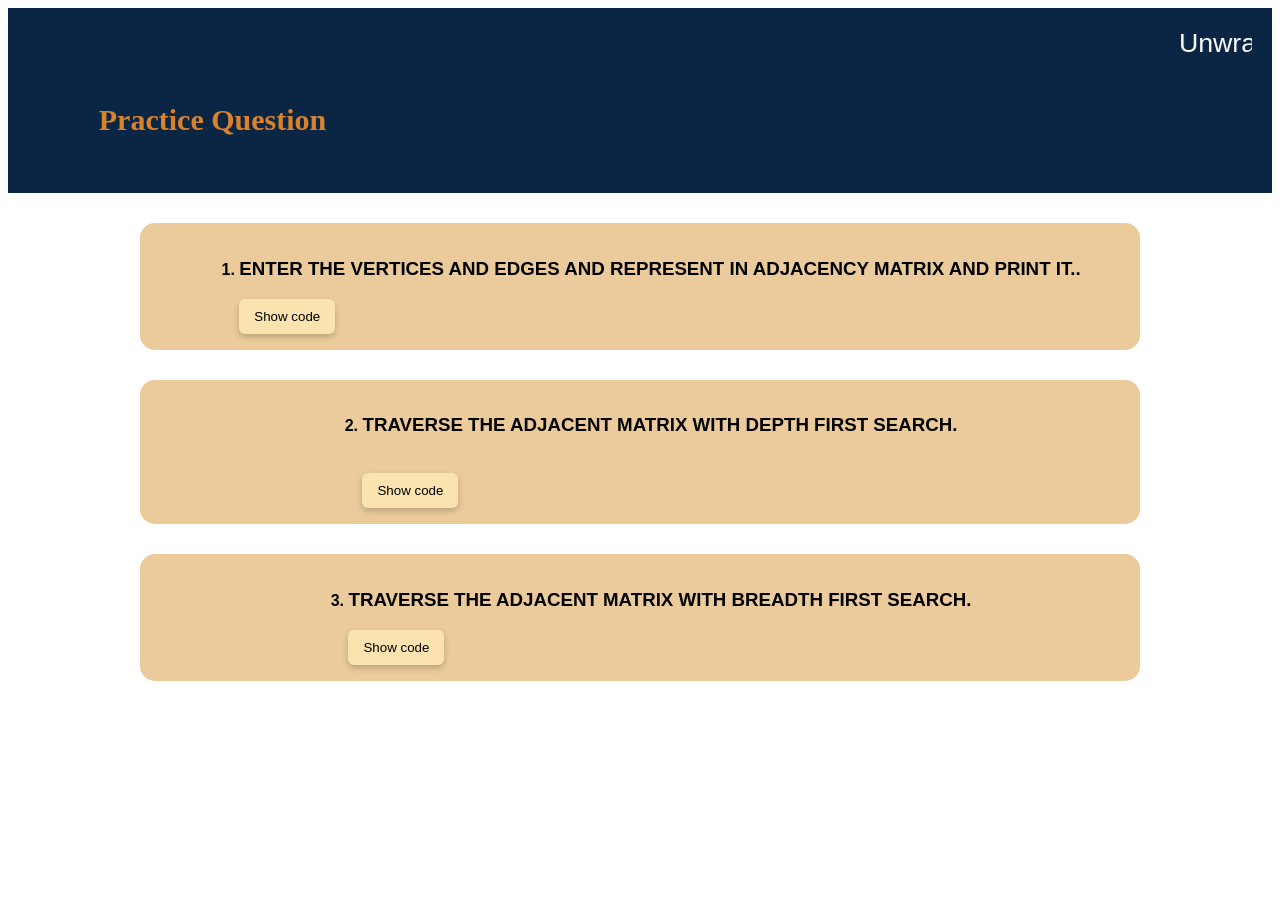
<file: graph.html>
<!DOCTYPE html>
<html lang="en">
<head>
 
	<title> Graphs </title>
	<link rel="stylesheet" href="styles.css">
        

</head>

<body>
        <header>
    <marquee direction="left">
        Unwrap the Magic of Programming with C Language – Enhance Your Skills With Programming
    </marquee>


<div class="header">
    <nav>
        <ul>   
            <li><strong>Practice Question</strong></li>
            <li><a href="home.html">Home</a></li>
            <li><a href="about.html">About Us</a></li>
            <li><a href="contact.html">Contact</a></li>
        </ul>
    </nav>
</div>


    
</header>


<!--1 question of graph -->
<div class="ques">


<ol>
    <li><h3>ENTER THE VERTICES AND EDGES AND REPRESENT IN ADJACENCY MATRIX AND PRINT IT..</h3></li>
<button onclick="Code('code1')">Show code</button>
<pre id="code1" style="display:none;">
<xmp>
#include <stdio.h>

int matrix[10][10];

int main()
{
    int v, e, i, j, a, b;

    printf("Enter the number of vertices: ");
    scanf("%d", &v);

    printf("Enter the number of edges: ");
    scanf("%d", &e);

    for (i = 0; i < v; i++)
    {
        for (j = 0; j < v; j++)
        {
            matrix[i][j] = 0;
        }
    }

    for (i = 0; i < e; i++)
    {
        printf("Enter edge %d (two vertices, 0 to %d): ", i + 1, v - 1);
        scanf("%d %d", &a, &b);

        if (a < 0 || a >= v || b < 0 || b >= v)
        {
            printf("Invalid vertex! Enter this edge again.\n");
            i--;
        }
        else
        {
            matrix[a][b] = 1;
            matrix[b][a] = 1;
        }
    }

    printf("\nAdjacency Matrix:\n");

    printf("   ");
    for (i = 0; i < v; i++)
    {
        printf("%d ", i);
    }
    printf("\n");

    for (i = 0; i < v; i++)
    {
        printf("%d  ", i);
        for (j = 0; j < v; j++)
        {
            printf("%d ", matrix[i][j]);
        }
        printf("\n");
    }

    return 0;
} 
</xmp> 
</pre>
</ol>
</div>

<!--2 question of Graph -->
<div class="ques">
    <ol start="2">

    <li><h3> TRAVERSE THE ADJACENT MATRIX WITH DEPTH FIRST SEARCH.</h3><br></li>
<button onclick="Code('code2')">Show code</button>
<pre id="code2" style="display:none;">
    <xmp>
#include <stdio.h>

int matrix[10][10];
int visited[10];
int v;

void dfs(int start)
{
    int i;

    visited[start] = 1;
    printf("%d ", start);

    for (i = 0; i < v; i++)
    {
        if (matrix[start][i] == 1 && visited[i] == 0)
        {
            dfs(i);
        }
    }
}

int main()
{
    int e, i, j, a, b, start;

    printf("Enter the number of vertices: ");
    scanf("%d", &v);

    printf("Enter the number of edges: ");
    scanf("%d", &e);

    for (i = 0; i < v; i++)
    {
        visited[i] = 0;
        for (j = 0; j < v; j++)
        {
            matrix[i][j] = 0;
        }
    }

    for (i = 0; i < e; i++)
    {
        printf("Enter edge %d (two vertices, 0 to %d): ", i + 1, v - 1);
        scanf("%d %d", &a, &b);

        if (a < 0 || a >= v || b < 0 || b >= v)
        {
            printf("Invalid vertex! Enter this edge again.\n");
            i--;
        }
        else
        {
            matrix[a][b] = 1;
            matrix[b][a] = 1;
        }
    }

    printf("\nAdjacency Matrix:\n");
    printf("   ");
    for (i = 0; i < v; i++)
    {
        printf("%d ", i);
    }
    printf("\n");

    for (i = 0; i < v; i++)
    {
        printf("%d  ", i);
        for (j = 0; j < v; j++)
        {
            printf("%d ", matrix[i][j]);
        }
        printf("\n");
    }

    printf("\nEnter the starting vertex: ");
    scanf("%d", &start);

    if (start < 0 || start >= v)
    {
        printf("Invalid starting vertex.\n");
        return 0;
    }

    printf("DFS traversal: ");
    dfs(start);
    printf("\n");

    return 0;
}
</xmp>
</pre>
</div>

<!--3 question of Graph -->
<div class="ques">
    <ol start="3">
<li ><h3>TRAVERSE THE ADJACENT MATRIX WITH BREADTH FIRST SEARCH.</h3></li>

<button onclick="Code('code3')">Show code</button>
<pre id="code3" style="display:none;">
    <xmp>
#include <stdio.h>

int matrix[10][10];
int visited[10];
int v;

int queue[10];
int front = 0;
int rear = -1;

int isEmpty()
{
    if (front > rear)
    {
        return 1;
    }
    else
    {
        return 0;
    }
}

void insert(int x)
{
    rear++;
    queue[rear] = x;
}

int delete_element()
{
    int x = queue[front];
    front++;
    return x;
}

void bfs(int start)
{
    int curr, i;

    visited[start] = 1;
    insert(start);

    while (isEmpty() == 0)
    {
        curr = delete_element();
        printf("%d ", curr);

        for (i = 0; i < v; i++)
        {
            if (matrix[curr][i] == 1 && visited[i] == 0)
            {
                visited[i] = 1;
                insert(i);
            }
        }
    }
}

int main()
{
    int e, i, j, a, b, start;

    printf("Enter the number of vertices: ");
    scanf("%d", &v);

    printf("Enter the number of edges: ");
    scanf("%d", &e);

    for (i = 0; i < v; i++)
    {
        visited[i] = 0;
        for (j = 0; j < v; j++)
        {
            matrix[i][j] = 0;
        }
    }

    for (i = 0; i < e; i++)
    {
        printf("Enter edge %d (two vertices, 0 to %d): ", i + 1, v - 1);
        scanf("%d %d", &a, &b);

        if (a < 0 || a >= v || b < 0 || b >= v)
        {
            printf("Invalid vertex! Enter this edge again.\n");
            i--;
        }
        else
        {
            matrix[a][b] = 1;
            matrix[b][a] = 1;
        }
    }

    printf("\nAdjacency Matrix:\n");
    printf("   ");
    for (i = 0; i < v; i++)
    {
        printf("%d ", i);
    }
    printf("\n");

    for (i = 0; i < v; i++)
    {
        printf("%d  ", i);
        for (j = 0; j < v; j++)
        {
            printf("%d ", matrix[i][j]);
        }
        printf("\n");
    }

    printf("\nEnter the starting vertex: ");
    scanf("%d", &start);

    if (start < 0 || start >= v)
    {
        printf("Invalid starting vertex.\n");
        return 0;
    }

    printf("BFS traversal: ");
    bfs(start);
    printf("\n");

    return 0;
}
</xmp>

</pre>
</ol>   
</div>

<script src="script.js"></script>
</body>

</html>
</file>
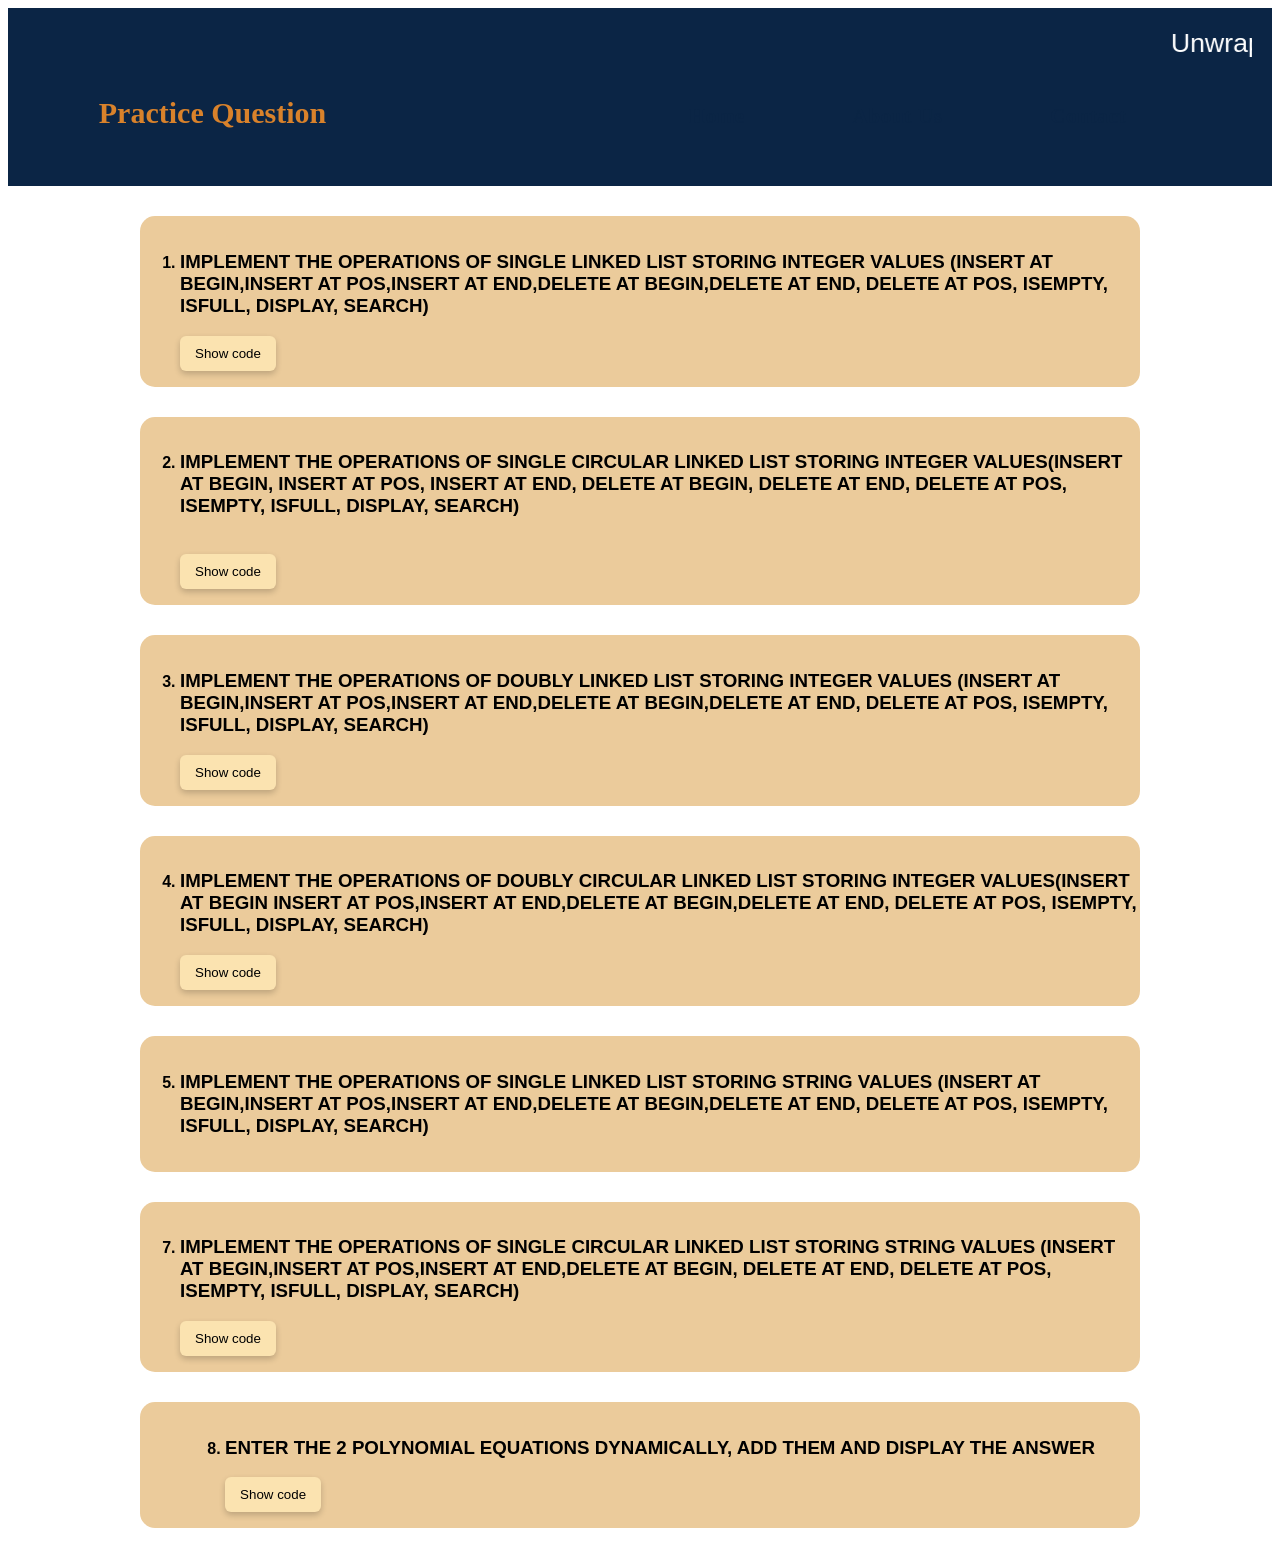
<file: linked list.html>
<!DOCTYPE>
<html lang="en">
<head>
 
	<title> Virtual Class </title>
	<link rel="stylesheet" href="styles.css">

</head>
<body>

<header>
   
      <marquee direction="left" loop="" behavior=scroll >Unwrap the Magic of Programming
            with C Language – Enchance Your Skills With Programming</marquee>
    
<div class="header">
    <nav>
        <ul>   
            <li><strong>Practice Question</strong></li>
            <li><a href="index.html">Home</a></li>
            <li><a href="about.html">About Us</a></li>
            <li><a href="contact.html">Contact</a></li>
        </ul>
    </nav>
</div>

    
</header>


<!--1 question of Virtual Class -->
<div class="ques">


<ol>
    <li><h3>IMPLEMENT THE OPERATIONS OF SINGLE LINKED LIST STORING INTEGER VALUES (INSERT AT BEGIN,INSERT AT POS,INSERT AT END,DELETE AT BEGIN,DELETE AT END, DELETE AT POS, ISEMPTY, ISFULL, DISPLAY, SEARCH)</h3></li>
<button onclick="Code('code1')">Show code</button>
<pre id="code1" style="display:none;">
<xmp>

#include <stdio.h>
#include <stdlib.h>

struct node
{
    int data;
    struct node *next;
};

struct node *head = NULL;

int isEmpty()
{
    return head == NULL;
}

int isFull()
{
    struct node *temp = (struct node *)malloc(sizeof(struct node));
    if (temp == NULL)
        return 1;
    free(temp);
    return 0;
}

void insertAtBegin(int value)
{
    struct node *newNode = (struct node *)malloc(sizeof(struct node));
    if (newNode == NULL)
    {
        printf("Overflow\n");
        return;
    }
    newNode->data = value;
    newNode->next = head;
    head = newNode;
    printf("%d inserted at beginning\n", value);
}

void insertAtEnd(int value)
{
    struct node *newNode=(struct node *)malloc(sizeof(struct node));

    if(newNode==NULL){
        printf("Overflow\n");
    }

    else{
        newNode->data=value;
        newNode->next=NULL;

        struct node *temp=head;

        if(temp==NULL){
            head=newNode;
        }

        else{
            temp=head->next;
             while(temp!=NULL){
                temp=temp->next;
             }
             temp=newNode;
        }
        printf("%d inserted at end\n", value);
    }
}

void insertAtPos(int value, int pos){
    struct node *newNode= (struct node *)malloc(sizeof(struct node));

    if(newNode==NULL){
        printf("Overflow\n");
    }

    else{
        if(pos<1){
            printf("Invalid position\n");
        }

        else if(pos==1){
            insertAtBegin(value);
        }

        else{
            newNode->data=value;

            struct node *temp=head;
            int i=1;
            while(temp!=NULL && i<pos-1){
                   temp=temp->next;
                   i++;
            }
            if(temp==NULL){
                printf("Invalid position\n");
            }
            newNode->next=temp->next;
            temp->next=newNode;
        }
printf("%d is inserted in the postiton %d",value,pos);
    
    }
    }

void deleteAtBegin()
{
    if (head == NULL)
    {
        printf("List is empty (Underflow)\n");
        return;
    }
    struct node *temp = head;
    head = head->next;
    printf("%d deleted from beginning\n", temp->data);
    free(temp);
}

void deleteAtEnd()
{
    if(head==NULL){
        printf("List is empty (Underflow)\n");
    }

    if(head->next==NULL){
        printf("%d is deleted from your list\n",head->data);
        free(head);
        head=NULL; //to avid dangling pointer;
    }

    struct node *temp=head;

    while(temp->next->next!=NULL){
         temp=temp->next;
    }
    printf("%d is deleted from the list", temp->next->data);
    free(temp->next);
    temp->next=NULL;
    
}

void deleteAtPos(int pos)
{
    if(pos<1){
        printf("Invalid position\n");
    }

    if(pos==1){
        deleteAtBegin();
    }

    struct node *temp=head;
    int i=1;

    while(temp!=NULL && i<pos-1){
        temp=temp->next;
        i++;
    }

    if(temp==NULL || temp->next==NULL){
        printf("Invalid position\n");
    }

    struct node *del=temp->next;
    temp->next=del->next;
    printf("%d is deleted from the list at the pos %d",del->data,pos);
    free(del);
    del=NULL;
    }

void display()
{
    if (head == NULL)
    {
        printf("List is empty\n");
        return;
    }
    struct node *temp = head;
    while (temp != NULL)
    {
        printf("%d -> ", temp->data);
        temp = temp->next;
    }
    printf("NULL\n");
}

int search(int key)
{
    if (head == NULL)
    {
        printf("List is empty\n");
        return -1;
    }
    struct node *temp = head;
    int pos = 1;
    while (temp != NULL)
    {
        if (temp->data == key)
        {
            printf("%d found at position %d\n", key, pos);
            return pos;
        }
        temp = temp->next;
        pos++;
    }
    printf("Element not found\n");
    return -1;
}

int main()
{
    int choice, value, pos;

    while (1)
    {
        printf("\n===== SINGLY LINKED LIST MENU =====\n");
        printf("1. Insert at Begin\n");
        printf("2. Insert at End\n");
        printf("3. Insert at Position\n");
        printf("4. Delete at Begin\n");
        printf("5. Delete at End\n");
        printf("6. Delete at Position\n");
        printf("7. IsEmpty\n");
        printf("8. IsFull\n");
        printf("9. Display\n");
        printf("10. Search\n");
        printf("11. Exit\n");
        printf("Enter your choice: ");
        if (scanf("%d", &choice) != 1)
            break;

        switch (choice)
        {
        case 1:
            printf("Enter value: ");
            scanf("%d", &value);
            insertAtBegin(value);
            break;
        case 2:
            printf("Enter value: ");
            scanf("%d", &value);
            insertAtEnd(value);
            break;
        case 3:
            printf("Enter value and position: ");
            scanf("%d %d",&value, &pos);
            insertAtPos(value, pos);
            break;
        case 4:
            deleteAtBegin();
            break;
        case 5:
            deleteAtEnd();
            break;
        case 6:
            printf("Enter position: ");
            scanf("%d", &pos);
            deleteAtPos(pos);
            break;
        case 7:
            if (isEmpty())
                printf("List is empty\n");
            else
                printf("List is not empty\n");
            break;
        case 8:
            if (isFull())
                printf("List is full (no memory)\n");
            else
                printf("List is not full\n");
            break;
        case 9:
            display();
            break;
        case 10:
            printf("Enter value to search: ");
            scanf("%d", &value);
            search(value);
            break;
        case 11:
            exit(0);
        default:
            printf("Invalid choice\n");
        }
    }
    return 0;
}
</xmp> 
<hr>
</pre>
</ol>
</div>

<!--2 question of Virtual Class -->
<div class="ques">
    <ol start="2">

    <li><h3>IMPLEMENT THE OPERATIONS OF SINGLE CIRCULAR LINKED LIST STORING INTEGER
 VALUES(INSERT AT BEGIN, INSERT AT POS, INSERT AT END, DELETE AT BEGIN,
 DELETE AT END, DELETE AT POS, ISEMPTY, ISFULL, DISPLAY, SEARCH)</h3><br></li>
<button onclick="Code('code2')">Show code</button>
<pre id="code2" style="display:none;">
    <xmp>
#include <stdio.h>
#include <stdlib.h>

struct Node {
    int data;
    struct Node *next;
};

struct Node *last = NULL;   

int isEmpty() {
    return (last == NULL);
}

int isFull() {
    struct Node *temp = (struct Node*)malloc(sizeof(struct Node));
    if (temp == NULL) return 1;
    free(temp);
    return 0;
}


void insertAtBegin(int value) {
    struct Node *newNode = (struct Node*)malloc(sizeof(struct Node));
    if (newNode == NULL) {
        printf("List is Full\n");
        return;
    }   
    newNode->data = value;

    if (last == NULL) {
        last = newNode;
        newNode->next = newNode;        
    } else {
        newNode->next = last->next;     
        last->next = newNode;           
    }
}

void insertAtEnd(int value) {
    struct Node *newNode = (struct Node*)malloc(sizeof(struct Node));
    if (newNode == NULL) {
        printf("List is full \n");
        return;
    }
    newNode->data = value;

    if (last == NULL) {
        last = newNode;
        newNode->next = newNode;
    } else {
        newNode->next = last->next;     
        last->next = newNode;          
        last = newNode;                 
    }
}

void insertAtPosition(int value, int position) {
    if (position < 1) {
        printf("Wrong position\n");
        return;
    }
    if (position == 1) {
        insertAtBegin(value);
        return;
    }
    if (last == NULL) {
        printf("List khali hai, sirf position 1 chalega\n");
        return;
    }

    struct Node *temp = last->next;
    for (int i = 1; i < position - 1; i++) {
        if (temp == last) {
            printf("wrong position\n");
            return;
        }
        temp = temp->next;
    }

    struct Node *newNode = (struct Node*)malloc(sizeof(struct Node));
    if (newNode == NULL) {
        printf("List is full \n");
        return;
    }
    newNode->data = value;

    newNode->next = temp->next;
    temp->next = newNode;
    if (temp == last) {
        last = newNode;                 
    }
}

void deleteAtBegin() {
    if (last == NULL) {
        printf("List khali hai\n");
        return;
    }
    struct Node *first = last->next;

    if (first == last) {
        last = NULL;                   
    } else {
        last->next = first->next;
    }
    printf("%d delete node\n", first->data);
    free(first);
}

void deleteAtEnd() {
    if (last == NULL) {
        printf("List khali hai\n");
        return;
    }
    if (last->next == last) {           
        printf("%d delete hua\n", last->data);
        free(last);
        last = NULL;
        return;
    }

    struct Node *p = last->next;
    while (p->next != last) {           
        p = p->next;
    }
    p->next = last->next;
    printf("%d delete node\n", last->data);
    free(last);
    last = p;
}

void deleteAtPosition(int position) {
    if (last == NULL) {
        printf("List is empty\n");
        return;
    }
    if (position < 1) {
        printf("wrong position\n");
        return;
    }
    if (position == 1) {
        deleteAtBegin();
        return;
    }

    struct Node *p = last->next;
    for (int i = 1; i < position - 1; i++) {
        if (p == last) {
            printf("wrong position\n");
            return;
        }
        p = p->next;
    }
    if (p == last) {                   
        printf("wrong position\n");
        return;
    }

    struct Node *temp = p->next;        
    p->next = temp->next;
    if (temp == last) {
        last = p;
    }
    printf("%d delete node\n", temp->data);
    free(temp);
}


void display() {
    if (last == NULL) {
        printf("List is empty\n");
        return;
    }
    struct Node *p = last->next;
    do {
        printf("%d -> ", p->data);
        p = p->next;
    } while (p != last->next);
    printf("(wapas pehle pe)\n");
}


void search(int key) {
    if (last == NULL) {
        printf("List khali hai\n");
        return;
    }
    struct Node *ser = last->next;
    int position = 1;
    do {
        if (ser->data == key) {
            printf("%d position %d pe mila\n", key, position);
            return;
        }
        ser = ser->next;
        position++;
    } while (ser != last->next);

    printf("%d nahi mila\n", key);
}


int main() {
    int choice, value, position;

    while (1) {
        printf("\n1.Insert Begin  2.Insert End  3.Insert Pos\n");
        printf("4.Delete Begin  5.Delete End  6.Delete Pos\n");
        printf("7.IsEmpty  8.IsFull  9.Display  10.Search  11.Exit\n");
        printf("Choice: ");
        scanf("%d", &choice);

        switch (choice) {
            case 1:
                printf("Value: ");
                scanf("%d", &value);
                insertAtBegin(value);
                break;
            case 2:
                printf("Value: ");
                scanf("%d", &value);
                insertAtEnd(value);
                break;
            case 3:
                printf("Value: ");
                scanf("%d", &value);
                printf("Position: ");
                scanf("%d", &position);
                insertAtPosition(value, position);
                break;
            case 4:
                deleteAtBegin();
                break;
            case 5:
                deleteAtEnd();
                break;
            case 6:
                printf("Position: ");
                scanf("%d", &position);
                deleteAtPosition(position);
                break;
            case 7:
                if (isEmpty()) printf("Khali hai\n");
                else printf("Khali nahi hai\n");
                break;
            case 8:
                if (isFull()) printf("Full hai\n");
                else printf("Full nahi hai\n");
                break;
            case 9:
                display();
                break;
            case 10:
                printf("Kya dhoondna hai: ");
                scanf("%d", &value);
                search(value);

        }
    }
}
</xmp>


</pre>
</div>

<!--3 question of File handling -->
<div class="ques">
    <ol start="3">
<li ><h3>IMPLEMENT THE OPERATIONS OF DOUBLY LINKED LIST STORING INTEGER VALUES
 (INSERT AT BEGIN,INSERT AT POS,INSERT AT END,DELETE AT BEGIN,DELETE AT
 END, DELETE AT POS, ISEMPTY, ISFULL, DISPLAY, SEARCH)
</h3></li>

<button onclick="Code('code3')">Show code</button>
<pre id="code3" style="display:none;">
    <xmp>
#include <stdio.h>
#include <stdlib.h>

struct node
{
    int data;
    struct node *prev;
    struct node *next;
};

struct node *head = NULL;

int isEmpty()
{
    return head == NULL;
}

int isFull()
{
    struct node *temp = (struct node *)malloc(sizeof(struct node));
    if (temp == NULL)
        return 1;
    free(temp);
    return 0;
}

void insertAtBegin(int value)
{
    struct node *newNode = (struct node *)malloc(sizeof(struct node));
    if (newNode == NULL)
    {
        printf("Overflow\n");
        return;
    }
    newNode->data = value;
    newNode->prev = NULL; 
    newNode->next = head; 

    if (head != NULL){
        head->prev = newNode; 
    }
    head = newNode;
    printf("%d inserted at beginning\n", value);
}

void insertAtEnd(int value)
{
    struct node *newNode = (struct node *)malloc(sizeof(struct node));
    if (newNode == NULL)
    {
        printf("Overflow\n");
        return;
    }
    newNode->data = value;
    newNode->next = NULL;
    newNode->prev=NULL;

    if (head == NULL)
    {
        head = newNode;
    }
    else
    {
        struct node *temp = head;
        while (temp->next != NULL)
        {
            temp = temp->next;

        }
        temp->next = newNode;
        newNode->prev = temp;
    }
    printf("%d inserted at end\n", value);
}

void insertAtPos(int value, int pos)
{
    if (pos < 1)
    {
        printf("Invalid position\n");
        return;
    }

    if (pos == 1)
    {
        insertAtBegin(value);
        return;
    }

    struct node *newNode = (struct node *)malloc(sizeof(struct node));
    if (newNode == NULL)
    {
        printf("Overflow\n");
        return;
    }
    newNode->data = value;

    struct node *temp = head;
    int i = 1;

    while (temp != NULL && i < pos - 1)
    {
        temp = temp->next;
        i++;
    }

    if (temp == NULL)
    {
        printf("Invalid position\n");
        free(newNode);
        return;
    }

    newNode->next = temp->next;
    newNode->prev = temp;

    if (temp->next != NULL)
        temp->next->prev = newNode;   // purane next node ka prev update

    temp->next = newNode;             // ye sabse last mein

    printf("%d is inserted at position %d\n", value, pos);
}
void deleteAtBegin()
{
    if (head == NULL)
    {
        printf("List is empty (Underflow)\n");
        return;
    }
    struct node *temp = head;
    head = head->next;
    printf("%d deleted from beginning\n", temp->data);
    free(temp);
}

void deleteAtEnd()
{
    if (head == NULL)
    {
        printf("List is empty (Underflow)\n");
        return;
    }
    if (head->next == NULL)
    {
        printf("%d deleted from end\n", head->data);
        free(head);
        head = NULL;
        return;
    }
    struct node *temp = head;
    while (temp->next->next != NULL)
    {
        temp = temp->next;
    }
    printf("%d deleted from end\n", temp->next->data);
    free(temp->next);
    temp->next = NULL;
}

void deleteAtPos(int pos)
{
    if (head == NULL)
    {
        printf("List is empty (Underflow)\n");
        return;
    }
    if (pos < 1)
    {
        printf("Invalid position\n");
        return;
    }
    if (pos == 1)
    {
        deleteAtBegin();
        return;
    }
    struct node *temp = head;
    int i = 1;
    while (temp != NULL && i < pos - 1)
    {
        temp = temp->next;
        i++;
    }
    if (temp == NULL || temp->next == NULL)
    {
        printf("Invalid position\n");
        return;
    }
    struct node *del = temp->next;
    temp->next = del->next;
    printf("%d deleted from position %d\n", del->data, pos);
    free(del);
}

void display()
{
    if (head == NULL)
    {
        printf("List is empty\n");
        return;
    }
    struct node *temp = head;
    while (temp != NULL)
    {
        printf("%d -> ", temp->data);
        temp = temp->next;
    }
    printf("NULL\n");
}

int search(int key)
{
    if (head == NULL)
    {
        printf("List is empty\n");
        return -1;
    }
    struct node *temp = head;
    int pos = 1;
    while (temp != NULL)
    {
        if (temp->data == key)
        {
            printf("%d found at position %d\n", key, pos);
            return pos;
        }
        temp = temp->next;
        pos++;
    }
    printf("Element not found\n");
    return -1;
}

int main()
{
    int choice, value, pos;

    while (1)
    {
        printf("\n===== SINGLY LINKED LIST MENU =====\n");
        printf("1. Insert at Begin\n");
        printf("2. Insert at End\n");
        printf("3. Insert at Position\n");
        printf("4. Delete at Begin\n");
        printf("5. Delete at End\n");
        printf("6. Delete at Position\n");
        printf("7. IsEmpty\n");
        printf("8. IsFull\n");
        printf("9. Display\n");
        printf("10. Search\n");
        printf("11. Exit\n");
        printf("Enter your choice: ");
        if (scanf("%d", &choice) != 1)
            break;

        switch (choice)
        {
        case 1:
            printf("Enter value: ");
            scanf("%d", &value);
            insertAtBegin(value);
            break;
        case 2:
            printf("Enter value: ");
            scanf("%d", &value);
            insertAtEnd(value);
            break;
        case 3:
            printf("Enter value and position: ");
            scanf("%d %d", &value, &pos);
            insertAtPos(value, pos);
            break;
        case 4:
            deleteAtBegin();
            break;
        case 5:
            deleteAtEnd();
            break;
        case 6:
            printf("Enter position: ");
            scanf("%d", &pos);
            deleteAtPos(pos);
            break;
        case 7:
            if (isEmpty())
                printf("List is empty\n");
            else
                printf("List is not empty\n");
            break;
        case 8:
            if (isFull())
                printf("List is full (no memory)\n");
            else
                printf("List is not full\n");
            break;
        case 9:
            display();
            break;
        case 10:
            printf("Enter value to search: ");
            scanf("%d", &value);
            search(value);
            break;
        case 11:
            exit(0);
        default:
            printf("Invalid choice\n");
        }
    }
    return 0;
}
</xmp>

</pre>
</ol>   
</div>


<!--4 question of File handling -->
<div class="ques">
    <ol start="4">
<li ><h3>IMPLEMENT THE OPERATIONS OF DOUBLY CIRCULAR LINKED LIST STORING INTEGER VALUES(INSERT AT BEGIN INSERT AT POS,INSERT AT END,DELETE AT BEGIN,DELETE AT END,
 DELETE AT POS, ISEMPTY, ISFULL, DISPLAY, SEARCH)</h3></li>

<button onclick="Code('code4')">Show code</button>
<pre id="code4" style="display:none;">
    <xmp>
#include <stdio.h>
#include <stdlib.h>

struct node
{
    int data;
    struct node *prev;
    struct node *next;
};

struct node *head = NULL;

// check list empty or not
int isEmpty()
{
    if (head == NULL)
        return 1;
    else
        return 0;
}

// check memory full or not
int isFull()
{
    struct node *testNode;
    testNode = (struct node *)malloc(sizeof(struct node));
    if (testNode == NULL)
        return 1;
    else
    {
        free(testNode);
        return 0;
    }
}

void insertAtBegin()
{
    struct node *newNode, *lastNode;
    int value;
    newNode = (struct node *)malloc(sizeof(struct node));
    if (newNode == NULL)
    {
        printf("Memory not available\n");
        return;
    }
    printf("Enter element: ");
    scanf("%d", &value);
    newNode->data = value;

    if (head == NULL)
    {
        newNode->next = newNode;
        newNode->prev = newNode;
        head = newNode;
    }
    else
    {
        lastNode = head->prev;
        newNode->next = head;
        newNode->prev = lastNode;
        lastNode->next = newNode;
        head->prev = newNode;
        head = newNode;
    }
    printf("Element inserted\n");
}

void insertAtEnd()
{
    struct node *newNode, *lastNode;
    int value;
    newNode = (struct node *)malloc(sizeof(struct node));
    if (newNode == NULL)
    {
        printf("Memory not available\n");
        return;
    }
    printf("Enter element: ");
    scanf("%d", &value);
    newNode->data = value;

    if (head == NULL)
    {
        newNode->next = newNode;
        newNode->prev = newNode;
        head = newNode;
    }
    else
    {
        lastNode = head->prev;
        newNode->next = head;
        newNode->prev = lastNode;
        lastNode->next = newNode;
        head->prev = newNode;
    }
    printf("Element inserted\n");
}

void insertAtPosition()
{
    struct node *newNode, *previousNode;
    int value, position, i;

    printf("Enter position: ");
    scanf("%d", &position);

    if (position < 1)
    {
        printf("Invalid position\n");
        return;
    }

    if (position == 1)
    {
        insertAtBegin();
        return;
    }

    if (head == NULL)
    {
        printf("Invalid position\n");
        return;
    }

    previousNode = head;
    for (i = 1; i < position - 1; i++)
    {
        if (previousNode->next == head)
        {
            printf("Invalid position\n");
            return;
        }
        previousNode = previousNode->next;
    }

    newNode = (struct node *)malloc(sizeof(struct node));
    if (newNode == NULL)
    {
        printf("Memory not available\n");
        return;
    }

    printf("Enter element: ");
    scanf("%d", &value);
    newNode->data = value;

    newNode->next = previousNode->next;
    newNode->prev = previousNode;
    previousNode->next->prev = newNode;
    previousNode->next = newNode;

    printf("Element inserted\n");
}

void deleteAtBegin()
{
    struct node *firstNode, *lastNode;
    if (head == NULL)
    {
        printf("List is empty\n");
        return;
    }
    if (head->next == head) // only one node
    {
        printf("Deleted element is %d\n", head->data);
        free(head);
        head = NULL;
        return;
    }
    firstNode = head;
    lastNode = head->prev;
    head = head->next;
    head->prev = lastNode;
    lastNode->next = head;
    printf("Deleted element is %d\n", firstNode->data);
    free(firstNode);
}

void deleteAtEnd()
{
    struct node *lastNode, *secondLastNode;
    if (head == NULL)
    {
        printf("List is empty\n");
        return;
    }
    if (head->next == head) // only one node
    {
        printf("Deleted element is %d\n", head->data);
        free(head);
        head = NULL;
        return;
    }
    lastNode = head->prev;
    secondLastNode = lastNode->prev;
    secondLastNode->next = head;
    head->prev = secondLastNode;
    printf("Deleted element is %d\n", lastNode->data);
    free(lastNode);
}

void deleteAtPosition()
{
    struct node *currentNode;
    int position, i;

    if (head == NULL)
    {
        printf("List is empty\n");
        return;
    }

    printf("Enter position: ");
    scanf("%d", &position);

    if (position < 1)
    {
        printf("Invalid position\n");
        return;
    }

    if (position == 1)
    {
        deleteAtBegin();
        return;
    }

    currentNode = head;
    for (i = 1; i < position; i++)
    {
        if (currentNode->next == head)
        {
            printf("Invalid position\n");
            return;
        }
        currentNode = currentNode->next;
    }

    currentNode->prev->next = currentNode->next;
    currentNode->next->prev = currentNode->prev;

    printf("Deleted element is %d\n", currentNode->data);
    free(currentNode);
}

void display()
{
    struct node *currentNode;
    if (head == NULL)
    {
        printf("List is empty\n");
        return;
    }
    currentNode = head;
    printf("List is: ");
    do
    {
        printf("%d ", currentNode->data);
        currentNode = currentNode->next;
    } while (currentNode != head);
    printf("(back to head)\n");
}

void search()
{
    struct node *currentNode;
    int key, position = 1, found = 0;
    if (head == NULL)
    {
        printf("List is empty\n");
        return;
    }
    printf("Enter element to search: ");
    scanf("%d", &key);

    currentNode = head;
    do
    {
        if (currentNode->data == key)
        {
            printf("Element found at position %d\n", position);
            found = 1;
            break;
        }
        currentNode = currentNode->next;
        position++;
    } while (currentNode != head);

    if (found == 0)
        printf("Element not found\n");
}

int main()
{
    int choice;

    while (1)
    {
        printf("\n DOUBLY CIRCULAR LINKED LIST MENU \n");
        printf("1. Insert at begin\n");
        printf("2. Insert at end\n");
        printf("3. Insert at position\n");
        printf("4. Delete at begin\n");
        printf("5. Delete at end\n");
        printf("6. Delete at position\n");
        printf("7. Is empty\n");
        printf("8. Is full\n");
        printf("9. Display\n");
        printf("10. Search\n");
        printf("11. Exit\n");
        printf("Enter your choice: ");
        scanf("%d", &choice);

        switch (choice)
        {
        case 1:
            insertAtBegin();
            break;
        case 2:
            insertAtEnd();
            break;
        case 3:
            insertAtPosition();
            break;
        case 4:
            deleteAtBegin();
            break;
        case 5:
            deleteAtEnd();
            break;
        case 6:
            deleteAtPosition();
            break;
        case 7:
            if (isEmpty())
                printf("List is empty\n");
            else
                printf("List is not empty\n");
            break;
        case 8:
            if (isFull())
                printf("List is full\n");
            else
                printf("List is not full\n");
            break;
        case 9:
            display();
            break;
        case 10:
            search();
            break;
        case 11:
            exit(0);
        default:
            printf("Wrong choice\n");
        }
    }
    return 0;
}
</xmp>


</pre>
</ol>   
</div>

<!--5 question of File handling -->
<div class="ques">


<ol start="5">
    <li><h3>IMPLEMENT THE OPERATIONS OF SINGLE LINKED LIST STORING STRING VALUES
 (INSERT AT BEGIN,INSERT AT POS,INSERT AT END,DELETE AT BEGIN,DELETE
 AT END, DELETE AT POS, ISEMPTY, ISFULL, DISPLAY, SEARCH)
</button>
<pre id="code5" style="display:none;">
    <xmp>
#include <stdio.h>
#include <stdlib.h>
#include <string.h>

#define SIZE 50

struct node
{
    char data[SIZE];
    struct node *next;
};

struct node *head = NULL;

int isEmpty()
{
    if (head == NULL)
        return 1;
    else
        return 0;
}

int isFull()
{
    struct node *testNode;
    testNode = (struct node *)malloc(sizeof(struct node));
    if (testNode == NULL)
        return 1;
    else
    {
        free(testNode);
        return 0;
    }
}

void insertAtBegin()
{
    struct node *newNode;
    char value[SIZE];
    newNode = (struct node *)malloc(sizeof(struct node));
    if (newNode == NULL)
    {
        printf("Memory not available\n");
        return;
    }
    printf("Enter string: ");
    scanf("%49s", value);
    strcpy(newNode->data, value); 
    newNode->next = head;
    head = newNode;
    printf("String inserted\n");
}

void insertAtEnd()
{
    struct node *newNode, *lastNode;
    char value[SIZE];
    newNode = (struct node *)malloc(sizeof(struct node));
    if (newNode == NULL)
    {
        printf("Memory not available\n");
        return;
    }
    printf("Enter string: ");
    scanf("%49s", value);
    strcpy(newNode->data, value);
    newNode->next = NULL;

    if (head == NULL)
    {
        head = newNode;
    }
    else
    {
        lastNode = head;
        while (lastNode->next != NULL)
        {
            lastNode = lastNode->next;
        }
        lastNode->next = newNode;
    }
    printf("String inserted\n");
}

void insertAtPosition()
{
    struct node *newNode, *previousNode;
    char value[SIZE];
    int position, count;
    printf("Enter position: ");
    scanf("%d", &position);

    if (position < 1)
    {
        printf("Invalid position\n");
        return;
    }

    if (position == 1)
    {
        insertAtBegin();
        return;
    }

    newNode = (struct node *)malloc(sizeof(struct node));
    if (newNode == NULL)
    {
        printf("Memory not available\n");
        return;
    }
    printf("Enter string: ");
    scanf("%49s", value);
    strcpy(newNode->data, value);

    // go to the node just before the required position
    previousNode = head;
    for (count = 1; count < position - 1 && previousNode != NULL; count++)
    {
        previousNode = previousNode->next;
    }

    if (previousNode == NULL)
    {
        printf("Invalid position\n");
        free(newNode);
    }
    else
    {
        newNode->next = previousNode->next;
        previousNode->next = newNode;
        printf("String inserted\n");
    }
}

void deleteAtBegin()
{
    struct node *firstNode;
    if (head == NULL)
    {
        printf("List is empty\n");
        return;
    }
    firstNode = head;
    head = head->next;
    printf("Deleted string is %s\n", firstNode->data);
    free(firstNode);
}

void deleteAtEnd()
{
    struct node *lastNode, *secondLastNode = NULL;
    if (head == NULL)
    {
        printf("List is empty\n");
        return;
    }
    if (head->next == NULL) // only one node
    {
        printf("Deleted string is %s\n", head->data);
        free(head);
        head = NULL;
        return;
    }
    lastNode = head;
    while (lastNode->next != NULL)
    {
        secondLastNode = lastNode;
        lastNode = lastNode->next;
    }
    secondLastNode->next = NULL;
    printf("Deleted string is %s\n", lastNode->data);
    free(lastNode);
}

void deleteAtPosition()
{
    struct node *currentNode, *previousNode = NULL;
    int position, count;
    if (head == NULL)
    {
        printf("List is empty\n");
        return;
    }
    printf("Enter position: ");
    scanf("%d", &position);

    if (position < 1)
    {
        printf("Invalid position\n");
        return;
    }

    if (position == 1)
    {
        deleteAtBegin();
        return;
    }

    currentNode = head;
    for (count = 1; count < position && currentNode != NULL; count++)
    {
        previousNode = currentNode;
        currentNode = currentNode->next;
    }

    if (currentNode == NULL)
    {
        printf("Invalid position\n");
    }
    else
    {
        previousNode->next = currentNode->next;
        printf("Deleted string is %s\n", currentNode->data);
        free(currentNode);
    }
}

void display()
{
    struct node *currentNode;
    if (head == NULL)
    {
        printf("List is empty\n");
        return;
    }
    currentNode = head;
    printf("List is: ");
    while (currentNode != NULL)
    {
        printf("%s -> ", currentNode->data);
        currentNode = currentNode->next;
    }
    printf("NULL\n");
}

void search()
{
    struct node *currentNode;
    char key[SIZE];
    int position = 1, found = 0;
    if (head == NULL)
    {
        printf("List is empty\n");
        return;
    }
    printf("Enter string to search: ");
    scanf("%49s", key);

    currentNode = head;
    while (currentNode != NULL)
    {
        if (strcmp(currentNode->data, key) == 0) // strcmp gives 0 when strings are equal
        {
            printf("String found at position %d\n", position);
            found = 1;
            break;
        }
        currentNode = currentNode->next;
        position++;
    }

    if (found == 0)
        printf("String not found\n");
}

int main()
{
    int choice;

    while (1)
    {
        printf("\n---- SINGLY LINKED LIST (STRING) MENU ----\n");
        printf("1. Insert at begin\n");
        printf("2. Insert at end\n");
        printf("3. Insert at position\n");
        printf("4. Delete at begin\n");
        printf("5. Delete at end\n");
        printf("6. Delete at position\n");
        printf("7. Is empty\n");
        printf("8. Is full\n");
        printf("9. Display\n");
        printf("10. Search\n");
        printf("11. Exit\n");
        printf("Enter your choice: ");
        scanf("%d", &choice);

        switch (choice)
        {
        case 1:
            insertAtBegin();
            break;
        case 2:
            insertAtEnd();
            break;
        case 3:
            insertAtPosition();
            break;
        case 4:
            deleteAtBegin();
            break;
        case 5:
            deleteAtEnd();
            break;
        case 6:
            deleteAtPosition();
            break;
        case 7:
            if (isEmpty())
                printf("List is empty\n");
            else
                printf("List is not empty\n");
            break;
        case 8:
            if (isFull())
                printf("List is full\n");
            else
                printf("List is not full\n");
            break;
        case 9:
            display();
            break;
        case 10:
            search();
            break;
        case 11:
            exit(0);
        default:
            printf("Wrong choice\n");
        }
    }
    return 0;
}

</xmp>

</pre>
</ol>
</div>


<!--7 question of File handling -->
<div class="ques">


<ol start="7">
    <li><h3>IMPLEMENT THE OPERATIONS OF SINGLE CIRCULAR LINKED LIST STORING STRING 
VALUES (INSERT AT BEGIN,INSERT AT POS,INSERT AT END,DELETE AT BEGIN,
 DELETE AT END, DELETE AT POS, ISEMPTY, ISFULL, DISPLAY, SEARCH)

</h3></li>
<button onclick="Code('code7')">Show code</button>
<pre id="code7" style="display:none;">
<xmp>
#include <stdio.h>
#include <stdlib.h>
#include <string.h>

struct Node {
    char data[50];
    struct Node *next;
};

// last points to the last node. last->next is the first node.
// last == NULL means the list is empty.
struct Node *last = NULL;


// ISEMPTY
int isEmpty() {
    return (last == NULL);
}

// ISFULL (list is full when malloc fails)
int isFull() {
    struct Node *temp = (struct Node*)malloc(sizeof(struct Node));
    if (temp == NULL) return 1;
    free(temp);
    return 0;
}


// INSERT AT BEGIN
void insertAtBegin(char value[]) {
    struct Node *newNode = (struct Node*)malloc(sizeof(struct Node));
    if (newNode == NULL) {
        printf("List is full\n");
        return;
    }
    strcpy(newNode->data, value);

    if (last == NULL) {
        last = newNode;
        newNode->next = newNode;        // points to itself
    } else {
        newNode->next = last->next;     // new node -> old first node
        last->next = newNode;           // last node -> new node
    }
    printf("Inserted at beginning\n");
}

// INSERT AT END
void insertAtEnd(char value[]) {
    struct Node *newNode = (struct Node*)malloc(sizeof(struct Node));
    if (newNode == NULL) {
        printf("List is full\n");
        return;
    }
    strcpy(newNode->data, value);

    if (last == NULL) {
        last = newNode;
        newNode->next = newNode;        // points to itself
    } else {
        newNode->next = last->next;     // new node -> first node
        last->next = newNode;           // old last node -> new node
        last = newNode;                 // new node is now the last node
    }
    printf("Inserted at end\n");
}

// INSERT AT POSITION (position starts from 1)
void insertAtPosition(char value[], int position) {
    int i;

    if (position < 1) {
        printf("Invalid position\n");
        return;
    }
    if (position == 1) {
        insertAtBegin(value);
        return;
    }
    if (last == NULL) {
        printf("List is empty, only position 1 is valid\n");
        return;
    }

    // move to the node just before the given position
    struct Node *p = last->next;
    for (i = 1; i < position - 1; i++) {
        if (p == last) {                // reached the end of the list
            printf("Invalid position\n");
            return;
        }
        p = p->next;
    }

    struct Node *newNode = (struct Node*)malloc(sizeof(struct Node));
    if (newNode == NULL) {
        printf("List is full\n");
        return;
    }
    strcpy(newNode->data, value);

    newNode->next = p->next;            // new node -> next node
    p->next = newNode;                  // previous node -> new node
    if (p == last) {
        last = newNode;                 // inserted at end, so update last
    }
    printf("Inserted at position %d\n", position);
}


// DELETE AT BEGIN
void deleteAtBegin() {
    if (last == NULL) {
        printf("List is empty\n");
        return;
    }
    struct Node *first = last->next;

    if (first == last) {
        last = NULL;                    // only one node was present
    } else {
        last->next = first->next;       // last node -> second node
    }
    printf("Deleted: %s\n", first->data);
    free(first);
}

// DELETE AT END
void deleteAtEnd() {
    if (last == NULL) {
        printf("List is empty\n");
        return;
    }
    if (last->next == last) {           // only one node
        printf("Deleted: %s\n", last->data);
        free(last);
        last = NULL;
        return;
    }

    // find the second last node
    struct Node *p = last->next;
    while (p->next != last) {
        p = p->next;
    }
    p->next = last->next;               // second last -> first node
    printf("Deleted: %s\n", last->data);
    free(last);
    last = p;                           // second last is the new last
}

// DELETE AT POSITION
void deleteAtPosition(int position) {
    int i;

    if (last == NULL) {
        printf("List is empty\n");
        return;
    }
    if (position < 1) {
        printf("Invalid position\n");
        return;
    }
    if (position == 1) {
        deleteAtBegin();
        return;
    }

    // move to the node just before the given position
    struct Node *p = last->next;
    for (i = 1; i < position - 1; i++) {
        if (p == last) {
            printf("Invalid position\n");
            return;
        }
        p = p->next;
    }
    if (p == last) {                    // no node exists after this one
        printf("Invalid position\n");
        return;
    }

    struct Node *temp = p->next;        // node to be deleted
    p->next = temp->next;               // skip the deleted node
    if (temp == last) {
        last = p;                       // deleted the last node, so update last
    }
    printf("Deleted: %s\n", temp->data);
    free(temp);
}


// DISPLAY
void display() {
    if (last == NULL) {
        printf("List is empty\n");
        return;
    }
    struct Node *p = last->next;        // start from the first node
    do {
        printf("%s -> ", p->data);
        p = p->next;
    } while (p != last->next);          // stop when we come back to the first node
    printf("(back to first)\n");
}

// SEARCH
void search(char key[]) {
    if (last == NULL) {
        printf("List is empty\n");
        return;
    }
    struct Node *p = last->next;
    int position = 1;
    do {
        if (strcmp(p->data, key) == 0) {    // 0 means both strings are equal
            printf("%s found at position %d\n", key, position);
            return;
        }
        p = p->next;
        position++;
    } while (p != last->next);

    printf("%s not found\n", key);
}


int main() {
    int choice, position;
    char value[50];

    while (1) {
        printf("\n1.Insert at Begin  2.Insert at End  3.Insert at Position\n");
        printf("4.Delete at Begin  5.Delete at End  6.Delete at Position\n");
        printf("7.IsEmpty  8.IsFull  9.Display  10.Search  11.Exit\n");
        printf("Enter choice: ");
        scanf("%d", &choice);

        switch (choice) {
            case 1:
                printf("Enter string: ");
                scanf("%s", value);
                insertAtBegin(value);
                break;
            case 2:
                printf("Enter string: ");
                scanf("%s", value);
                insertAtEnd(value);
                break;
            case 3:
                printf("Enter string: ");
                scanf("%s", value);
                printf("Enter position: ");
                scanf("%d", &position);
                insertAtPosition(value, position);
                break;
            case 4:
                deleteAtBegin();
                break;
            case 5:
                deleteAtEnd();
                break;
            case 6:
                printf("Enter position: ");
                scanf("%d", &position);
                deleteAtPosition(position);
                break;
            case 7:
                if (isEmpty()) printf("List is empty\n");
                else printf("List is not empty\n");
                break;
            case 8:
                if (isFull()) printf("List is full\n");
                else printf("List is not full\n");
                break;
            case 9:
                display();
                break;
            case 10:
                printf("Enter string to search: ");
                scanf("%s", value);
                search(value);
                break;
            case 11:
                exit(0);
            default:
                printf("Invalid choice\n");
        }
    }
    return 0;
}
</xmp>

</pre>
</ol>
</div>

<!--8 question of File handling -->
<div class="ques">


<ol start="8">
    <li><h3>ENTER THE 2 POLYNOMIAL EQUATIONS DYNAMICALLY, ADD THEM AND DISPLAY THE ANSWER</h3></li>
<button onclick="Code('code8')">Show code</button>
<pre id="code8" style="display:none;">
<xmp>
#include <stdio.h>
#include <stdlib.h>

struct Node
{
    int coeff;
    int exp;
    struct Node *next;
};

struct Node *insertAtEnd(struct Node *head, int coeff, int exp)
{
    struct Node *newNode = (struct Node *)malloc(sizeof(struct Node));
    struct Node *temp;

    newNode->coeff = coeff;
    newNode->exp = exp;
    newNode->next = NULL;

    if (head == NULL)
    {
        return newNode;
    }

    temp = head;
    while (temp->next != NULL)
    {
        temp = temp->next;
    }
    temp->next = newNode;
    return head;
}

// Read a polynomial from the user
struct Node *readPolynomial()
{
    struct Node *head = NULL;
    int n, i, coeff, exp;

    printf("Enter number of terms: ");
    scanf("%d", &n);

    printf("Enter terms in DECREASING order of exponent\n");
    for (i = 1; i <= n; i++)
    {
        printf("Term %d - Enter coefficient and exponent: ", i);
        scanf("%d %d", &coeff, &exp);
        head = insertAtEnd(head, coeff, exp);
    }
    return head;
}


struct Node *addPolynomials(struct Node *p1, struct Node *p2)
{
    struct Node *result = NULL;
    int sum;

    while (p1 != NULL && p2 != NULL)
    {
        if (p1->exp == p2->exp)
        { // same exponent: add coefficients
            sum = p1->coeff + p2->coeff;
            if (sum != 0)
            {
                result = insertAtEnd(result, sum, p1->exp);
            }
            p1 = p1->next;
            p2 = p2->next;
        }
        else if (p1->exp > p2->exp)
        { // poly1 has bigger exponent
            result = insertAtEnd(result, p1->coeff, p1->exp);
            p1 = p1->next;
        }
        else
        { // poly2 has bigger exponent
            result = insertAtEnd(result, p2->coeff, p2->exp);
            p2 = p2->next;
        }
    }

    // copy remaining terms of poly1 (if any)
    while (p1 != NULL)
    {
        result = insertAtEnd(result, p1->coeff, p1->exp);
        p1 = p1->next;
    }

    // copy remaining terms of poly2 (if any)
    while (p2 != NULL)
    {
        result = insertAtEnd(result, p2->coeff, p2->exp);
        p2 = p2->next;
    }

    return result;
}

// Display a polynomial
void display(struct Node *head)
{
    if (head == NULL)
    {
        printf("0\n");
        return;
    }

    while (head != NULL)
    {
        printf("%dx^%d", head->coeff, head->exp);
        if (head->next != NULL)
        {
            printf(" + ");
        }
        head = head->next;
    }
    printf("\n");
}

int main()
{
    struct Node *poly1, *poly2, *sum;

    printf("--- First Polynomial ---\n");
    poly1 = readPolynomial();

    printf("\n--- Second Polynomial ---\n");
    poly2 = readPolynomial();

    sum = addPolynomials(poly1, poly2);

    printf("\nFirst  polynomial: ");
    display(poly1);

    printf("Second polynomial: ");
    display(poly2);

    printf("Sum              : ");
    display(sum);

    return 0;
}
</xmp>

</pre>
</ol>
</div>

<script src="script.js"></script>
</body>

</html
</file>
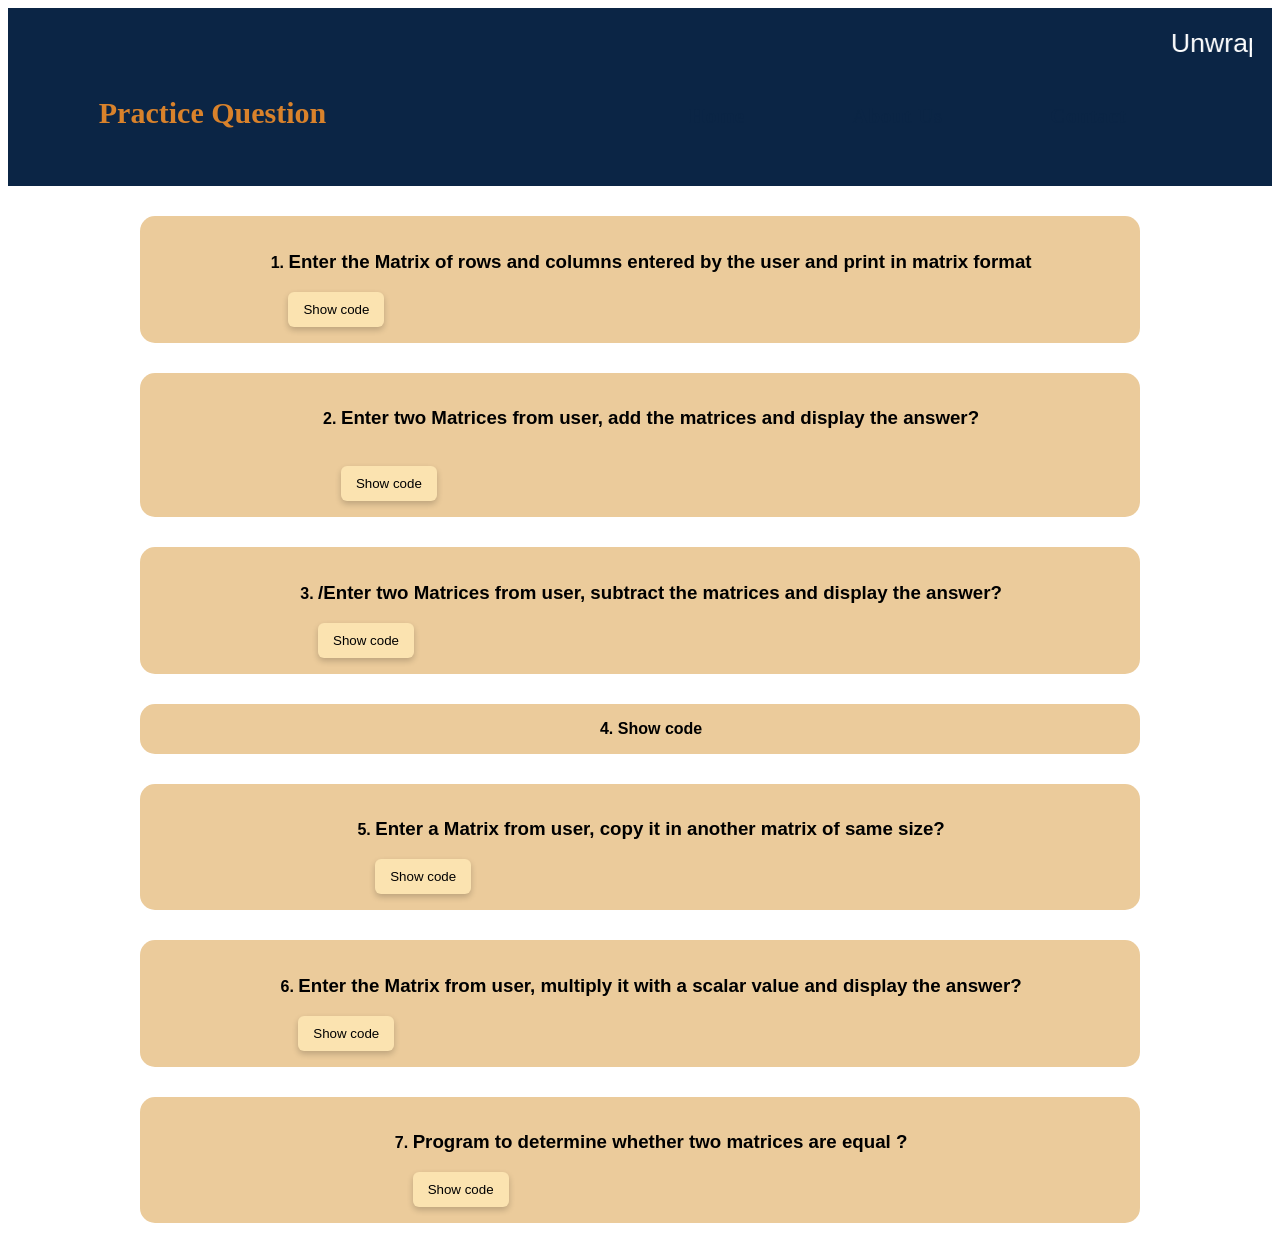
<file: Multi_dimension.html>
<!DOCTYPE>
<html lang="en">
<head>
 
	<title> Multi-dimension Array </title>
	<link rel="stylesheet" href="styles.css">

</head>
<body>

<header>
   
      <marquee direction="left" loop="" behavior=scroll >Unwrap the Magic of Programming
            with C Language – Enchance Your Skills With Programming</marquee>
    

    
<div class="header">
    <nav>
        <ul>   
            <li><strong>Practice Question</strong></li>
            <li><a href="index.html">Home</a></li>
            <li><a href="about.html">About Us</a></li>
            <li><a href="contact.html">Contact</a></li>
        </ul>
    </nav>
</div>


    
</header>


<!--1 question of File handling -->
<div class="ques">


<ol>
    <li><h3>Enter the Matrix of rows and columns entered by the user and print in matrix format</h3></li>
<button onclick="Code('code1')">Show code</button>
<pre id="code1" style="display:none;">
<xmp>
#include<stdio.h>
int main(){
    int i,j;
    int mat[2][2];
    printf("enter the matrix(2x2): \n");
    for(i=0;i<2;i++){
        for(j=0;j<2;j++){
            printf("enter: ");
            scanf("%d",&mat[i][j]);
        }
    }
     printf("Matrix is: \n");
    for(i=0;i<2;i++){
        for(j=0;j<2;j++){
            printf("%d ",&mat[i][j]);
        }
        printf("\n");
    }

    return 0;
}
</xmp> 
</pre>
</ol>
</div>

<!--2 question of File handling -->
<div class="ques">
    <ol start="2">

    <li><h3>Enter two Matrices from user, add the matrices and display the answer?</h3><br></li>
<button onclick="Code('code2')">Show code</button>
<pre id="code2" style="display:none;">
    <xmp>
#include <stdio.h>
int main(){
    int mat[2][2],i,j;
    int mat2[2][2];
    int add[2][2];
    printf("enter 1st matrix(2x2): \n");
    for(i=0;i<2;i++){
        for(j=0;j<2;j++){
            printf("enter: ");
            scanf("%d",&mat[i][j]);
        }
    }
    printf("enter 2nd matrix(2x2): \n");
    for(i=0;i<2;i++){
        for(j=0;j<2;j++){
            printf("enter: ");
            scanf("%d",&mat2[i][j]);
        }
    }
    printf("adition is: \n");
    for(i=0;i<2;i++){
        for(j=0;j<2;j++){
            add[i][j]=mat2[i][j]+mat[i][j];
            printf("%d ",add[i][j]);
        }
        printf("\n");
    }

    return 0;
}
</xmp>

</pre>
</div>

<!--3 question of File handling -->
<div class="ques">
    <ol start="3">
<li ><h3>/Enter two Matrices from user, subtract the matrices and display the answer?
</h3></li>

<button onclick="Code('code3')">Show code</button>
<pre id="code3" style="display:none;">
    <xmp>
#include <stdio.h>
int main(){
    int mat[2][2],i,j;
    int mat2[2][2];
    int sub[2][2];
    printf("enter 1st matrix(2x2): \n");
    for(i=0;i<2;i++){
        for(j=0;j<2;j++){
            printf("enter: ");
            scanf("%d",&mat[i][j]);
        }
    }
    printf("enter 2nd matrix(2x2): \n");
    for(i=0;i<2;i++){
        for(j=0;j<2;j++){
            printf("enter: ");
            scanf("%d",&mat2[i][j]);
        }
    }
    printf("subtraction is: \n");
    for(i=0;i<2;i++){
        for(j=0;j<2;j++){
            sub[i][j]=mat2[i][j]-mat[i][j];
            printf("%d ",sub[i][j]);
        }
        printf("\n");
    }

    return 0;
}
</xmp>

</pre>
</ol>   
</div>


<!--4 question of File handling -->
<div class="ques">
    <ol start="4">
<li ><h3Enter two Matrices from user, multiply the matrices and display the answer?
<button onclick="Code('code4')">Show code</button>
<pre id="code4" style="display:none;">
    <xmp>
#include <stdio.h>
int main(){
    int mat[2][2],i,j;
    int mat2[2][2];
    int mul[2][2];
    printf("enter 1st matrix(2x2): \n");
    for(i=0;i<2;i++){
        for(j=0;j<2;j++){
            printf("enter: ");
            scanf("%d",&mat[i][j]);
        }
    }
    printf("enter 2nd matrix(2x2): \n");
    for(i=0;i<2;i++){
        for(j=0;j<2;j++){
            printf("enter: ");
            scanf("%d",&mat2[i][j]);
        }
    }
    printf("multiplication is: \n");
    for(i=0;i<2;i++){
        for(j=0;j<2;j++){
            mul[i][j]=mat2[i][j]*mat[i][j];
            printf("%d ",mul[i][j]);
        }
        printf("\n");
    }

    return 0;
}
</xmp>


</pre>
</ol>   
</div>

<!--5 question of File handling -->
<div class="ques">


<ol start="5">
    <li><h3>Enter a Matrix from user, copy it in another matrix of same size?</h3></li>
<button onclick="Code('code5')">Show code</button>
<pre id="code5" style="display:none;">
    <xmp>
#include<iostream>
using namespace std;
int main(){
int arr[2][2];
int arr2[2][2];
cout<<"enter first martix "<<endl;
for(int i=0;i<2;i++){
    for(int j=0;j<2;j++){
    cout<<"enter the elements: ";
    cin>>arr[i][j];
}
}
cout<<"copied matrix is:  "<<endl;
for(int i=0;i<2;i++){
    for(int j=0;j<2;j++){
arr2[i][j]=arr[i][j];
cout<<arr2[i][j]<<" ";
}
cout<<endl;
}

    return 0;
}
</xmp>
<hr>
<h2>OUTPUT: </h2>
enter first martix 
enter the elements: 1
enter the elements: 2
enter the elements: 3
enter the elements: 4

copied matrix is:  
1 2
3 4

</pre>
</ol>
</div>

<!--6 question of File handling -->
<div class="ques">


<ol start="6">
    <li><h3>Enter the Matrix from user, multiply it with a scalar value and display the answer?</h3></li>
<button onclick="Code('code6')">Show code</button>
<pre id="code6" style="display:none;">
<xmp>
#include<iostream>
using namespace std;

int main(){
    int arr[3][3]={0};
    int x;

    cout<<"enter number: ";
    cin>>x;

    for(int i=0;i<3;i++){
        for(int j=0;j<3;j++){
            if(i == j){
                arr[i][j] = x;
            }
            cout<<arr[i][j]<<" ";
        }
        cout<<endl;
    }

    return 0;
}
</xmp>
<hr>
<h2>OUTPUT: </h2>
enter number: 5

5 0 0  
0 5 0  
0 0 5  

</pre>
</ol>
</div>


<!--7 question of File handling -->
<div class="ques">


<ol start="7">
    <li><h3>Program to determine whether two matrices are equal ?</h3></li>
<button onclick="Code('code7')">Show code</button>
<pre id="code7" style="display:none;">
<xmp>
#include<iostream>
using namespace std;
int main(){
int arr[2][2];
int arr2[2][2];
int c=0;
cout<<"enter first matrix: "<<endl;
for(int i=0;i<2;i++){
    for(int j=0;j<2;j++){
    cout<<"enter element: ";
    cin>>arr[i][j]; 
}
}
cout<<"enter second matrix: "<<endl;
for(int i=0;i<2;i++){
    for(int j=0;j<2;j++){
    cout<<"enter element: ";
    cin>>arr2[i][j]; 
}
}

for(int i=0;i<2;i++){
    for(int j=0;j<2;j++){
    if(arr[i][j]==arr2[i][j]){
     c++;
    }
}
}
if(c==4){
    cout<<"both are same";
}
else{
    cout<<"both are not same";
}
    return 0;
}

</xmp>
<hr>
<h2>OUTPUT: </h2>
enter first matrix:
enter element: 1
enter element: 2
enter element: 3
enter element: 4

enter second matrix:
enter element: 1
enter element: 2
enter element: 3
enter element: 4

both are same

</pre>
</ol>
</div>

<script src="script.js"></script>
</body>

</html>
</file>
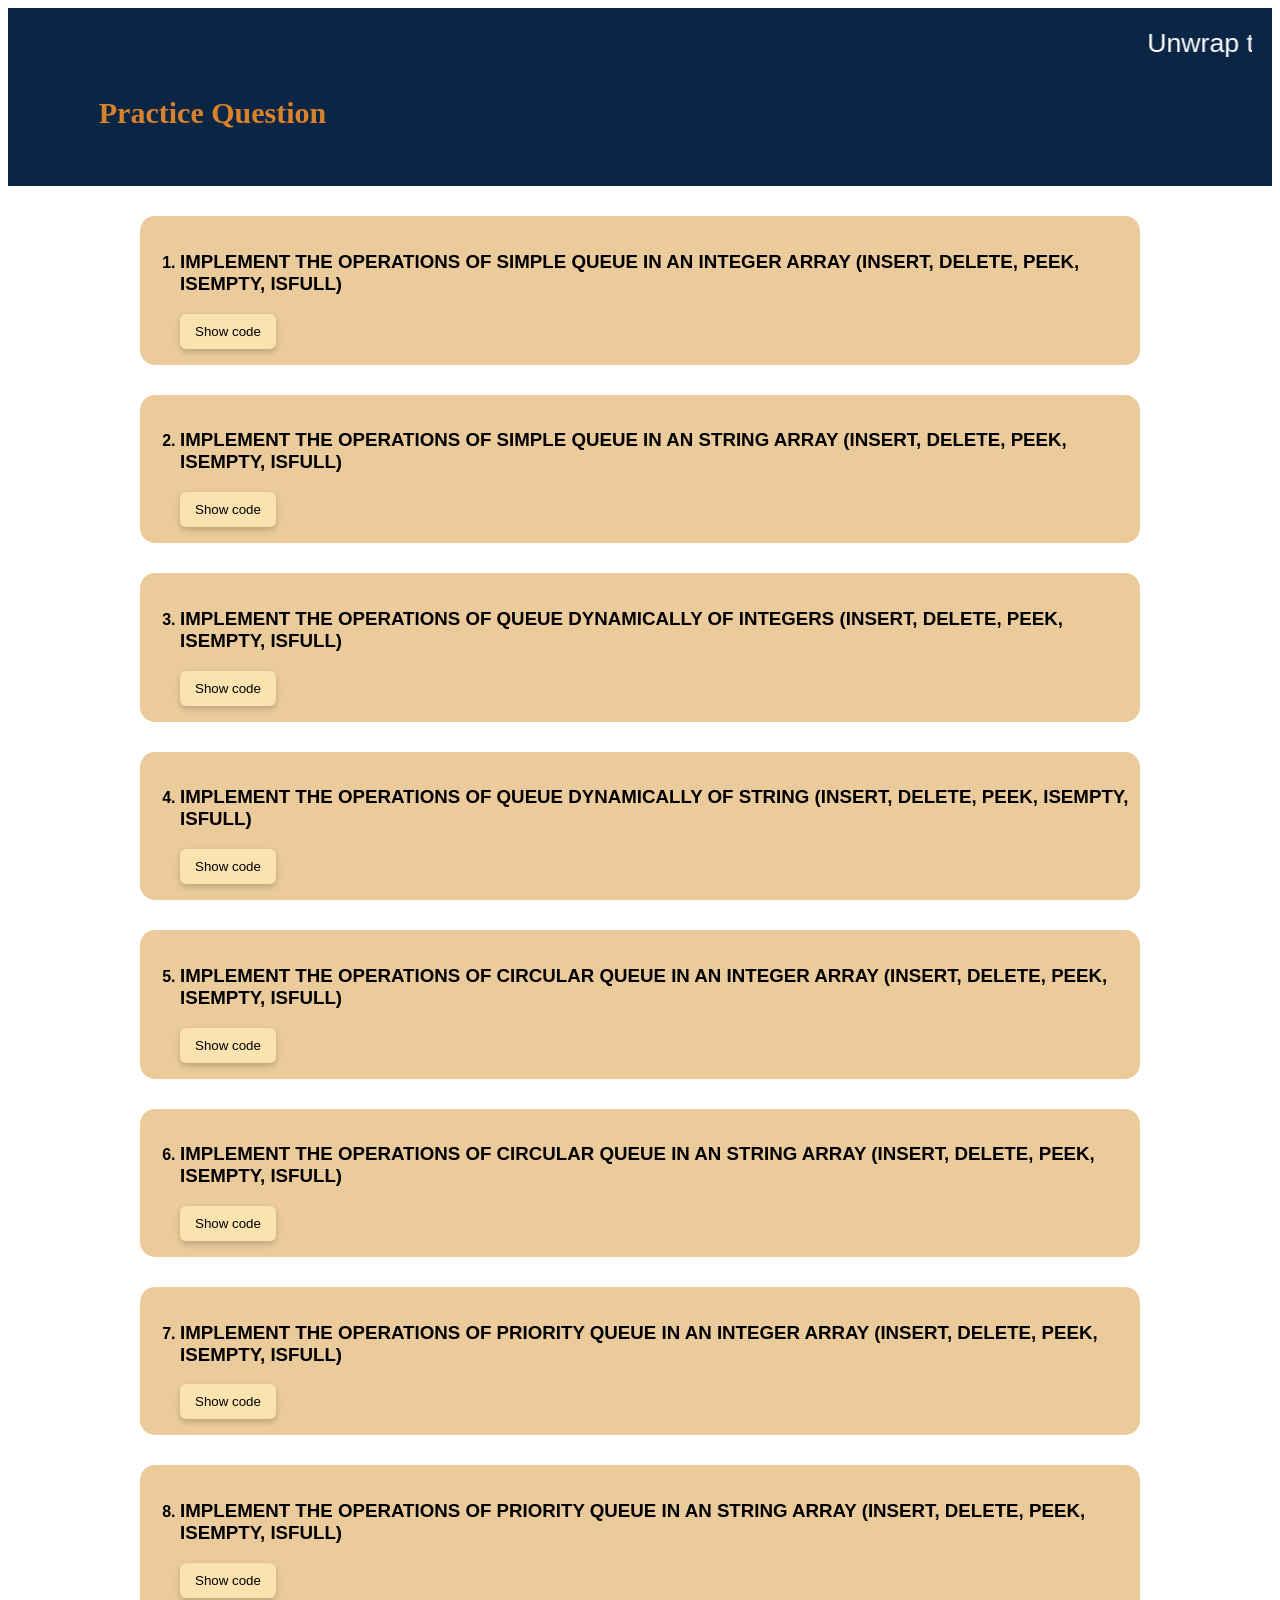
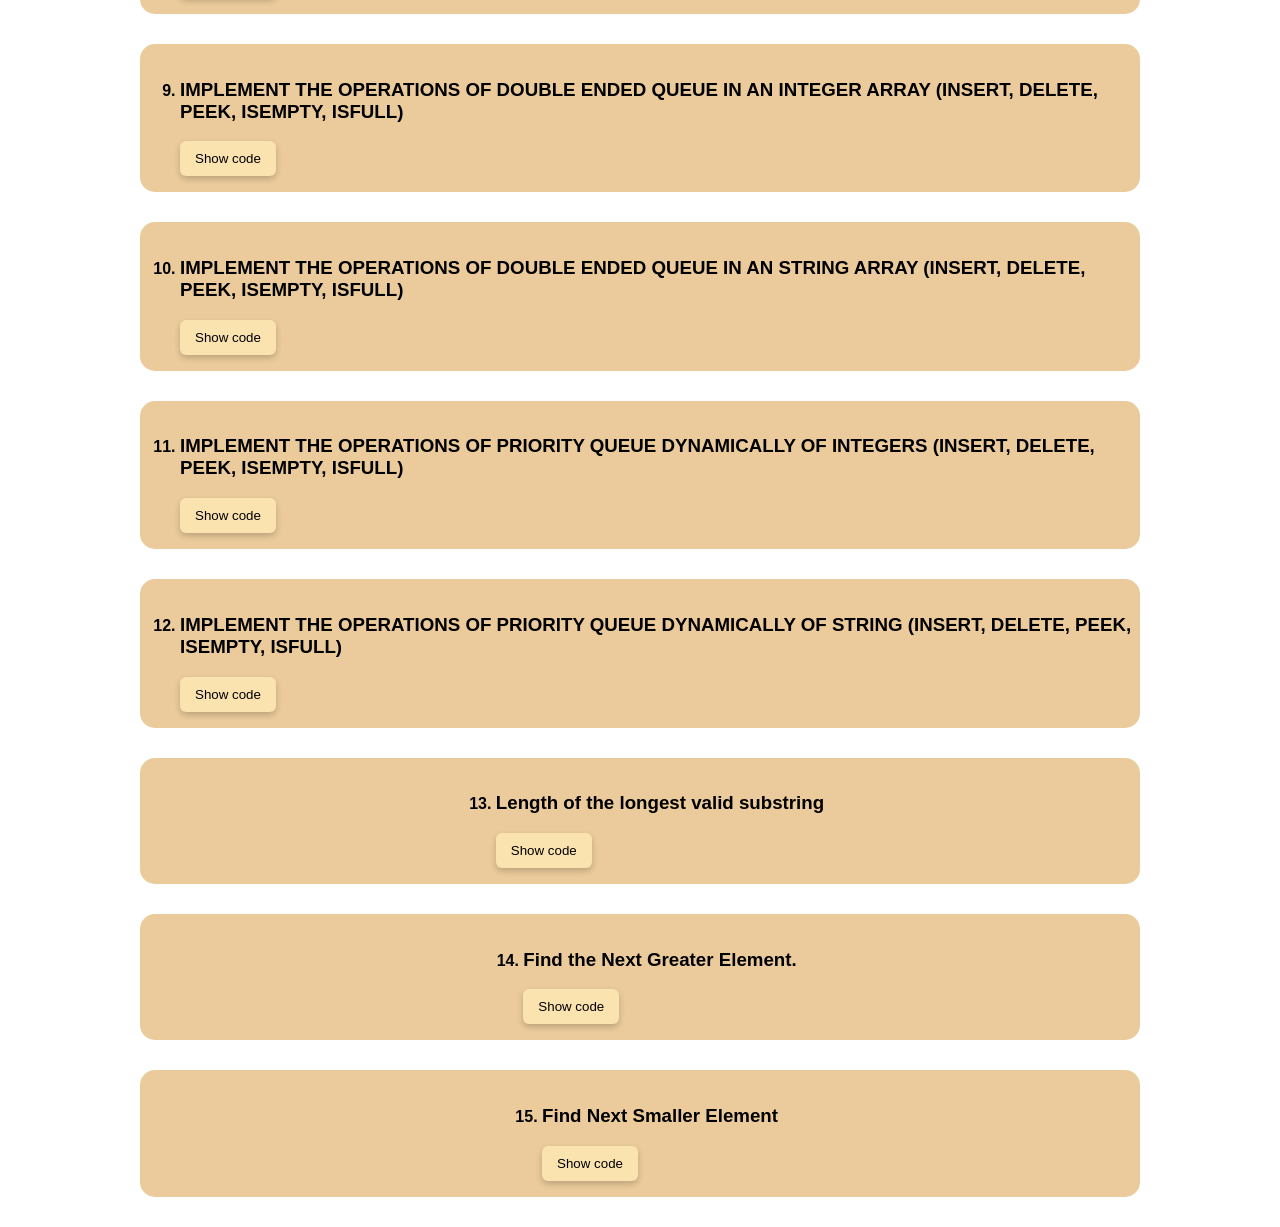
<file: queue.html>
<!DOCTYPE>
<html lang="en">

<head>

      <title> Object Oriented Programming </title>
      <link rel="stylesheet" href="styles.css">

</head>

<body>

      <header>

            <marquee direction="left" loop="" behavior=scroll>Unwrap the Magic of Programming
                  with C++ Language – Enchance Your Skills With Programming</marquee>

            <div class="header">
                  <nav>
                        <ul>
                              <li><strong>Practice Question</strong></li>
                              <li><a href="index.html">Home</a></li>
                              <li><a href="about.html">About Us</a></li>
                              <li><a href="contact.html">Contact</a></li>
                        </ul>
                  </nav>
            </div>

      </header>

      <!--1 question of Object Oriented Programming -->
      <div class="ques">


            <ol>
                  <li>
                        <h3>IMPLEMENT THE OPERATIONS OF SIMPLE QUEUE IN AN INTEGER ARRAY (INSERT, DELETE, PEEK, ISEMPTY, ISFULL)
</li>
                  <button onclick="Code('code1')">Show code</button>
                  <pre id="code1" style="display:none;">
<xmp>
#include <stdio.h>

int queue[5];
int front = 0;
int rear = -1;

int isEmpty()
{
    if (front > rear)
    {
        return 1;
    }
    else
    {
        return 0;
    }
}

int isFull()
{
    if (rear == 4)
    {
        return 1;
    }
    else
    {
        return 0;
    }
}

void insert(int x)
{
    if (isFull())
    {
        printf("Queue Overflow! The queue is full.\n");
        return;
    }
    rear++;
    queue[rear] = x;
    printf("%d inserted.\n", x);
}

void delete_element()
{
    if (isEmpty())
    {
        printf("Queue Underflow! The queue is empty.\n");
        return;
    }
    printf("%d deleted.\n", queue[front]);
    front++;
}

void peek()
{
    if (isEmpty())
    {
        printf("The queue is empty.\n");
        return;
    }
    printf("Front element: %d\n", queue[front]);
}

int main()
{
    int choice, value;

    while (1)
    {
        printf("\n--- QUEUE MENU ---\n");
        printf("1. Insert\n");
        printf("2. Delete\n");
        printf("3. Peek\n");
        printf("4. IsEmpty\n");
        printf("5. IsFull\n");
        printf("6. Exit\n");
        printf("Enter your choice: ");
        scanf("%d", &choice);

        if (choice == 1)
        {
            printf("Enter the value to insert: ");
            scanf("%d", &value);
            insert(value);
        }
        else if (choice == 2)
        {
            delete_element();
        }
        else if (choice == 3)
        {
            peek();
        }
        else if (choice == 4)
        {
            if (isEmpty())
            {
                printf("Yes, the queue is empty.\n");
            }
            else
            {
                printf("No, the queue is not empty.\n");
            }
        }
        else if (choice == 5)
        {
            if (isFull())
            {
                printf("Yes, the queue is full.\n");
            }
            else
            {
                printf("No, the queue is not full.\n");
            }
        }
        else if (choice == 6)
        {
            printf("Exiting the program.\n");
            return 0;
        }
        else
        {
            printf("Invalid choice! Please try again.\n");
        }
    }
}
</xmp> 
</pre>
            </ol>
      </div>

      <!--2 question of Object Oriented Programming -->
      <div class="ques">
            <ol start="2">

                  <li>
                        <h3> IMPLEMENT THE OPERATIONS OF SIMPLE QUEUE IN AN STRING ARRAY (INSERT, DELETE, PEEK, ISEMPTY, ISFULL)
</li>
                  <button onclick="Code('code2')">Show code</button>
                  <pre id="code2" style="display:none;">
    <xmp>
#include <stdio.h>
#include <string.h>

char queue[5][20];
int front = 0;
int rear = -1;

int isEmpty()
{
    if (front > rear)
    {
        return 1;
    }
    else
    {
        return 0;
    }
}

int isFull()
{
    if (rear == 4)
    {
        return 1;
    }
    else
    {
        return 0;
    }
}

void insert(char s[])
{
    if (isFull())
    {
        printf("Queue Overflow! The queue is full.\n");
        return;
    }
    rear++;
    strcpy(queue[rear], s);
    printf("%s inserted.\n", s);
}

void delete_element()
{
    if (isEmpty())
    {
        printf("Queue Underflow! The queue is empty.\n");
        return;
    }
    printf("%s deleted.\n", queue[front]);
    front++;
}

void peek()
{
    if (isEmpty())
    {
        printf("The queue is empty.\n");
        return;
    }
    printf("Front element: %s\n", queue[front]);
}

int main()
{
    int choice;
    char value[20];

    while (1)
    {
        printf("\n--- QUEUE MENU ---\n");
        printf("1. Insert\n");
        printf("2. Delete\n");
        printf("3. Peek\n");
        printf("4. IsEmpty\n");
        printf("5. IsFull\n");
        printf("6. Exit\n");
        printf("Enter your choice: ");
        scanf("%d", &choice);

        if (choice == 1)
        {
            printf("Enter the string to insert: ");
            scanf("%s", value);
            insert(value);
        }
        else if (choice == 2)
        {
            delete_element();
        }
        else if (choice == 3)
        {
            peek();
        }
        else if (choice == 4)
        {
            if (isEmpty())
            {
                printf("Yes, the queue is empty.\n");
            }
            else
            {
                printf("No, the queue is not empty.\n");
            }
        }
        else if (choice == 5)
        {
            if (isFull())
            {
                printf("Yes, the queue is full.\n");
            }
            else
            {
                printf("No, the queue is not full.\n");
            }
        }
        else if (choice == 6)
        {
            printf("Exiting the program.\n");
            return 0;
        }
        else
        {
            printf("Invalid choice! Please try again.\n");
        }
    }
}
</xmp>


</pre>
      </div>

      <!--3 question of Object Oriented Programming -->
      <div class="ques">
            <ol start="3">
                  <li>
                        <h3> IMPLEMENT THE OPERATIONS OF QUEUE DYNAMICALLY OF INTEGERS (INSERT, DELETE, PEEK, ISEMPTY, ISFULL)

                        </h3>
                  </li>

                  <button onclick="Code('code3')">Show code</button>
                  <pre id="code3" style="display:none;">
    <xmp>
#include <stdio.h>
#include <stdlib.h>

struct Node
{
    int data;
    struct Node *next;
};

struct Node *front = NULL;
struct Node *rear = NULL;

int isEmpty()
{
    if (front == NULL)
    {
        return 1;
    }
    else
    {
        return 0;
    }
}

int isFull()
{
    struct Node *test = (struct Node *)malloc(sizeof(struct Node));

    if (test == NULL)
    {
        return 1;
    }
    else
    {
        free(test);
        return 0;
    }
}

void insert(int value)
{
    struct Node *newNode;

    if (isFull())
    {
        printf("Queue Overflow! Memory is full.\n");
        return;
    }

    newNode = (struct Node *)malloc(sizeof(struct Node));
    newNode->data = value;
    newNode->next = NULL;

    if (front == NULL)
    {
        front = newNode;
        rear = newNode;
    }
    else
    {
        rear->next = newNode;
        rear = newNode;
    }

    printf("%d inserted.\n", value);
}

void delete_element()
{
    struct Node *temp;

    if (isEmpty())
    {
        printf("Queue Underflow! The queue is empty.\n");
        return;
    }

    temp = front;
    printf("%d deleted.\n", temp->data);
    front = front->next;

    if (front == NULL)
    {
        rear = NULL;
    }

    free(temp);
}

void peek()
{
    if (isEmpty())
    {
        printf("The queue is empty.\n");
        return;
    }
    printf("Front element: %d\n", front->data);
}

int main()
{
    int choice, value;

    while (1)
    {
        printf("\n--- QUEUE MENU ---\n");
        printf("1. Insert\n");
        printf("2. Delete\n");
        printf("3. Peek\n");
        printf("4. IsEmpty\n");
        printf("5. IsFull\n");
        printf("6. Exit\n");
        printf("Enter your choice: ");
        scanf("%d", &choice);

        if (choice == 1)
        {
            printf("Enter the value to insert: ");
            scanf("%d", &value);
            insert(value);
        }
        else if (choice == 2)
        {
            delete_element();
        }
        else if (choice == 3)
        {
            peek();
        }
        else if (choice == 4)
        {
            if (isEmpty())
            {
                printf("Yes, the queue is empty.\n");
            }
            else
            {
                printf("No, the queue is not empty.\n");
            }
        }
        else if (choice == 5)
        {
            if (isFull())
            {
                printf("Yes, the queue is full.\n");
            }
            else
            {
                printf("No, the queue is not full.\n");
            }
        }
        else if (choice == 6)
        {
            printf("Exiting the program.\n");
            return 0;
        }
        else
        {
            printf("Invalid choice! Please try again.\n");
        }
    }
}
</xmp>

</pre>
            </ol>
      </div>


      <!--4 question of Object Oriented Programming -->
      <div class="ques">
            <ol start="4">
                  <li>
                        <h3>IMPLEMENT THE OPERATIONS OF QUEUE DYNAMICALLY OF STRING (INSERT, DELETE, PEEK, ISEMPTY, ISFULL)
</li>

                  <button onclick="Code('code4')">Show code</button>
                  <pre id="code4" style="display:none;">
    <xmp>
#include <stdio.h>
#include <stdlib.h>
#include <string.h>

struct Node
{
    char data[20];
    struct Node *next;
};

struct Node *front = NULL;
struct Node *rear = NULL;

int isEmpty()
{
    if (front == NULL)
    {
        return 1;
    }
    else
    {
        return 0;
    }
}

int isFull()
{
    struct Node *test = (struct Node *)malloc(sizeof(struct Node));

    if (test == NULL)
    {
        return 1;
    }
    else
    {
        free(test);
        return 0;
    }
}

void insert(char s[])
{
    struct Node *newNode;

    if (isFull())
    {
        printf("Queue Overflow! Memory is full.\n");
        return;
    }

    newNode = (struct Node *)malloc(sizeof(struct Node));
    strcpy(newNode->data, s);
    newNode->next = NULL;

    if (front == NULL)
    {
        front = newNode;
        rear = newNode;
    }
    else
    {
        rear->next = newNode;
        rear = newNode;
    }

    printf("%s inserted.\n", s);
}

void delete_element()
{
    struct Node *temp;

    if (isEmpty())
    {
        printf("Queue Underflow! The queue is empty.\n");
        return;
    }

    temp = front;
    printf("%s deleted.\n", temp->data);
    front = front->next;

    if (front == NULL)
    {
        rear = NULL;
    }

    free(temp);
}

void peek()
{
    if (isEmpty())
    {
        printf("The queue is empty.\n");
        return;
    }
    printf("Front element: %s\n", front->data);
}

int main()
{
    int choice;
    char value[20];

    while (1)
    {
        printf("\n--- QUEUE MENU ---\n");
        printf("1. Insert\n");
        printf("2. Delete\n");
        printf("3. Peek\n");
        printf("4. IsEmpty\n");
        printf("5. IsFull\n");
        printf("6. Exit\n");
        printf("Enter your choice: ");
        scanf("%d", &choice);

        if (choice == 1)
        {
            printf("Enter the string to insert: ");
            scanf("%s", value);
            insert(value);
        }
        else if (choice == 2)
        {
            delete_element();
        }
        else if (choice == 3)
        {
            peek();
        }
        else if (choice == 4)
        {
            if (isEmpty())
            {
                printf("Yes, the queue is empty.\n");
            }
            else
            {
                printf("No, the queue is not empty.\n");
            }
        }
        else if (choice == 5)
        {
            if (isFull())
            {
                printf("Yes, the queue is full.\n");
            }
            else
            {
                printf("No, the queue is not full.\n");
            }
        }
        else if (choice == 6)
        {
            printf("Exiting the program.\n");
            return 0;
        }
        else
        {
            printf("Invalid choice! Please try again.\n");
        }
    }
}
</xmp>


</pre>
            </ol>
      </div>

      <!--5 question of Object Oriented Programming -->
      <div class="ques">


            <ol start="5">
                  <li>
                        <h3>IMPLEMENT THE OPERATIONS OF CIRCULAR QUEUE IN AN INTEGER ARRAY (INSERT, DELETE, PEEK, ISEMPTY, ISFULL)
</h3>
                  </li>
                  <button onclick="Code('code5')">Show code</button>
                  <pre id="code5" style="display:none;">
    <xmp>
#include <stdio.h>

int queue[5];
int front = 0;
int rear = -1;
int count = 0;
int size = 5;

int isEmpty()
{
    if (count == 0)
    {
        return 1;
    }
    else
    {
        return 0;
    }
}

int isFull()
{
    if (count == size)
    {
        return 1;
    }
    else
    {
        return 0;
    }
}

void insert(int x)
{
    if (isFull())
    {
        printf("Queue Overflow! The queue is full.\n");
        return;
    }
    rear = (rear + 1) % size;
    queue[rear] = x;
    count++;
    printf("%d inserted.\n", x);
}

void delete_element()
{
    if (isEmpty())
    {
        printf("Queue Underflow! The queue is empty.\n");
        return;
    }
    printf("%d deleted.\n", queue[front]);
    front = (front + 1) % size;
    count--;
}

void peek()
{
    if (isEmpty())
    {
        printf("The queue is empty.\n");
        return;
    }
    printf("Front element: %d\n", queue[front]);
}

int main()
{
    int choice, value;

    while (1)
    {
        printf("\n--- CIRCULAR QUEUE MENU ---\n");
        printf("1. Insert\n");
        printf("2. Delete\n");
        printf("3. Peek\n");
        printf("4. IsEmpty\n");
        printf("5. IsFull\n");
        printf("6. Exit\n");
        printf("Enter your choice: ");
        scanf("%d", &choice);

        if (choice == 1)
        {
            printf("Enter the value to insert: ");
            scanf("%d", &value);
            insert(value);
        }
        else if (choice == 2)
        {
            delete_element();
        }
        else if (choice == 3)
        {
            peek();
        }
        else if (choice == 4)
        {
            if (isEmpty())
            {
                printf("Yes, the queue is empty.\n");
            }
            else
            {
                printf("No, the queue is not empty.\n");
            }
        }
        else if (choice == 5)
        {
            if (isFull())
            {
                printf("Yes, the queue is full.\n");
            }
            else
            {
                printf("No, the queue is not full.\n");
            }
        }
        else if (choice == 6)
        {
            printf("Exiting the program.\n");
            return 0;
        }
        else
        {
            printf("Invalid choice! Please try again.\n");
        }
    }
}
</xmp>
</pre>
            </ol>
      </div>

      <!--6 question of Object Oriented Programming -->
      <div class="ques">


            <ol start="6">
                  <li>
                        <h3>IMPLEMENT THE OPERATIONS OF CIRCULAR QUEUE IN AN STRING ARRAY (INSERT, DELETE, PEEK, ISEMPTY, ISFULL)
 </li>
                  <button onclick="Code('code6')">Show code</button>
                  <pre id="code6" style="display:none;">
<xmp>
#include <stdio.h>
#include <string.h>

char queue[5][20];
int front = 0;
int rear = -1;
int count = 0;
int size = 5;

int isEmpty()
{
    if (count == 0)
    {
        return 1;
    }
    else
    {
        return 0;
    }
}

int isFull()
{
    if (count == size)
    {
        return 1;
    }
    else
    {
        return 0;
    }
}

void insert(char s[])
{
    if (isFull())
    {
        printf("Queue Overflow! The queue is full.\n");
        return;
    }
    rear = (rear + 1) % size;
    strcpy(queue[rear], s);
    count++;
    printf("%s inserted.\n", s);
}

void delete_element()
{
    if (isEmpty())
    {
        printf("Queue Underflow! The queue is empty.\n");
        return;
    }
    printf("%s deleted.\n", queue[front]);
    front = (front + 1) % size;
    count--;
}

void peek()
{
    if (isEmpty())
    {
        printf("The queue is empty.\n");
        return;
    }
    printf("Front element: %s\n", queue[front]);
}

int main()
{
    int choice;
    char value[20];

    while (1)
    {
        printf("\n--- CIRCULAR QUEUE MENU ---\n");
        printf("1. Insert\n");
        printf("2. Delete\n");
        printf("3. Peek\n");
        printf("4. IsEmpty\n");
        printf("5. IsFull\n");
        printf("6. Exit\n");
        printf("Enter your choice: ");
        scanf("%d", &choice);

        if (choice == 1)
        {
            printf("Enter the string to insert: ");
            scanf("%s", value);
            insert(value);
        }
        else if (choice == 2)
        {
            delete_element();
        }
        else if (choice == 3)
        {
            peek();
        }
        else if (choice == 4)
        {
            if (isEmpty())
            {
                printf("Yes, the queue is empty.\n");
            }
            else
            {
                printf("No, the queue is not empty.\n");
            }
        }
        else if (choice == 5)
        {
            if (isFull())
            {
                printf("Yes, the queue is full.\n");
            }
            else
            {
                printf("No, the queue is not full.\n");
            }
        }
        else if (choice == 6)
        {
            printf("Exiting the program.\n");
            return 0;
        }
        else
        {
            printf("Invalid choice! Please try again.\n");
        }
    }
}
</xmp>

</pre>
            </ol>
      </div>


      <!--7 question of Object Oriented Programming -->
      <div class="ques">
            <ol start="7">
                  <li>
                        <h3>IMPLEMENT THE OPERATIONS OF PRIORITY QUEUE IN AN INTEGER ARRAY 
(INSERT, DELETE, PEEK, ISEMPTY, ISFULL)</li>
                  <button onclick="Code('code7')">Show code</button>
                  <pre id="code7" style="display:none;">
<xmp>
#include <stdio.h>

int queue[5];
int count = 0;
int size = 5;

int isEmpty()
{
    if (count == 0)
    {
        return 1;
    }
    else
    {
        return 0;
    }
}

int isFull()
{
    if (count == size)
    {
        return 1;
    }
    else
    {
        return 0;
    }
}

void insert(int value)
{
    int i;

    if (isFull())
    {
        printf("Queue Overflow!\n");
        return;
    }

    i = count - 1;

    while (i >= 0 && queue[i] > value)
    {
        queue[i + 1] = queue[i];
        i--;
    }

    queue[i + 1] = value;
    count++;
    printf("%d inserted.\n", value);
}

void delete_element()
{
    int i;

    if (isEmpty())
    {
        printf("Queue Underflow! The queue is empty.\n");
        return;
    }

    printf("%d deleted highest priority.\n", queue[0]);

    for (i = 0; i < count - 1; i++)
    {
        queue[i] = queue[i + 1];
    }
    count--;
}

void peek()
{
    if (isEmpty())
    {
        printf("The queue is empty.\n");
        return;
    }
    printf("Highest priority element: %d\n", queue[0]);
}

int main()
{
    int choice, value;

    while (1)
    {
        printf("\n--- PRIORITY QUEUE MENU ---\n");
        printf("1. Insert\n");
        printf("2. Delete\n");
        printf("3. Peek\n");
        printf("4. IsEmpty\n");
        printf("5. IsFull\n");
        printf("6. Exit\n");
        printf("Enter your choice: ");
        scanf("%d", &choice);

        if (choice == 1)
        {
            printf("Enter the value to insert: ");
            scanf("%d", &value);
            insert(value);
        }
        else if (choice == 2)
        {
            delete_element();
        }
        else if (choice == 3)
        {
            peek();
        }
        else if (choice == 4)
        {
            if (isEmpty())
            {
                printf("Yes, the queue is empty.\n");
            }
            else
            {
                printf("No, the queue is not empty.\n");
            }
        }
        else if (choice == 5)
        {
            if (isFull())
            {
                printf("Yes, the queue is full.\n");
            }
            else
            {
                printf("No, the queue is not full.\n");
            }
        }
        else if (choice == 6)
        {
            printf("Exiting the program.\n");
            return 0;
        }
        else
        {
            printf("Invalid choice! Please try again.\n");
        }
    }
}
</xmp>

</pre>
            </ol>
      </div>

      <!--8 question of Object Oriented Programming -->
      <div class="ques">


            <ol start="8">
                  <li>
                        <h3>IMPLEMENT THE OPERATIONS OF PRIORITY QUEUE IN AN STRING ARRAY (INSERT, DELETE, PEEK, ISEMPTY, ISFULL)
 </li>
                  <button onclick="Code('code8')">Show code</button>
                  <pre id="code8" style="display:none;">
<xmp>
#include <stdio.h>
#include <string.h>

char queue[5][20];
int count = 0;
int size = 5;

int isEmpty()
{
    if (count == 0)
    {
        return 1;
    }
    else
    {
        return 0;
    }
}

int isFull()
{
    if (count == size)
    {
        return 1;
    }
    else
    {
        return 0;
    }
}

void insert(char s[])
{
    int i;

    if (isFull())
    {
        printf("Queue Overflow! The queue is full.\n");
        return;
    }

    i = count - 1;

    while (i >= 0 && strcmp(queue[i], s) > 0)
    {
        strcpy(queue[i + 1], queue[i]);
        i--;
    }

    strcpy(queue[i + 1], s);
    count++;
    printf("%s inserted.\n", s);
}

void delete_element()
{
    int i;

    if (isEmpty())
    {
        printf("Queue Underflow! The queue is empty.\n");
        return;
    }

    printf("%s deleted.\n", queue[0]);

    for (i = 0; i < count - 1; i++)
    {
        strcpy(queue[i], queue[i + 1]);
    }
    count--;
}

void peek()
{
    if (isEmpty())
    {
        printf("The queue is empty.\n");
        return;
    }
    printf("Highest priority element: %s\n", queue[0]);
}

int main()
{
    int choice;
    char value[20];

    while (1)
    {
        printf("\n1. Insert\n");
        printf("2. Delete\n");
        printf("3. Peek\n");
        printf("4. IsEmpty\n");
        printf("5. IsFull\n");
        printf("6. Exit\n");
        printf("Enter your choice: ");
        scanf("%d", &choice);

        if (choice == 1)
        {
            printf("Enter the string to insert: ");
            scanf("%s", value);
            insert(value);
        }
        else if (choice == 2)
        {
            delete_element();
        }
        else if (choice == 3)
        {
            peek();
        }
        else if (choice == 4)
        {
            if (isEmpty())
            {
                printf("Yes, the queue is empty.\n");
            }
            else
            {
                printf("No, the queue is not empty.\n");
            }
        }
        else if (choice == 5)
        {
            if (isFull())
            {
                printf("Yes, the queue is full.\n");
            }
            else
            {
                printf("No, the queue is not full.\n");
            }
        }
        else if (choice == 6)
        {
            printf("Exiting the program.\n");
            return 0;
        }
        else
        {
            printf("Invalid choice! Please try again.\n");
        }
    }
}
</xmp>
<hr>

</pre>
            </ol>
      </div>


      <!--9 question of Object Oriented Programming -->
      <div class="ques">


            <ol start="9">
                  <li>
                        <h3>IMPLEMENT THE OPERATIONS OF DOUBLE ENDED QUEUE IN AN INTEGER ARRAY (INSERT, DELETE, PEEK, ISEMPTY, ISFULL)
 </h3>
                  </li>
                  <button onclick="Code('code9')">Show code</button>
                  <pre id="code9" style="display:none;">
<xmp>
#include <stdio.h>

int queue[10];
int count = 0;
int size = 5;

int isEmpty()
{
    if (count == 0)
    {
        return 1;
    }
    else
    {
        return 0;
    }
}

int isFull()
{
    if (count == size)
    {
        return 1;
    }
    else
    {
        return 0;
    }
}

void insertFront(int value)
{
    int i;

    if (isFull())
    {
        printf("Queue Overflow!\n");
        return;
    }

    for (i = count; i > 0; i--)
    {
        queue[i] = queue[i - 1];
    }

    queue[0] = value;
    count++;
    printf("%d inserted at front.\n", value);
}

void insertRear(int value)
{
    if (isFull())
    {
        printf("Queue Overflow! The queue is full.\n");
        return;
    }

    queue[count] = value;
    count++;
    printf("%d inserted at rear.\n", value);
}

void deleteFront()
{
    int i;

    if (isEmpty())
    {
        printf("Queue Underflow! The queue is empty.\n");
        return;
    }

    printf("%d deleted from front.\n", queue[0]);

    for (i = 0; i < count - 1; i++)
    {
        queue[i] = queue[i + 1];
    }

    count--;
}

void deleteRear()
{
    if (isEmpty())
    {
        printf("Queue Underflow! The queue is empty.\n");
        return;
    }

    printf("%d deleted from rear.\n", queue[count - 1]);
    count--;
}

void peekFront()
{
    if (isEmpty())
    {
        printf("The queue is empty.\n");
        return;
    }
    printf("Front element: %d\n", queue[0]);
}

void peekRear()
{
    if (isEmpty())
    {
        printf("The queue is empty.\n");
        return;
    }
    printf("Rear element: %d\n", queue[count - 1]);
}

int main()
{
    int choice, value;

    while (1)
    {
        printf("\n1. Insert Front\n");
        printf("2. Insert Rear\n");
        printf("3. Delete Front\n");
        printf("4. Delete Rear\n");
        printf("5. Peek Front\n");
        printf("6. Peek Rear\n");
        printf("7. IsEmpty\n");
        printf("8. IsFull\n");
        printf("9. Exit\n");
        printf("Enter your choice: ");
        scanf("%d", &choice);

        if (choice == 1)
        {
            printf("Enter the value to insert: ");
            scanf("%d", &value);
            insertFront(value);
        }
        else if (choice == 2)
        {
            printf("Enter the value to insert: ");
            scanf("%d", &value);
            insertRear(value);
        }
        else if (choice == 3)
        {
            deleteFront();
        }
        else if (choice == 4)
        {
            deleteRear();
        }
        else if (choice == 5)
        {
            peekFront();
        }
        else if (choice == 6)
        {
            peekRear();
        }
        else if (choice == 7)
        {
            if (isEmpty())
            {
                printf("Yes, the queue is empty.\n");
            }
            else
            {
                printf("No, the queue is not empty.\n");
            }
        }
        else if (choice == 8)
        {
            if (isFull())
            {
                printf("Yes, the queue is full.\n");
            }
            else
            {
                printf("No, the queue is not full.\n");
            }
        }
        else if (choice == 9)
        {
            printf("Exiting the program.\n");
            return 0;
        }
        else
        {
            printf("Invalid choice! Please try again.\n");
        }
    }
}
</xmp>

</pre>
            </ol>
      </div>


      <!--10 question of Object Oriented Programming -->
      <div class="ques">


            <ol start="10">
                  <li>
                        <h3>IMPLEMENT THE OPERATIONS OF DOUBLE ENDED QUEUE IN AN STRING ARRAY (INSERT, DELETE, PEEK, ISEMPTY, ISFULL)
 </h3>
                  </li>
                  <button onclick="Code('code10')">Show code</button>
                  <pre id="code10" style="display:none;">
<xmp>
#include <stdio.h>
#include <string.h>

char queue[5][20];
int count = 0;
int size = 5;

int isEmpty()
{
    if (count == 0)
    {
        return 1;
    }
    else
    {
        return 0;
    }
}

int isFull()
{
    if (count == size)
    {
        return 1;
    }
    else
    {
        return 0;
    }
}

void insertFront(char s[])
{
    int i;

    if (isFull())
    {
        printf("Queue Overflow! The queue is full.\n");
        return;
    }

    for (i = count; i > 0; i--)
    {
        strcpy(queue[i], queue[i - 1]);
    }

    strcpy(queue[0], s);
    count++;
    printf("%s inserted at front.\n", s);
}

void insertRear(char s[])
{
    if (isFull())
    {
        printf("Queue Overflow! The queue is full.\n");
        return;
    }

    strcpy(queue[count], s);
    count++;
    printf("%s inserted at rear.\n", s);
}

void deleteFront()
{
    int i;

    if (isEmpty())
    {
        printf("Queue Underflow! The queue is empty.\n");
        return;
    }

    printf("%s deleted from front.\n", queue[0]);

    for (i = 0; i < count - 1; i++)
    {
        strcpy(queue[i], queue[i + 1]);
    }

    count--;
}

void deleteRear()
{
    if (isEmpty())
    {
        printf("Queue Underflow! The queue is empty.\n");
        return;
    }

    printf("%s deleted from rear.\n", queue[count - 1]);
    count--;
}

void peekFront()
{
    if (isEmpty())
    {
        printf("The queue is empty.\n");
        return;
    }
    printf("Front element: %s\n", queue[0]);
}

void peekRear()
{
    if (isEmpty())
    {
        printf("The queue is empty.\n");
        return;
    }
    printf("Rear element: %s\n", queue[count - 1]);
}

int main()
{
    int choice;
    char value[20];

    while (1)
    {
        printf("\n1. Insert Front\n");
        printf("2. Insert Rear\n");
        printf("3. Delete Front\n");
        printf("4. Delete Rear\n");
        printf("5. Peek Front\n");
        printf("6. Peek Rear\n");
        printf("7. IsEmpty\n");
        printf("8. IsFull\n");
        printf("9. Exit\n");
        printf("Enter your choice: ");
        scanf("%d", &choice);

        if (choice == 1)
        {
            printf("Enter the string to insert: ");
            scanf("%s", value);
            insertFront(value);
        }
        else if (choice == 2)
        {
            printf("Enter the string to insert: ");
            scanf("%s", value);
            insertRear(value);
        }
        else if (choice == 3)
        {
            deleteFront();
        }
        else if (choice == 4)
        {
            deleteRear();
        }
        else if (choice == 5)
        {
            peekFront();
        }
        else if (choice == 6)
        {
            peekRear();
        }
        else if (choice == 7)
        {
            if (isEmpty())
            {
                printf("Yes, the queue is empty.\n");
            }
            else
            {
                printf("No, the queue is not empty.\n");
            }
        }
        else if (choice == 8)
        {
            if (isFull())
            {
                printf("Yes, the queue is full.\n");
            }
            else
            {
                printf("No, the queue is not full.\n");
            }
        }
        else if (choice == 9)
        {
            printf("Exiting the program.\n");
            return 0;
        }
        else
        {
            printf("Invalid choice! Please try again.\n");
        }
    }
}   
</xmp>

</pre>
            </ol>
      </div>


      <!--11 question of Object Oriented Programming -->
      <div class="ques">


            <ol start="11">
                  <li>
                        <h3>IMPLEMENT THE OPERATIONS OF PRIORITY QUEUE DYNAMICALLY OF INTEGERS (INSERT, DELETE, PEEK, ISEMPTY, ISFULL)

                        </h3></li>
                  <button onclick="Code('code11')">Show code</button>
                  <pre id="code11" style="display:none;">
<xmp>
#include <stdio.h>
#include <stdlib.h>

struct Node
{
    int data;
    struct Node *next;
};

struct Node *front = NULL;

int isEmpty()
{
    if (front == NULL)
    {
        return 1;
    }
    else
    {
        return 0;
    }
}

int isFull()
{
    struct Node *test = (struct Node *)malloc(sizeof(struct Node));

    if (test == NULL)
    {
        return 1;
    }
    else
    {
        free(test);
        return 0;
    }
}

void insert(int value)
{
    struct Node *newNode;
    struct Node *temp;

    if (isFull())
    {
        printf("Queue Overflow! Memory is full.\n");
        return;
    }

    newNode = (struct Node *)malloc(sizeof(struct Node));
    newNode->data = value;
    newNode->next = NULL;

    if (front == NULL || value < front->data)
    {
        newNode->next = front;
        front = newNode;
    }
    else
    {
        temp = front;

        while (temp->next != NULL && temp->next->data <= value)
        {
            temp = temp->next;
        }

        newNode->next = temp->next;
        temp->next = newNode;
    }

    printf("%d inserted.\n", value);
}

void delete_element()
{
    struct Node *temp;

    if (isEmpty())
    {
        printf("Queue Underflow! The queue is empty.\n");
        return;
    }

    temp = front;
    printf("%d deleted.\n", temp->data);
    front = front->next;
    free(temp);
}

void peek()
{
    if (isEmpty())
    {
        printf("The queue is empty.\n");
        return;
    }
    printf("Highest priority element: %d\n", front->data);
}

int main()
{
    int choice, value;

    while (1)
    {
        printf("\n1. Insert\n");
        printf("2. Delete\n");
        printf("3. Peek\n");
        printf("4. IsEmpty\n");
        printf("5. IsFull\n");
        printf("6. Exit\n");
        printf("Enter your choice: ");
        scanf("%d", &choice);

        if (choice == 1)
        {
            printf("Enter the value to insert: ");
            scanf("%d", &value);
            insert(value);
        }
        else if (choice == 2)
        {
            delete_element();
        }
        else if (choice == 3)
        {
            peek();
        }
        else if (choice == 4)
        {
            if (isEmpty())
            {
                printf("Yes, the queue is empty.\n");
            }
            else
            {
                printf("No, the queue is not empty.\n");
            }
        }
        else if (choice == 5)
        {
            if (isFull())
            {
                printf("Yes, the queue is full.\n");
            }
            else
            {
                printf("No, the queue is not full.\n");
            }
        }
        else if (choice == 6)
        {
            printf("Exiting the program.\n");
            return 0;
        }
        else
        {
            printf("Invalid choice! Please try again.\n");
        }
    }
}
</xmp>

</pre>
            </ol>
      </div>


      <!--12 question of Object Oriented Programming -->
      <div class="ques">


            <ol start="12">
                  <li>
                        <h3>IMPLEMENT THE OPERATIONS OF PRIORITY QUEUE DYNAMICALLY OF STRING (INSERT, DELETE, PEEK, ISEMPTY, ISFULL)
                        </h3>  </li>
                  <button onclick="Code('code12')">Show code</button>
                  <pre id="code12" style="display:none;">
<xmp>
#include <stdio.h>
#include <stdlib.h>
#include <string.h>

struct Node
{
    char data[20];
    struct Node *next;
};

struct Node *front = NULL;

int isEmpty()
{
    if (front == NULL)
    {
        return 1;
    }
    else
    {
        return 0;
    }
}

int isFull()
{
    struct Node *test = (struct Node *)malloc(sizeof(struct Node));

    if (test == NULL)
    {
        return 1;
    }
    else
    {
        free(test);
        return 0;
    }
}

void insert(char s[])
{
    struct Node *newNode;
    struct Node *temp;

    if (isFull())
    {
        printf("Queue Overflow! Memory is full.\n");
        return;
    }

    newNode = (struct Node *)malloc(sizeof(struct Node));
    strcpy(newNode->data, s);
    newNode->next = NULL;

    if (front == NULL || strcmp(s, front->data) < 0)
    {
        newNode->next = front;
        front = newNode;
    }
    else
    {
        temp = front;

        while (temp->next != NULL && strcmp(temp->next->data, s) <= 0)
        {
            temp = temp->next;
        }

        newNode->next = temp->next;
        temp->next = newNode;
    }

    printf("%s inserted.\n", s);
}

void delete_element()
{
    struct Node *temp;

    if (isEmpty())
    {
        printf("Queue Underflow! The queue is empty.\n");
        return;
    }

    temp = front;
    printf("%s deleted.\n", temp->data);
    front = front->next;
    free(temp);
}

void peek()
{
    if (isEmpty())
    {
        printf("The queue is empty.\n");
        return;
    }
    printf("Highest priority element: %s\n", front->data);
}

int main()
{
    int choice;
    char value[20];

    while (1)
    {
        printf("\n1. Insert\n");
        printf("2. Delete\n");
        printf("3. Peek\n");
        printf("4. IsEmpty\n");
        printf("5. IsFull\n");
        printf("6. Exit\n");
        printf("Enter your choice: ");
        scanf("%d", &choice);

        if (choice == 1)
        {
            printf("Enter the string to insert: ");
            scanf("%s", value);
            insert(value);
        }
        else if (choice == 2)
        {
            delete_element();
        }
        else if (choice == 3)
        {
            peek();
        }
        else if (choice == 4)
        {
            if (isEmpty())
            {
                printf("Yes, the queue is empty.\n");
            }
            else
            {
                printf("No, the queue is not empty.\n");
            }
        }
        else if (choice == 5)
        {
            if (isFull())
            {
                printf("Yes, the queue is full.\n");
            }
            else
            {
                printf("No, the queue is not full.\n");
            }
        }
        else if (choice == 6)
        {
            printf("Exiting the program.\n");
            return 0;
        }
        else
        {
            printf("Invalid choice! Please try again.\n");
        }
    }
}
</xmp>
</pre>
            </ol>
      </div>


      <!--13 question of Object Oriented Programming -->
      <div class="ques">


            <ol start="13">
                  <li>
                        <h3>Length of the longest valid substring</h3>
                  </li>
                  <button onclick="Code('code13')">Show code</button>
                  <pre id="code13" style="display:none;">
<xmp>
#include <stdio.h>
#include <string.h>

int queue[100];
int count = 0;

void insertRear(int x)
{
    queue[count] = x;
    count++;
}

void deleteRear()
{
    count--;
}

int main()
{
    char str[100];
    int i, len;
    int maxLen = 0;
    int currLen;

    printf("Enter the string: ");
    scanf("%s", str);

    len = strlen(str);

    insertRear(-1);

    for (i = 0; i < len; i++)
    {
        if (str[i] == '(')
        {
            insertRear(i);
        }
        else
        {
            deleteRear();

            if (count == 0)
            {
                insertRear(i);
            }
            else
            {
                currLen = i - queue[count - 1];

                if (currLen > maxLen)
                {
                    maxLen = currLen;
                }
            }
        }
    }

    printf("Length of the longest valid substring: %d\n", maxLen);

    return 0;
}
</xmp>

</pre>
            </ol>
      </div>


      <!--14 question of Object Oriented Programming -->
      <div class="ques">


            <ol start="14">
                  <li>
                        <h3>Find the Next Greater Element.</h3>
                  </li>
                  <button onclick="Code('code14')">Show code</button>
                  <pre id="code14" style="display:none;">
<xmp>
#include <stdio.h>

#include <stdio.h>

int queue[50];
int count = 0;

void insertRear(int value)
{
    queue[count] = value;
    count++;
}

void deleteRear()
{
    count--;
}

int main()
{
    int arr[50];
    int result[50];
    int n, i;

    printf("Enter the number of elements: ");
    scanf("%d", &n);

    for (i = 0; i < n; i++)
    {
        printf("Enter element %d: ", i + 1);
        scanf("%d", &arr[i]);
    }

    for (i = n - 1; i >= 0; i--)
    {
        while (count != 0 && queue[count - 1] <= arr[i])
        {
            deleteRear();
        }

        if (count == 0)
        {
            result[i] = -1;
        }
        else
        {
            result[i] = queue[count - 1];
        }

        insertRear(arr[i]);
    }

    printf("Next Greater Elements:\n");
    for (i = 0; i < n; i++)
    {
        printf("%d -> %d\n", arr[i], result[i]);
    }

    return 0;
}
</xmp>

</pre>
            </ol>
      </div>


      <!--15 question of Object Oriented Programming -->
      <div class="ques">


            <ol start="15">
                  <li>
                        <h3>Find Next Smaller Element</h3>
                  </li>
                  <button onclick="Code('code15')">Show code</button>
                  <pre id="code15" style="display:none;">
<xmp>
#include <stdio.h>

int queue[100];
int count = 0;

void insertRear(int x)
{
    queue[count] = x;
    count++;
}

void deleteRear()
{
    count--;
}

int main()
{
    int arr[100];
    int result[100];
    int n, i;

    printf("Enter the number of elements: ");
    scanf("%d", &n);

    for (i = 0; i < n; i++)
    {
        printf("Enter element %d: ", i + 1);
        scanf("%d", &arr[i]);
    }

    for (i = n - 1; i >= 0; i--)
    {
        while (count != 0 && queue[count - 1] >= arr[i])
        {
            deleteRear();
        }

        if (count == 0)
        {
            result[i] = -1;
        }
        else
        {
            result[i] = queue[count - 1];
        }

        insertRear(arr[i]);
    }

    printf("Next Smaller Elements:\n");
    for (i = 0; i < n; i++)
    {
        printf("%d -> %d\n", arr[i], result[i]);
    }

    return 0;
}
</xmp>

</pre>
            </ol>
      </div>

      <script src="script.js"></script>
</body>

</html
</file>
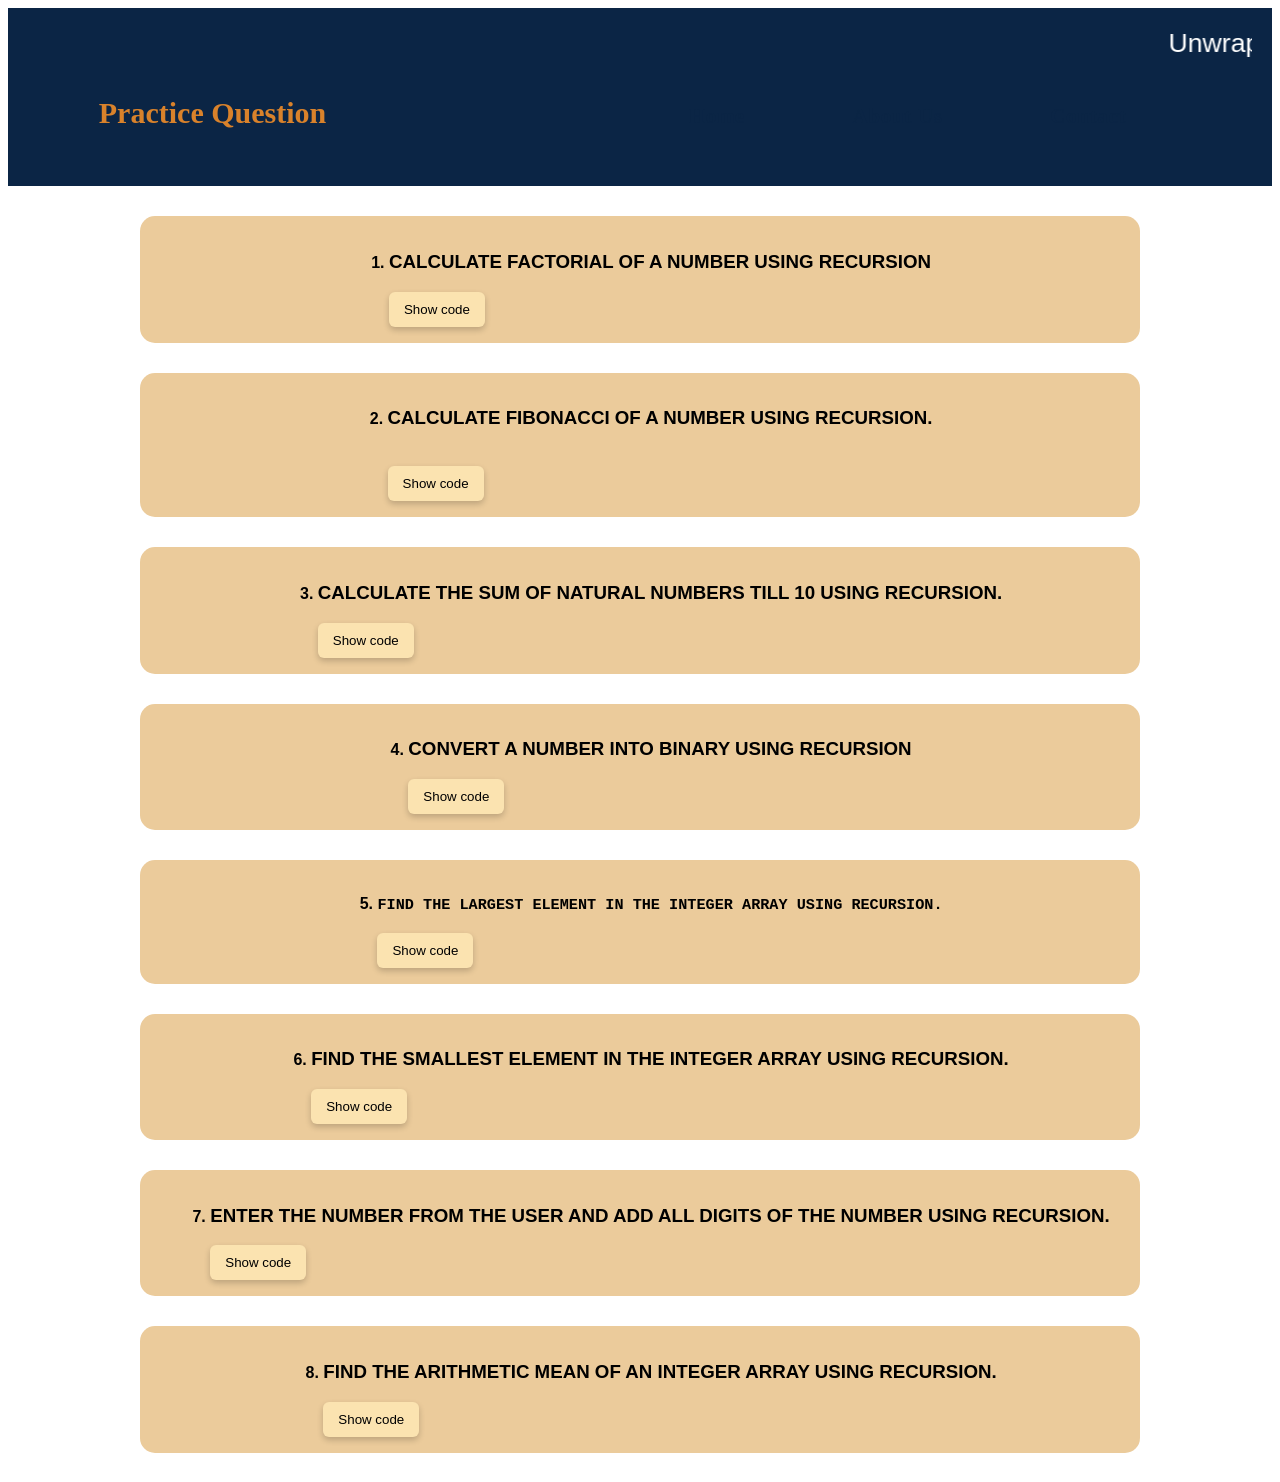
<file: recurssion.html>
<!DOCTYPE>
<html lang="en">

<head>

    <title> recurssion </title>
    <link rel="stylesheet" href="styles.css">

</head>

<body>

    <header>

        <marquee direction="left" loop="" behavior=scroll>Unwrap the Magic of Programming
            with C++ Language – Enchance Your Skills With Programming</marquee>

        <div class="header">
            <nav>
                <ul>
                    <li><strong>Practice Question</strong></li>
                    <li><a href="index.html">Home</a></li>
                    <li><a href="about.html">About Us</a></li>
                    <li><a href="contact.html">Contact</a></li>
                </ul>
            </nav>
        </div>

    </header>


    <!--1 question of Operator Overloading -->
    <div class="ques">


        <ol>
            <li>
                <h3>CALCULATE FACTORIAL OF A NUMBER USING RECURSION
</h3>
            </li>
            <button onclick="Code('code1')">Show code</button>
            <pre id="code1" style="display:none;">
<xmp>
      
#include<stdio.h>


int factorial(int num){
    if (num <= 1){
        return 1;
    }
    int ttl =+ num * factorial(num - 1); 
    return ttl;
}

    

int main(){
    int num;
int res;
    printf("Enter the number you want the factorial of :");
    scanf("\n%d", &num);

   res= factorial(num);

   printf("\nFactorial of the %d is = %d",num,res);
}
</xmp>

</pre>
        </ol>
    </div>

    <!--2 question of Operator Overloading -->
    <div class="ques">
        <ol start="2">

            <li>
                <h3> CALCULATE FIBONACCI OF A NUMBER USING RECURSION.</h3><br>
            </li>
            <button onclick="Code('code2')">Show code</button>
            <pre id="code2" style="display:none;">

<xmp>
#include <stdio.h>

void FIBONACCI(int n)
{
    int a, b, res;
    a = 0;
    b = 1;
    printf("%d %d", a, b);

    for (int i = 0; i < n - 2; i++)
    {
        res = a + b;
        printf(" %d", res);
        a = b;
        b = res;
    }
}

int main()
{
    int n;
    printf("Enter how many terms you want in your Fibonacci series: ");
    scanf("%d", &n);

    FIBONACCI(n);
}
</xmp>

</pre>
    </div>

    <!--3 question of Operator Overloading -->
    <div class="ques">
        <ol start="3">
            <li>
                <h3>CALCULATE THE SUM OF NATURAL NUMBERS TILL 10 USING RECURSION.</h3>
            </li>

            <button onclick="Code('code3')">Show code</button>
            <pre id="code3" style="display:none;">
      <xmp>
#include<stdio.h>

int sum(int n){
    if(n==1){
        return 1;
    }

    return n + sum(n-1);
}

int main(){
    int res;
res=sum(10);

printf("%d", res);
}
</xmp>

</pre>
        </ol>
    </div>


    <!--4 question of Operator Overloading -->
    <div class="ques">
        <ol start="4">
            <li>
                <h3>CONVERT A NUMBER INTO BINARY USING RECURSION

                </h3>
            </li>

            <button onclick="Code('code4')">Show code</button>
            <pre id="code4" style="display:none;">
      <xmp>
#include <stdio.h>

void binary(int n) {
    if (n == 0)
        return;

    binary(n / 2);
    printf("%d", n % 2);
}

int main() {
    int n ;
    printf("Enter the number you want the binary of: ");
    scanf("%d",&n);

    if (n == 0)
        printf("0");
    else
        binary(n);

    return 0;
}
</xmp>

</pre>
        </ol>
    </div>

    <!--5 question of Operator Overloading  -->
    <div class="ques">


        <ol start="5">
            <li>
                <h3><xmp>FIND THE LARGEST ELEMENT IN THE INTEGER ARRAY USING RECURSION.</xmp></h3>
            </li>
            <button onclick="Code('code5')">Show code</button>
            <pre id="code5" style="display:none;">
<xmp>
#include<stdio.h>


int large(int arr[],int n){
  int larg;
      if (n==1)
      {
        return arr[0];
      }
         larg=large(arr , n-1);

      if(arr[n-1]>larg){
        return arr[n-1];
      }
      else{
        return larg;
      }
}

int main(){
  int res;
int arr[]={46,10,20,30,67,12,24,121};
res=large(arr,8);

printf("Largest Number in the array is %d", res);
}
</xmp>

</pre>
        </ol>
    </div>

    <!--6 question of Operator Overloading  -->
    <div class="ques">


        <ol start="6">
            <li>
                <h3>FIND THE SMALLEST ELEMENT IN THE INTEGER ARRAY USING RECURSION.
</h3>
            </li>
            <button onclick="Code('code6')">Show code</button>
            <pre id="code6" style="display:none;">
<xmp>
#include<stdio.h>


int min(int arr[],int n){
  int small;
      if (n==1)
      {
        return arr[0];
      }
         small=min(arr , n-1);

      if(arr[n-1]<small){
        return arr [n-1];
      }
      else{
        return small;
      }
}

int main(){
  int res;
int arr[]={46,10,20,30,67,12,24,121};
res=min(arr,8);

printf("smallest Number in the array is %d", res);
}
</xmp>

</pre>
        </ol>
    </div>


    <!--7 question of Operator Overloading  -->
    <div class="ques">


        <ol start="7">
            <li>
                <h3>ENTER THE NUMBER FROM THE USER AND ADD ALL DIGITS OF THE NUMBER USING RECURSION.

</h3>
            </li>
            <button onclick="Code('code7')">Show code</button>
            <pre id="code7" style="display:none;">
<xmp>


#include <stdio.h>

int sumDigits(int n) {
    if (n == 0)
        return 0;                       
    return (n % 10) + sumDigits(n / 10);
}

int main() {
    int num;

    printf("Enter a number: ");
    scanf("%d", &num);

    if (num < 0){
        num = -num;                     
    }
    printf("Sum of digits = %d", sumDigits(num));
    return 0;
}
</xmp>

</pre>
        </ol>
    </div>

    <!--8 question of Operator Overloading  -->
    <div class="ques">


        <ol start="8">
            <li>
                <h3>FIND THE ARITHMETIC MEAN OF AN INTEGER ARRAY USING RECURSION.
</h3>
            </li>
            <button onclick="Code('code8')">Show code</button>
            <pre id="code8" style="display:none;">
<xmp>
    #include <stdio.h>

int sum(int a[], int n)
{
    if (n == 0)
        return 0;
        
    return a[n - 1] + sum(a, n - 1);
}

int main()
{
    int arr[100], n, i;

    printf("Enter number of elements: ");
    scanf("%d", &n);

    printf("Enter %d values: ", n);
    for (i = 0; i < n; i++)
        scanf("%d", &arr[i]);

    printf("Mean = %.2f", (double)sum(arr, n) / n);
    return 0;
}
</xmp>

</pre>
        </ol>
    </div>


    <script src="script.js"></script>
</body>

</html>

</body>

</html
</file>
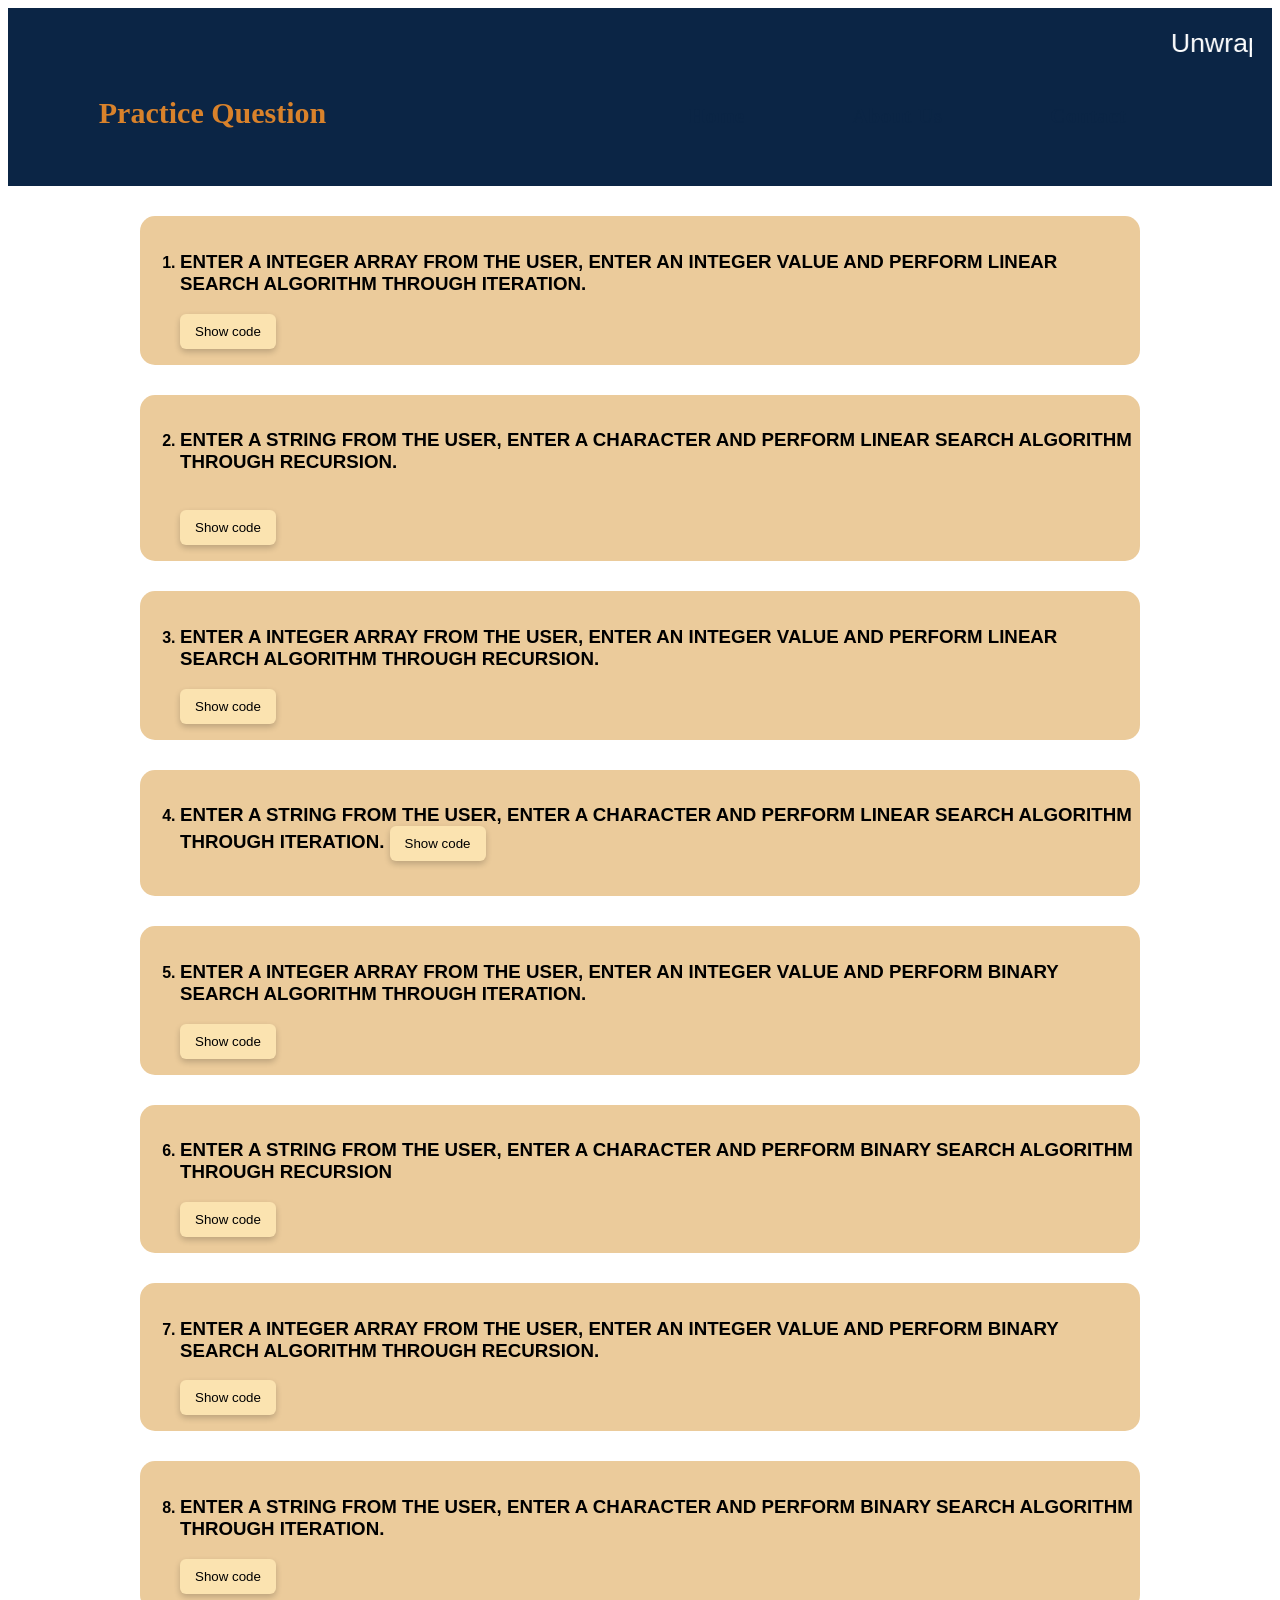
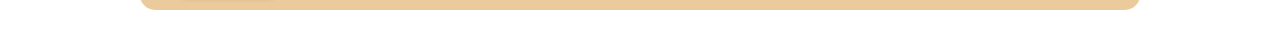
<file: searching.html>
<!DOCTYPE>
<html lang="en">
<head>
 
	<title> Basic Construction Programming </title>
	<link rel="stylesheet" href="styles.css">

</head>
<body>

<header>
   
      <marquee direction="left" loop="" behavior=scroll >Unwrap the Magic of Programming
            with C Language – Enchance Your Skills With Programming</marquee>
    

    
<div class="header">
    <nav>
        <ul>   
            <li><strong>Practice Question</strong></li>
            <li><a href="index.html">Home</a></li>
            <li><a href="about.html">About Us</a></li>
            <li><a href="contact.html">Contact</a></li>
        </ul>
    </nav>
</div>


    
</header>


<!--1 question of Basic Construction Programming -->
<div class="ques">


<ol>
    <li><h3>ENTER A INTEGER ARRAY FROM THE USER, ENTER AN INTEGER VALUE AND PERFORM LINEAR SEARCH ALGORITHM THROUGH ITERATION.

</h3></li>
<button onclick="Code('code1')">Show code</button>
<pre id="code1" style="display:none;">
<xmp>
#include <stdio.h>

int main()
{
    int arr[50];
    int n, i, key;
    int found = 0;

    printf("Enter the number of elements: ");
    scanf("%d", &n);

    for (i = 0; i < n; i++)
    {
        printf("Enter element %d: ", i + 1);
        scanf("%d", &arr[i]);
    }

    printf("Enter the value to search: ");
    scanf("%d", &key);

    for (i = 0; i < n; i++)
    {
        if (arr[i] == key)
        {
            printf("%d is found at index %d (position %d).\n", key, i, i + 1);
            found = 1;
            break;
        }
    }

    if (found == 0)
    {
        printf("%d is not found in the array.\n", key);
    }

    return 0;
}
</xmp> 
<hr>

</pre>
</ol>
</div>


<!--2 question of Basic Construction Programming -->
<div class="ques">
    <ol start="2">

    <li><h3>ENTER A STRING FROM THE USER, ENTER A CHARACTER AND PERFORM LINEAR SEARCH ALGORITHM THROUGH RECURSION.

</h3><br></li>
<button onclick="Code('code2')">Show code</button>
<pre id="code2" style="display:none;">
    <xmp>
#include <stdio.h>

char str[50];
char key;

int linearSearch(int index)
{
    if (str[index] == '\0')
    {
        return -1;
    }

    if (str[index] == key)
    {
        return index;
    }

    return linearSearch(index + 1);
}

int main()
{
    int result;

    printf("Enter a string: ");
    scanf("%s", str);

    printf("Enter the character to search: ");
    scanf(" %c", &key);

    result = linearSearch(0);

    if (result == -1)
    {
        printf("'%c' is not found in the string.\n", key);
    }
    else
    {
        printf("'%c' is found at index %d (position %d).\n", key, result, result + 1);
    }

    return 0;
}
</xmp>

</pre>
</div>

<!--3 question of Basic Construction Programming -->
<div class="ques">
    <ol start="3">
<li ><h3>ENTER A INTEGER ARRAY FROM THE USER, ENTER AN INTEGER VALUE AND PERFORM LINEAR SEARCH ALGORITHM THROUGH RECURSION.

</h3></li>

<button onclick="Code('code3')">Show code</button>
<pre id="code3" style="display:none;">
    <xmp>
#include <stdio.h>

int arr[50];
int n;
int key;

int linearSearch(int index)
{
    if (index == n)
    {
        return -1;
    }

    if (arr[index] == key)
    {
        return index;
    }

    return linearSearch(index + 1);
}

int main()
{
    int i, result;

    printf("Enter the number of elements: ");
    scanf("%d", &n);

    for (i = 0; i < n; i++)
    {
        printf("Enter element %d: ", i + 1);
        scanf("%d", &arr[i]);
    }

    printf("Enter the value to search: ");
    scanf("%d", &key);

    result = linearSearch(0);

    if (result == -1)
    {
        printf("%d is not found in the array.\n", key);
    }
    else
    {
        printf("%d is found at index %d (position %d).\n", key, result, result + 1);
    }

    return 0;
}
</xmp>

</pre>
</ol>   
</div>


<!--4 question of Basic Construction Programming -->
<div class="ques">
    <ol start="4">
<li ><h3>ENTER A STRING FROM THE USER, ENTER A CHARACTER AND PERFORM LINEAR SEARCH ALGORITHM THROUGH ITERATION.

<button onclick="Code('code4')">Show code</button>
<pre id="code4" style="display:none;">
    <xmp>
#include <stdio.h>

int main()
{
    char str[100];
    char key;
    int i;
    int found = 0;

    printf("Enter a string: ");
    scanf("%s", str);

    printf("Enter the character to search: ");
    scanf(" %c", &key);

    for (i = 0; str[i] != '\0'; i++)
    {
        if (str[i] == key)
        {
            printf("'%c' is found at index %d (position %d).\n", key, i, i + 1);
            found = 1;
            break;
        }
    }

    if (found == 0)
    {
        printf("'%c' is not found in the string.\n", key);
    }

    return 0;
}

</xmp>
<hr>

</pre>
</ol>   
</div>

<!--5 question of Basic Construction Programming -->
<div class="ques">


<ol start="5">
    <li><h3>ENTER A INTEGER ARRAY FROM THE USER, ENTER AN INTEGER VALUE AND PERFORM BINARY SEARCH ALGORITHM THROUGH ITERATION.

</h3></li>
<button onclick="Code('code5')">Show code</button>
<pre id="code5" style="display:none;">
    <xmp>
#include <stdio.h>

int main()
{
    int arr[50];
    int n, i, key;
    int low, high, mid;
    int found = 0;

    printf("Enter the number of elements: ");
    scanf("%d", &n);

    printf("Enter the elements in ascending (sorted) order:\n");
    for (i = 0; i < n; i++)
    {
        printf("Enter element %d: ", i + 1);
        scanf("%d", &arr[i]);
    }

    printf("Enter the value to search: ");
    scanf("%d", &key);

    low = 0;
    high = n - 1;

    while (low <= high)
    {
        mid = (low + high) / 2;

        if (arr[mid] == key)
        {
            printf("%d is found at index %d (position %d).\n", key, mid, mid + 1);
            found = 1;
            break;
        }
        else if (arr[mid] < key)
        {
            low = mid + 1;
        }
        else
        {
            high = mid - 1;
        }
    }

    if (found == 0)
    {
        printf("%d is not found in the array.\n", key);
    }

    return 0;
}
</xmp>

</pre>
</ol>
</div>

<!--6 question of Basic Construction Programming -->
<div class="ques">


<ol start="6">
    <li><h3>ENTER A STRING FROM THE USER, ENTER A CHARACTER AND PERFORM BINARY SEARCH ALGORITHM THROUGH RECURSION

</h3></li>
<button onclick="Code('code6')">Show code</button>
<pre id="code6" style="display:none;">
<xmp>
#include <stdio.h>
#include <string.h>

char str[50];
char key;

int binarySearch(int low, int high)
{
    int mid;

    if (low > high)
    {
        return -1;
    }

    mid = (low + high) / 2;

    if (str[mid] == key)
    {
        return mid;
    }
    else if (str[mid] < key)
    {
        return binarySearch(mid + 1, high);
    }
    else
    {
        return binarySearch(low, mid - 1);
    }
}

int main()
{
    int len, result;

    printf("Enter a sorted string (ascending order, no spaces): ");
    scanf("%s", str);

    printf("Enter the character to search: ");
    scanf(" %c", &key);

    len = strlen(str);

    result = binarySearch(0, len - 1);

    if (result == -1)
    {
        printf("'%c' is not found in the string.\n", key);
    }
    else
    {
        printf("'%c' is found at index %d (position %d).\n", key, result, result + 1);
    }

    return 0;
}
</xmp>

</pre>
</ol>
</div>


<!--7 question of Basic Construction Programming  -->
<div class="ques">


<ol start="7">
    <li><h3>ENTER A INTEGER ARRAY FROM THE USER, ENTER AN INTEGER VALUE AND PERFORM BINARY SEARCH ALGORITHM THROUGH RECURSION.
</h3></li>
<button onclick="Code('code7')">Show code</button>
<pre id="code7" style="display:none;">
<xmp>
#include <stdio.h>

int arr[50];
int n;
int key;

int binarySearch(int low, int high)
{
    int mid;

    if (low > high)
    {
        return -1;
    }

    mid = (low + high) / 2;

    if (arr[mid] == key)
    {
        return mid;
    }
    else if (arr[mid] < key)
    {
        return binarySearch(mid + 1, high);
    }
    else
    {
        return binarySearch(low, mid - 1);
    }
}

int main()
{
    int i, result;

    printf("Enter the number of elements: ");
    scanf("%d", &n);

    printf("Enter the elements in ascending (sorted) order:\n");
    for (i = 0; i < n; i++)
    {
        printf("Enter element %d: ", i + 1);
        scanf("%d", &arr[i]);
    }

    printf("Enter the value to search: ");
    scanf("%d", &key);

    result = binarySearch(0, n - 1);

    if (result == -1)
    {
        printf("%d is not found in the array.\n", key);
    }
    else
    {
        printf("%d is found at index %d (position %d).\n", key, result, result + 1);
    }

    return 0;
}
</xmp>
<hr>

</pre>
</ol>
</div>

<!--8 question of Basic Construction Programming  -->
<div class="ques">


<ol start="8">
    <li><h3>ENTER A STRING FROM THE USER, ENTER A CHARACTER AND PERFORM BINARY SEARCH ALGORITHM THROUGH ITERATION.
</h3></li>
<button onclick="Code('code8')">Show code</button>
<pre id="code8" style="display:none;">
<xmp>
#include <stdio.h>
#include <string.h>

int main()
{
    char str[100];
    char key;
    int len, low, high, mid;
    int found = 0;

    printf("Enter a sorted string (ascending order, no spaces): ");
    scanf("%s", str);

    printf("Enter the character to search: ");
    scanf(" %c", &key);

    len = strlen(str);
    low = 0;
    high = len - 1;

    while (low <= high)
    {
        mid = (low + high) / 2;

        if (str[mid] == key)
        {
            printf("'%c' is found at index %d (position %d).\n", key, mid, mid + 1);
            found = 1;
            break;
        }
        else if (str[mid] < key)
        {
            low = mid + 1;
        }
        else
        {
            high = mid - 1;
        }
    }

    if (found == 0)
    {
        printf("'%c' is not found in the string.\n", key);
    }

    return 0;
}
</xmp>


</pre>
</ol>
</div>

<script src="script.js"></script>
</body>

</html>



</body>

</html
</file>
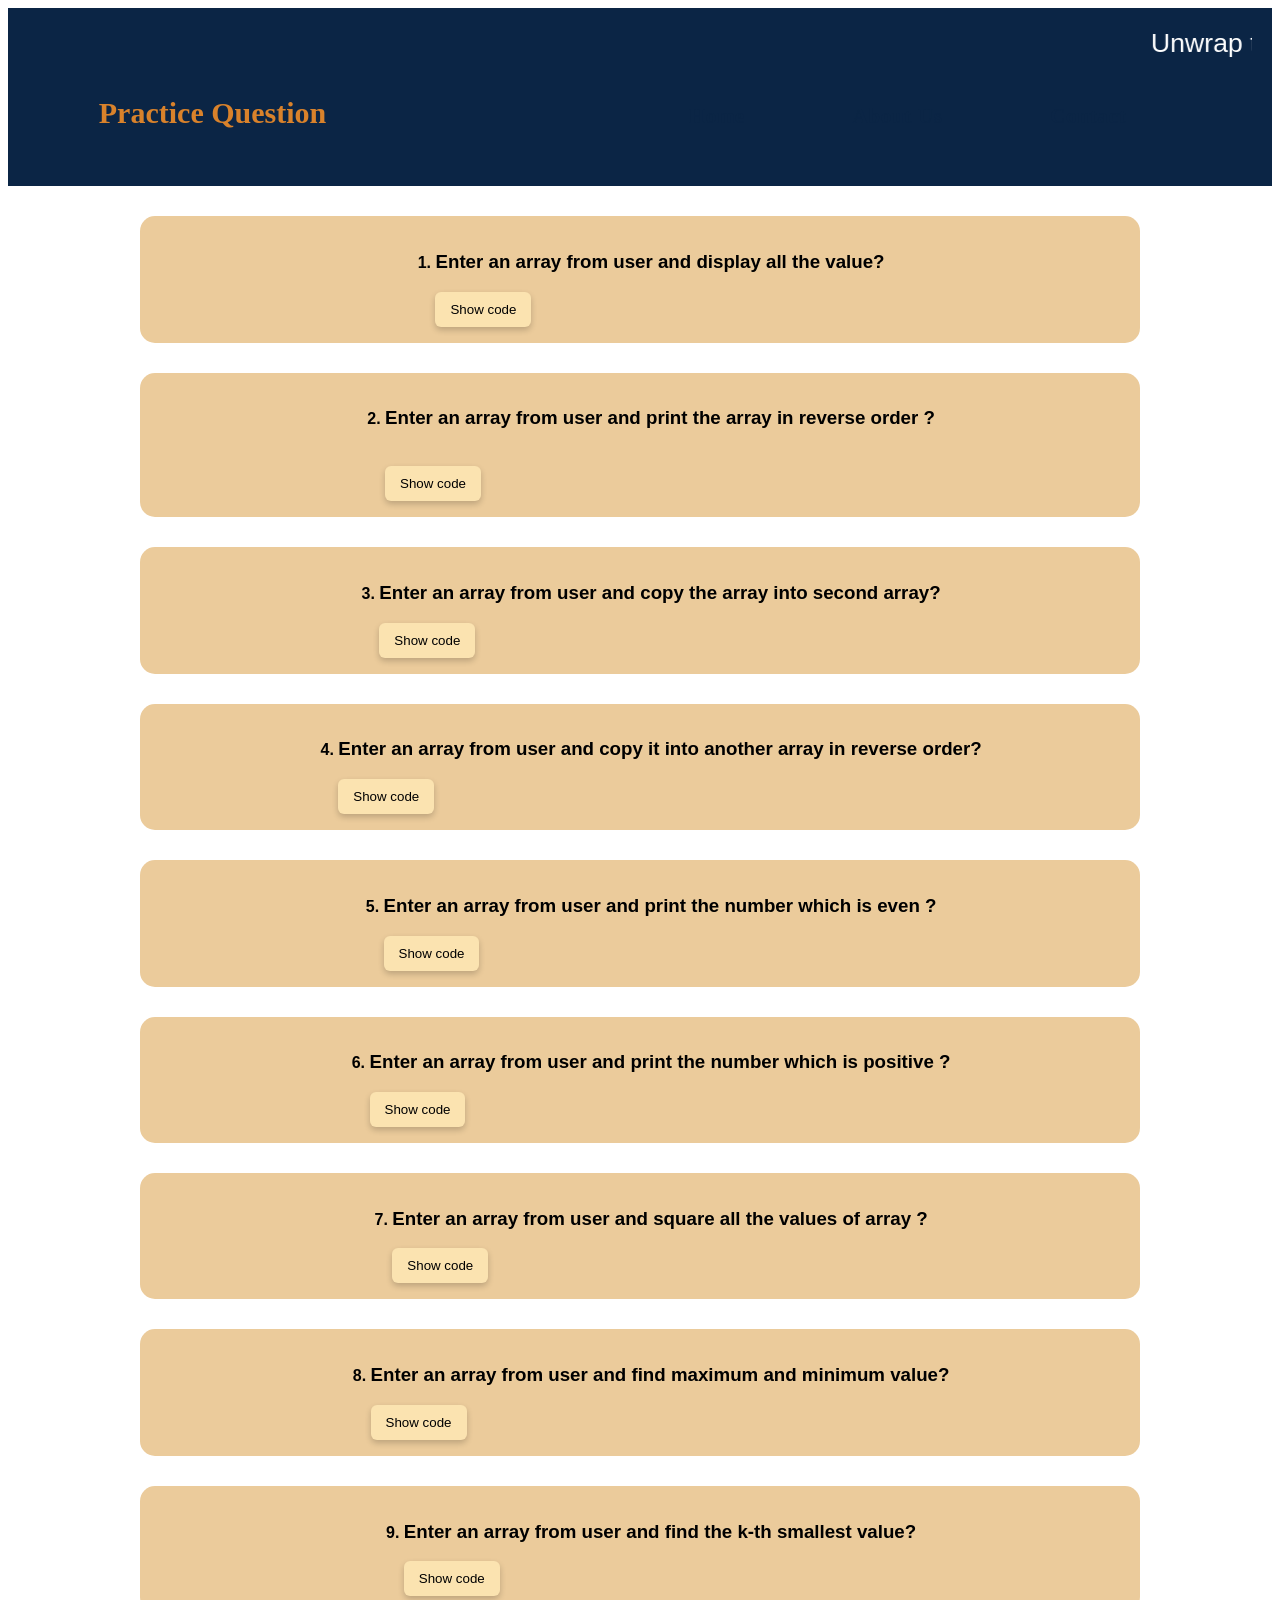
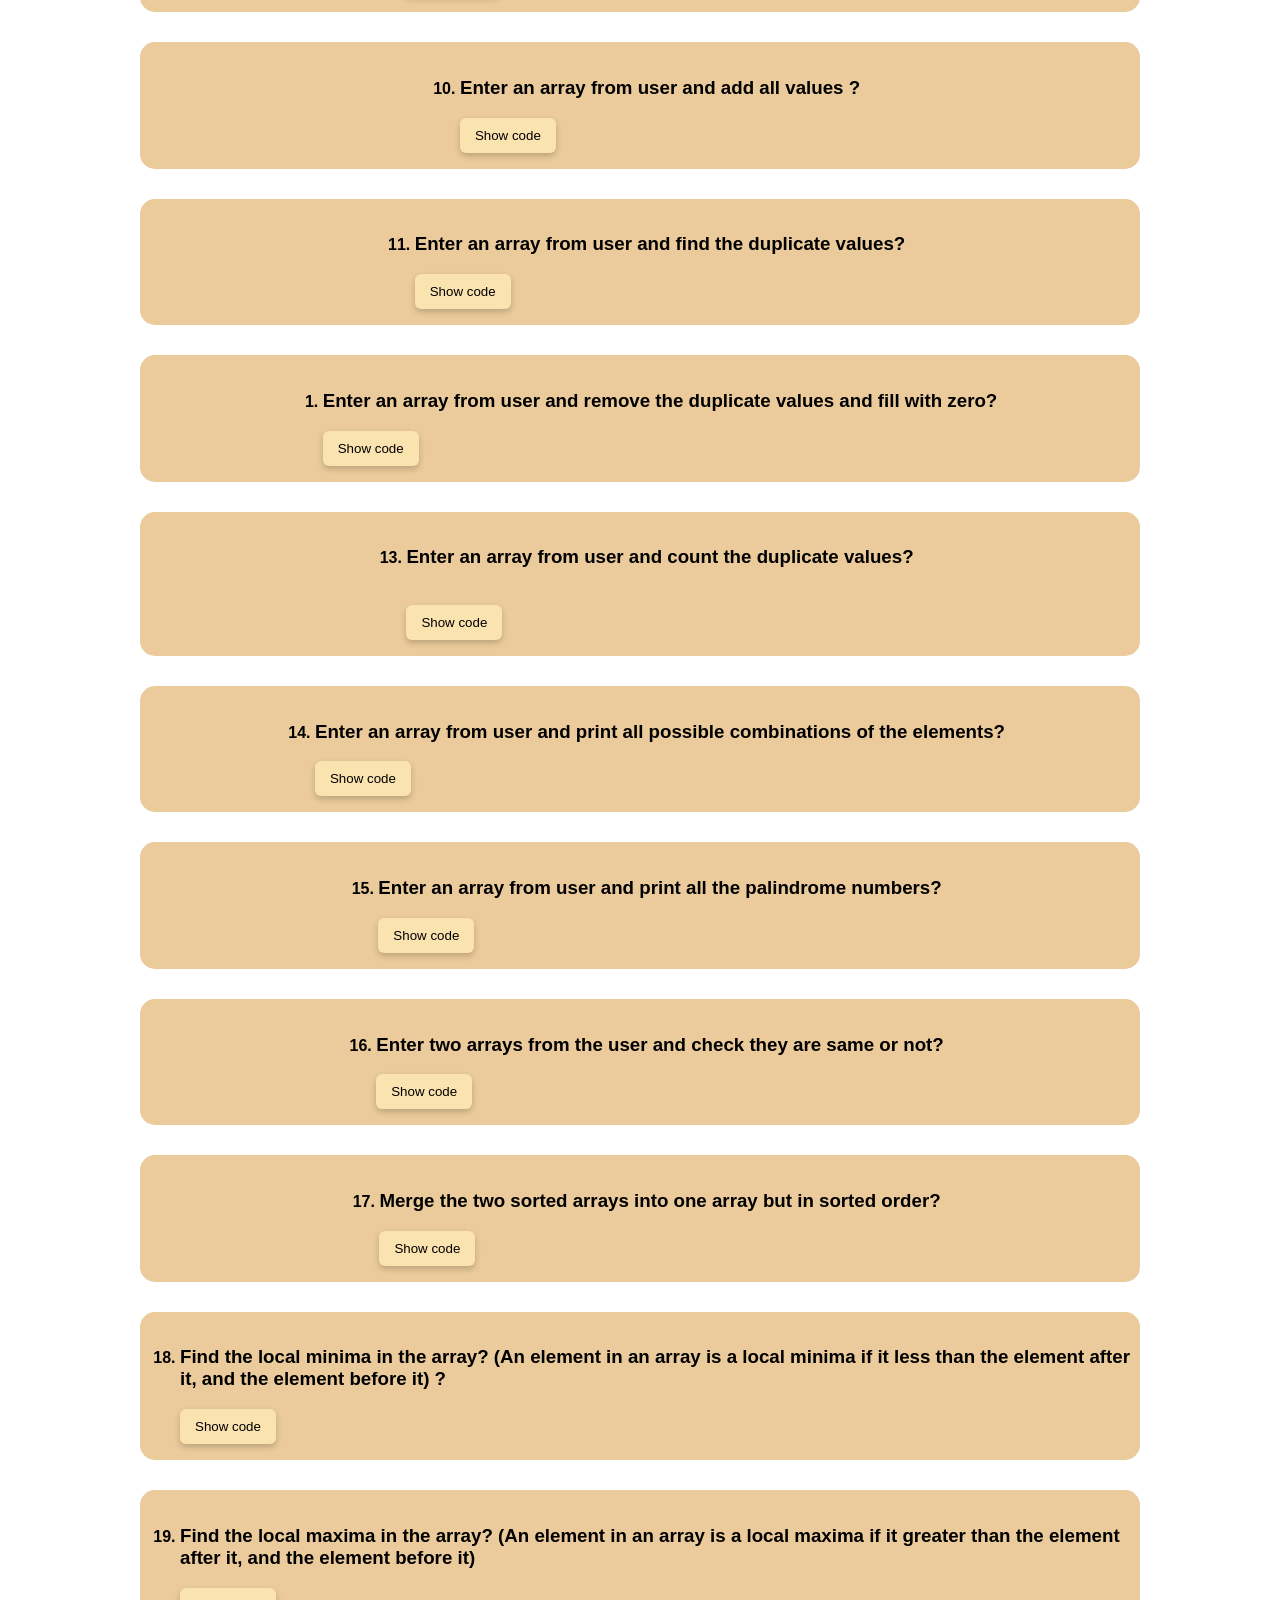
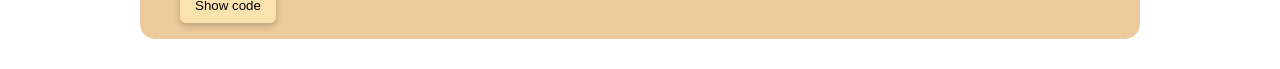
<file: singlearray.html>
<!DOCTYPE>
<html lang="en">
<head>
 
	<title> Singele Dimension Array </title>
	<link rel="stylesheet" href="styles.css">

</head>
<body>

<header>
   
      <marquee direction="left" loop="" behavior=scroll >Unwrap the Magic of Programming
            with C Language – Enchance Your Skills With Programming</marquee>
    


<div class="header">
    <nav>
        <ul>   
            <li><strong>Practice Question</strong></li>
            <li><a href="index.html">Home</a></li>
            <li><a href="about.html">About Us</a></li>
            <li><a href="contact.html">Contact</a></li>
        </ul>
    </nav>
</div>


    
</header>


<!--1 question of Singele Dimension Array -->
<div class="ques">


<ol>
    <li><h3>Enter an array from user and display all the value?</h3></li>
<button onclick="Code('code1')">Show code</button>
<pre id="code1" style="display:none;">
<xmp>
#include<iostream>
using namespace std;
int main(){
    int x;
    cout<<"enter the size for the array: ";
    cin>>x;
int arr[x];
for(int i=1;i<=x;i++){
    cout<<"enter the elements: ";
    cin>>arr[i];
}
cout<<"array is: "<<endl;
for(int i=1;i<=x;i++){
cout<<arr[i]<<endl;
}
    return 0;
}
</xmp> 
<hr>
<h2>OUTPUT: </h2>
enter the size for the array: 4
enter the elements: 5
enter the elements: 10
enter the elements: 15
enter the elements: 20
array is:
5
10
15
20

</pre>
</ol>
</div>

<!--2 question of Single-dimension Array -->
<div class="ques">
    <ol start="2">

    <li><h3>Enter an array from user and print the array in reverse order ?</h3><br></li>
<button onclick="Code('code2')">Show code</button>
<pre id="code2" style="display:none;">
    <xmp>
#include<iostream>
using namespace std;
int main(){
    int x;
    cout<<"enter the size for the array: ";
    cin>>x;
int arr[x];
for(int i=1;i<=x;i++){
    cout<<"enter the elements: ";
    cin>>arr[i];
}
cout<<"reversed array is: "<<endl;
for(int i=x;i>=1;i--){
cout<<arr[i]<<endl;
}
    return 0;
}
</xmp>
 
<hr>
<h2>OUTPUT: </h2>
enter the size for the array: 5
enter the elements: 1
enter the elements: 2
enter the elements: 3
enter the elements: 4
enter the elements: 5

reversed array is:
5
4
3
2
1


</pre>
</div>

<!--3 question of Single-dimension Array -->
<div class="ques">
    <ol start="3">
<li ><h3>Enter an array from user and copy the array into second array?
</h3></li>

<button onclick="Code('code3')">Show code</button>
<pre id="code3" style="display:none;">
    <xmp>
#include<iostream>
using namespace std;
int main(){
    int x;
cout<<"enter the size of array: ";
cin>>x;
int arr[x];
int arr2[x];
for(int i=1;i<=x;i++){
    cout<<"enter the elements: ";
    cin>>arr[i]; 
    arr2[i]=arr[i];
}
cout<<"copied array is: "<<endl;
for(int i=1;i<=x;i++){
cout<<arr2[i]<<endl;
}


    return 0;
}
</xmp> 
<hr>
<h2>OUTPUT: </h2>
enter the size of array: 4
enter the elements: 10
enter the elements: 20
enter the elements: 30
enter the elements: 40
 
copied array is:
10
20
30
40

</pre>
</ol>   
</div>


<!--4 question of Strings -->
<div class="ques">
    <ol start="4">
<li ><h3>Enter an array from user and copy it into another array in reverse order?</h3></li>

<button onclick="Code('code4')">Show code</button>
<pre id="code4" style="display:none;">
    <xmp>
#include<iostream>
using namespace std;
int main(){
    int x;
cout<<"enter the size of array: ";
cin>>x;
int arr[x];
int arr2[x];
for(int i=1;i<=x;i++){
    cout<<"enter the elements: ";
    cin>>arr[i]; 
    arr2[i]=arr[i];
}
cout<<"copied array is: "<<endl;
for(int i=x;i>=1;i--){
cout<<arr2[i]<<endl;
}

    return 0;
}

</xmp> 
<hr>
<h2>OUTPUT: </h2>
enter the size of array: 5
enter the elements: 1
enter the elements: 2
enter the elements: 3
enter the elements: 4
enter the elements: 5

copied array is:
5
4
3
2
1


</pre>
</ol>   
</div>

<!--5 question of Strings -->
<div class="ques">


<ol start="5">
    <li><h3>Enter an array from user and print the number which is even ?</h3></li>
<button onclick="Code('code5')">Show code</button>
<pre id="code5" style="display:none;">
    <xmp>
#include<iostream>
using namespace std;
int main(){
    int x;
cout<<"enter the size of array: ";
cin>>x;
int arr[x];

for(int i=1;i<=x;i++){
 cout<<"enter the elements: ";
    cin>>arr[i]; 
}
cout<<"even numbers are: "<<endl;
for(int i=1;i<=x;i++){
    if(i%2==0){
        cout<<arr[i]<<endl;
    }
}


    return 0;

}
</xmp> 
<hr>
<h2>OUTPUT: </h2>
enter the size of array: 5
enter the elements: 1
enter the elements: 2
enter the elements: 3
enter the elements: 4
enter the elements: 5

even numbers are:
2
4


</pre>
</ol>
</div>

<!--6 question of Strings -->
<div class="ques">


<ol start="6">
    <li><h3>Enter an array from user and print the number which is positive ?</h3></li>
<button onclick="Code('code6')">Show code</button>
<pre id="code6" style="display:none;">
<xmp>
#include<iostream>
using namespace std;
int main(){
  int x;
cout<<"enter the size of array: ";
cin>>x;
int arr[x];

for(int i=1;i<=x;i++){
   cout<<"enter the elements: ";
    cin>>arr[i]; 
}
cout<<"even numbers are: "<<endl;
for(int i=1;i<=x;i++){
    if(arr[i]>=0){
        cout<<arr[i]<<endl;
    }
}

return 0;
}
</xmp> 
<hr>
<h2>OUTPUT: </h2>
enter the size of array: 5
enter the elements: -1
enter the elements: 2
enter the elements: -3
enter the elements: 4
enter the elements: 0

even numbers are:
2
4
0

</pre>
</ol>
</div>


<!--7 question of Strings -->
<div class="ques">


<ol start="7">
    <li><h3>Enter an array from user and square all the values of array ?</h3></li>
<button onclick="Code('code7')">Show code</button>
<pre id="code7" style="display:none;">
<xmp>
#include<iostream>
using namespace std;
int main(){
 int x;
cout<<"enter the size of array: ";
cin>>x;
int arr[x];

for(int i=1;i<=x;i++){
   cout<<"enter the elements: ";
    cin>>arr[i]; 
}
cout<<"squre is: "<<endl;
for(int i=1;i<=x;i++){
    arr[i]=arr[i]*arr[i];
}
cout<<"square of the array is: "<<endl;
for(int i=1;i<=x;i++){
    cout<<arr[i]<<endl;
}
    return 0;

}
</xmp> 
<hr>
<h2>OUTPUT: </h2>
enter the size of array: 4
enter the elements: 1
enter the elements: 2
enter the elements: 3
enter the elements: 4

squre is:
square of the array is:
1
4
9
16

</pre>
</ol>
</div>

<!--8 question of Strings -->
<div class="ques">


<ol start="8">
    <li><h3>Enter an array from user and find maximum and minimum value?</h3></li>
<button onclick="Code('code8')">Show code</button>
<pre id="code8" style="display:none;">
<xmp>
#include<iostream>
using namespace std;
int main(){
int x;
cout<<"enter the size of array: ";
cin>>x;
int arr[x];

for(int i=1;i<=x;i++){
    cout<<"enter the elements: ";
    cin>>arr[i];
}
int max=arr[1];
int min=arr[1];
for(int i=1;i<=x;i++){
    if(arr[i]>max){
        max=arr[i];
    }
    if(arr[i]<min){
        min=arr[i];
    }
}
cout<<"maximum value is: "<<max<<endl;
cout<<"minimum value is: "<<min<<endl;
    return 0;
}
</xmp> 
<hr>
<h2>OUTPUT: </h2>
enter the size of array: 5
enter the elements: 10
enter the elements: 3
enter the elements: 25
enter the elements: 7
enter the elements: 15

maximum value is: 25
minimum value is: 3

</pre>
</ol>
</div>


<!--9 question of Strings -->
<div class="ques">


<ol start="9">
    <li><h3>Enter an array from user and find the k-th smallest value?</h3></li>
<button onclick="Code('code9')">Show code</button>
<pre id="code9" style="display:none;">
<xmp>
#include<iostream>
using namespace std;
int main(){
    int x,k;
    cout<<"enter the size of array: ";
    cin>>x;
    int arr[x];
    for(int i=0;i<x;i++){
      cout<<"enter the elements: ";
        cin>>arr[i];
    }
    cout<<"enter value of k: ";
    cin>>k;
    for(int i=0;i<x-1;i++){
        for(int j=0;j<x-i-1;j++){
            if(arr[j] > arr[j+1]){
                int temp = arr[j];
                arr[j] = arr[j+1];
                arr[j+1] = temp;
            }
        }
    }
    if(k>0 && k<=x){
        cout<<"K-th smallest element is: "<<arr[k-1];
    }
        else{
        cout<<"Invalid value of k";
        }
    return 0;
}
</xmp>
<hr>
<h2>OUTPUT: </h2>
enter the size of array: 5
enter the elements: 7
enter the elements: 2
enter the elements: 9
enter the elements: 4
enter the elements: 1
enter value of k: 3

 K-th smallest element is: 4

</pre>
</ol>
</div>


<!--10 question of Strings -->
<div class="ques">


<ol start="10">
    <li><h3>Enter an array from user and add all values ?</h3></li>
<button onclick="Code('code10')">Show code</button>
<pre id="code10" style="display:none;">
<xmp>
#include<iostream>
using namespace std;
int main(){
int x;
cout<<"enter the size of array: ";
cin>>x;
int arr[x];
int add=0;
for(int i=1;i<=x;i++){
    cout<<"enter the elements: ";
    cin>>arr[i];
}
for(int i=1;i<=x;i++){
    add=add+arr[i];
}
cout<<"addtion is: "<<add;

return 0;
}
</xmp> 
<hr>
<h2>OUTPUT: </h2>
enter the size of array: 5
enter the elements: 1
enter the elements: 2
enter the elements: 3
enter the elements: 4
enter the elements: 5

 addtion is: 15

</pre>
</ol>
</div>


<!--11 question of Strings -->
<div class="ques">


<ol start="11">
    <li><h3>Enter an array from user and find the duplicate values?
</h3></li>
<button onclick="Code('code11')">Show code</button>
<pre id="code11" style="display:none;">
<xmp>
#include<iostream>
using namespace std;
int main(){
int x;
cout<<"enter the size of array: ";
cin>>x;
int arr[x];
for(int i=0;i<x;i++){
    cout<<"enter the elements: ";
    cin>>arr[i];
}
for(int i=0;i<x;i++){
    for(int j=i+1;j<x;j++){
    if(arr[i]==arr[j]){
       cout<<"duplicate values are: "<<arr[i]<<endl;
       break;
    }
}
}

return 0;
}
</xmp> 
<hr>
<h2>OUTPUT: </h2>
enter the size of array: 6
enter the elements: 1
enter the elements: 2
enter the elements: 2
enter the elements: 3
enter the elements: 1
enter the elements: 4

duplicate values are: 2
duplicate values are: 1

</pre>
</ol>
</div>


<!--12 question of Strings -->
<div class="ques">


<ol>
    <li><h3>Enter an array from user and remove the duplicate values and fill with zero?</h3></li>
<button onclick="Code('code12')">Show code</button>
<pre id="code12" style="display:none;">
<xmp>
#include<iostream>
using namespace std;
int main(){
int x;
cout<<"enter the size of array: ";
cin>>x;
int arr[x];
for(int i=0;i<x;i++){
    cout<<"enter the elements: ";
    cin>>arr[i];
}
for(int i=0;i<x;i++){
    for(int j=i+1;j<x;j++){
    if(arr[i]==arr[j]){
       arr[j]=0;
    }
}
}
  for(int i=0;i<x;i++){
    cout<<arr[i];
}
return 0;
}
</xmp>  
<hr>
<h2>OUTPUT: </h2>
enter the size of array: 6
enter the elements: 1
enter the elements: 2
enter the elements: 2
enter the elements: 3
enter the elements: 1
enter the elements: 4

123004

</pre>
</ol>
</div>

<!--13 question of Strings -->
<div class="ques">
    <ol start="13">

    <li><h3>Enter an array from user and count the duplicate values?</h3><br></li>
<button onclick="Code('code13')">Show code</button>
<pre id="code13" style="display:none;">
    <xmp>
#include<iostream>
using namespace std;
int main(){
int x;
cout<<"enter the size of array: ";
cin>>x;
int arr[x];
int count=0;
for(int i=0;i<x;i++){
    cout<<"enter the elements: ";
    cin>>arr[i];
}
for(int i=0;i<x;i++){
    for(int j=i+1;j<x;j++){
    if(arr[i]==arr[j]){
       count=arr[j];
    }
}
}
cout<<"no. of the duplicate values is: "<<endl;
  cout<<count;
return 0;
}
</xmp> 
<hr>
<h2>OUTPUT: </h2>
 enter the size of array: 6
enter the elements: 1
enter the elements: 2
enter the elements: 2
enter the elements: 3
enter the elements: 1
enter the elements: 4

no. of the duplicate values is:
2


</pre>
</div>

<!--14 question of Strings -->
<div class="ques">
    <ol start="14">
<li ><h3>Enter an array from user and print all possible combinations of the elements?
</h3></li>

<button onclick="Code('code14')">Show code</button>
<pre id="code14" style="display:none;">
    <xmp>
#include<iostream>
using namespace std;
int main(){
int x;
cout<<"enter the size of array: ";
cin>>x;
int arr[x];
int count=0;
for(int i=0;i<x;i++){
    cout<<"enter the elements: ";
    cin>>arr[i];
}
for(int i=0;i<x;i++){
    for(int j=i+1;j<x;j++){
    cout<<arr[i]<<" "<<arr[j]<<endl;
}
}
 
return 0;
}
</xmp>
<hr>
<h2>OUTPUT: </h2>
enter the size of array: 4
enter the elements: 1
enter the elements: 2
enter the elements: 3
enter the elements: 4

1 2
1 3
1 4
2 3
2 4
3 4
</pre>
</ol>   
</div>


<!--15 question of Strings -->
<div class="ques">
    <ol start="15">
<li ><h3>Enter an array from user and print all the palindrome numbers?</h3></li>

<button onclick="Code('code15')">Show code</button>
<pre id="code15" style="display:none;">
    <xmp>
#include<iostream>
using namespace std;
int main(){
int x;
cout<<"enter the size of array: ";
cin>>x;
int arr[x];
int count=0;
for(int i=0;i<x;i++){
    cout<<"enter the elements: ";
    cin>>arr[i];
}
for(int i=0;i<x;i++){
  int num=arr[i];
int y=num;
int rev=0;
int r;
 while(num!=0){
    r=num%10;
    rev=rev*10+r;
    num=num/10;
 }

 if(y==rev){
    cout<<"palindromer number is: "<<y<<endl;
 }
}
 
return 0;
}
</xmp>
<hr>
<h2>OUTPUT: </h2>
enter the size of array: 5
enter the elements: 121
enter the elements: 45
enter the elements: 131
enter the elements: 22
enter the elements: 10

palindromer number is: 121
palindromer number is: 131
palindromer number is: 22

</pre>
</ol>   
</div>

<!--16 question of Strings -->
<div class="ques">


<ol start="16">
    <li><h3>Enter two arrays from the user and check they are same or not?</h3></li>
<button onclick="Code('code16')">Show code</button>
<pre id="code16" style="display:none;">
    <xmp>
#include<iostream>
using namespace std;
int main(){
int x;
cout<<"enter the size of array: ";
cin>>x;
int arr[x];
int arr2[x];
int count=0;
for(int i=0;i<x;i++){
    cout<<"enter the 1st array elements: ";
    cin>>arr[i];
}
for(int i=0;i<x;i++){
    cout<<"enter the 2nd array elements: ";
    cin>>arr2[i];
}
 for(int i=0;i<x;i++){
if(arr[i]!=arr2[i]){
   count++;
}
 }
if(count==x){
cout<<"both are same";
}else{
    cout<<"both are not same ";
}
return 0;
}
</xmp> 
<hr>
<h2>OUTPUT: </h2>
enter the size of array: 3
enter the 1st array elements: 1
enter the 1st array elements: 2
enter the 1st array elements: 3
enter the 2nd array elements: 1
enter the 2nd array elements: 2
enter the 2nd array elements: 3

 both are not same


</pre>
</ol>
</div>

<!--17 question of Strings -->
<div class="ques">


<ol start="17">
    <li><h3>Merge the two sorted arrays into one array but in sorted order?</h3></li>
<button onclick="Code('code17')">Show code</button>
<pre id="code17" style="display:none;">
<xmp>
#include<iostream>
using namespace std;
int main(){
int x,y;
cout<<"enter size of 1st array: ";
cin>>x;
cout<<"enter size of 2nd array: ";
cin>>y;
int arr[x];
int arr2[y];
int arr3[x+y];
for(int i=0;i<x;i++){
    cout<<"enter elements of 1st array: ";
    cin>>arr[i];
}
for(int i=0;i<y;i++){
    cout<<"enter elements of 2nd array: ";
    cin>>arr2[i];
}
int i=0,j=0,k=0;
while(i<x && j<y){
    if(arr[i]<arr2[j]){
        arr3[k]=arr[i];
        i++;
    }
    else{
        arr3[k]=arr2[j];
        j++;
    }
    k++;
}
while(i<x){
    arr3[k]=arr[i];
    i++;
    k++;
}
while(j<y){
    arr3[k]=arr2[j];
    j++;
    k++;
}
cout<<"merged array: ";
for(int i=0;i<x+y;i++){
    cout<<arr3[i]<<" ";
}
return 0;
}
</xmp> 
<hr>
<h2>OUTPUT: </h2>
enter size of 1st array: 3
enter size of 2nd array: 3
enter elements of 1st array: 1
enter elements of 1st array: 3
enter elements of 1st array: 5
enter elements of 2nd array: 2
enter elements of 2nd array: 4
enter elements of 2nd array: 6

merged array: 1 2 3 4 5 6

</pre>
</ol>
</div>


<!--18 question of Strings -->
<div class="ques">


<ol start="18">
    <li><h3>Find the local minima in the array? (An element in an array is a local minima if it less than the element after it, and the element before it)
?</h3></li>
<button onclick="Code('code18')">Show code</button>
<pre id="code18" style="display:none;">
<xmp>
#include<iostream>
using namespace std;
int main(){
int x;
cout<<"enter the size of array: ";
cin>>x;
int arr[x];
for(int i=0;i<x;i++){
    cout<<"enter array elements: ";
    cin>>arr[i];
}
cout<<"local minima elements are: ";
for(int i=1;i<x-1;i++){
    if(arr[i]<arr[i-1]&&arr[i]<arr[i+1]){
        cout<<arr[i]<<" ";
    }
}
return 0;
}
</xmp> 
<hr>
<h2>OUTPUT: </h2>
enter the size of array: 5
enter array elements: 5
enter array elements: 2
enter array elements: 8
enter array elements: 1
enter array elements: 9

local minima elements are: 2 1

</pre>
</ol>
</div>

<!--19 question of Strings -->
<div class="ques">


<ol start="19">
    <li><h3>Find the local maxima in the array? (An element in an array is a local maxima if it greater than the element after it, and the element before it)
</h3></li>
<button onclick="Code('code19')">Show code</button>
<pre id="code19" style="display:none;">
<xmp>
#include<iostream>
using namespace std;
int main(){
int x;
cout<<"enter the size of array: ";
cin>>x;
int arr[x];
for(int i=0;i<x;i++){
    cout<<"enter array elements: ";
    cin>>arr[i];
}
cout<<"local maxima elements are: ";
for(int i=1;i<x-1;i++){
    if(arr[i]>arr[i-1]&&arr[i]>arr[i+1]){
        cout<<arr[i]<<" ";
    }
}
return 0;
}
</xmp> 
<hr>
<h2>OUTPUT: </h2>
enter the size of array: 5
enter array elements: 5
enter array elements: 2
enter array elements: 8
enter array elements: 1
enter array elements: 9

local maxima elements are: 8

</pre>
</ol>
</div>





<script src="script.js"></script>
</body>

</html>

</body>

</html
</file>
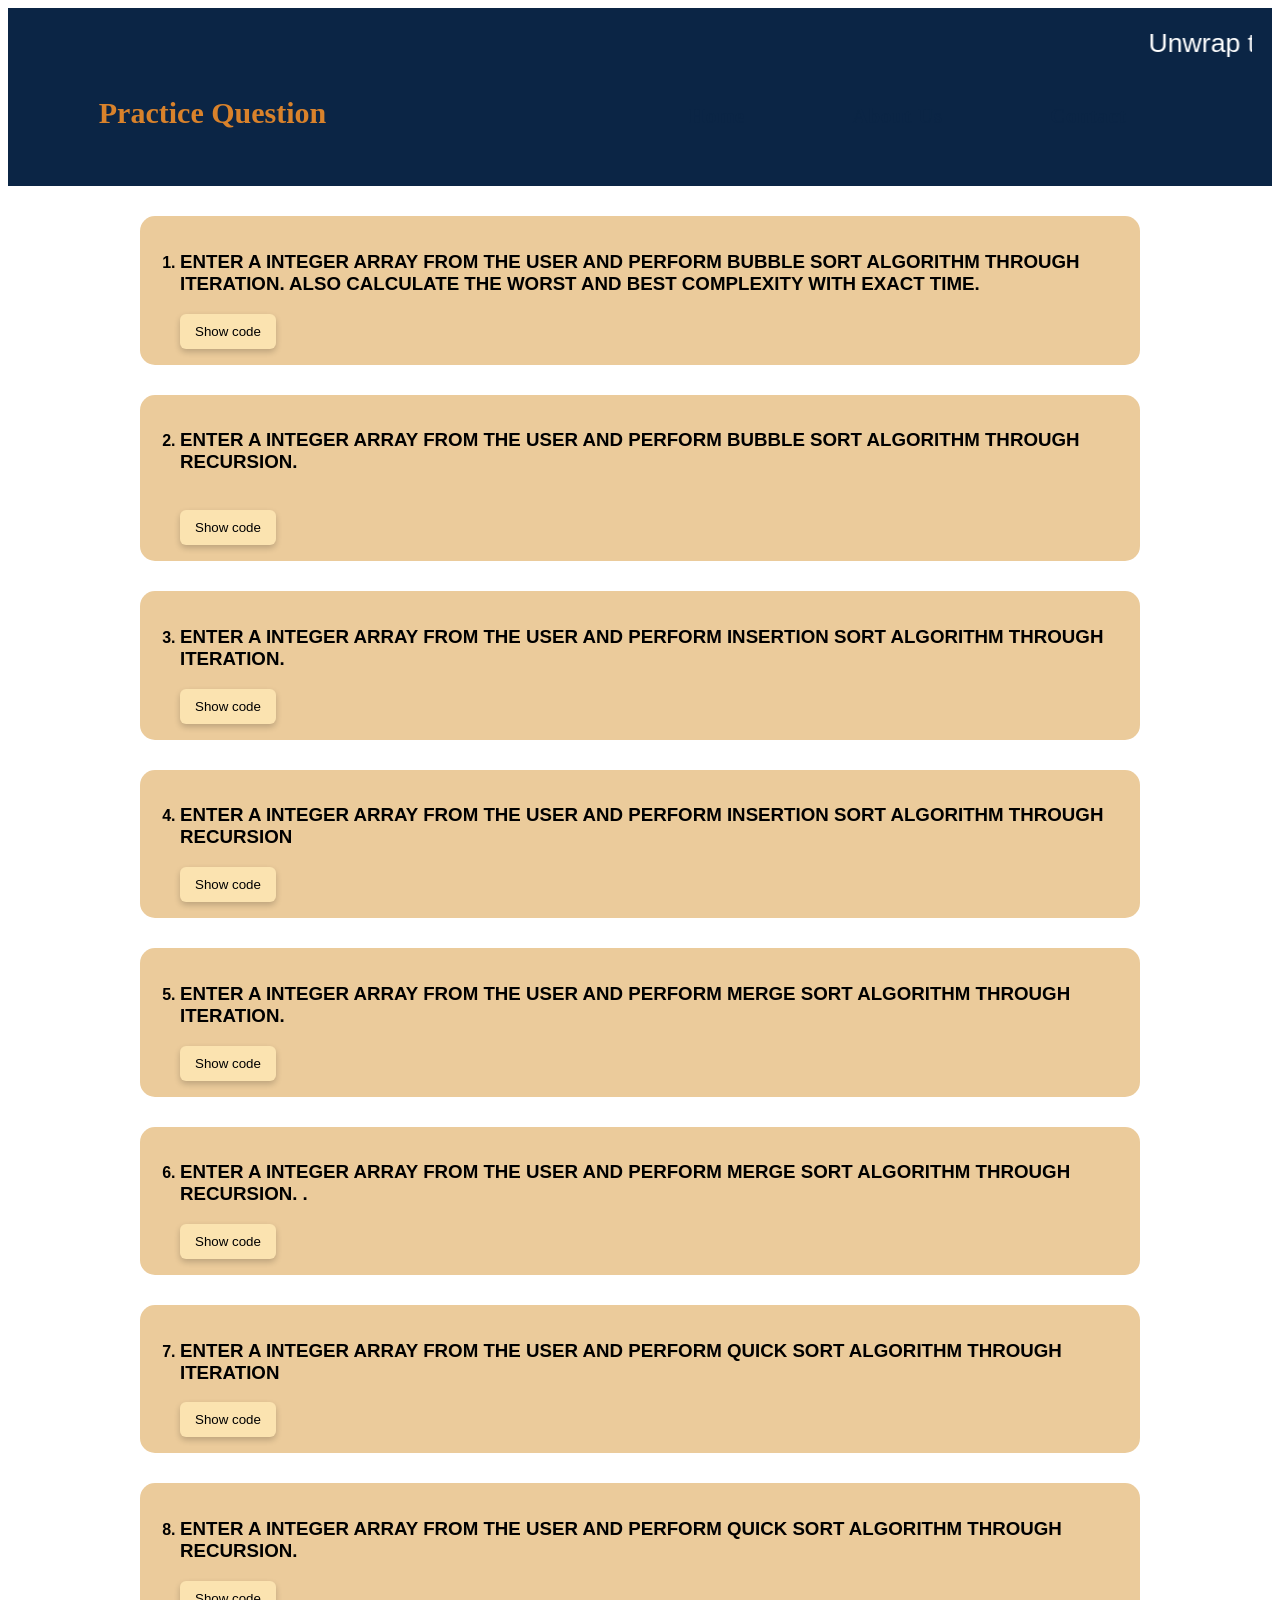
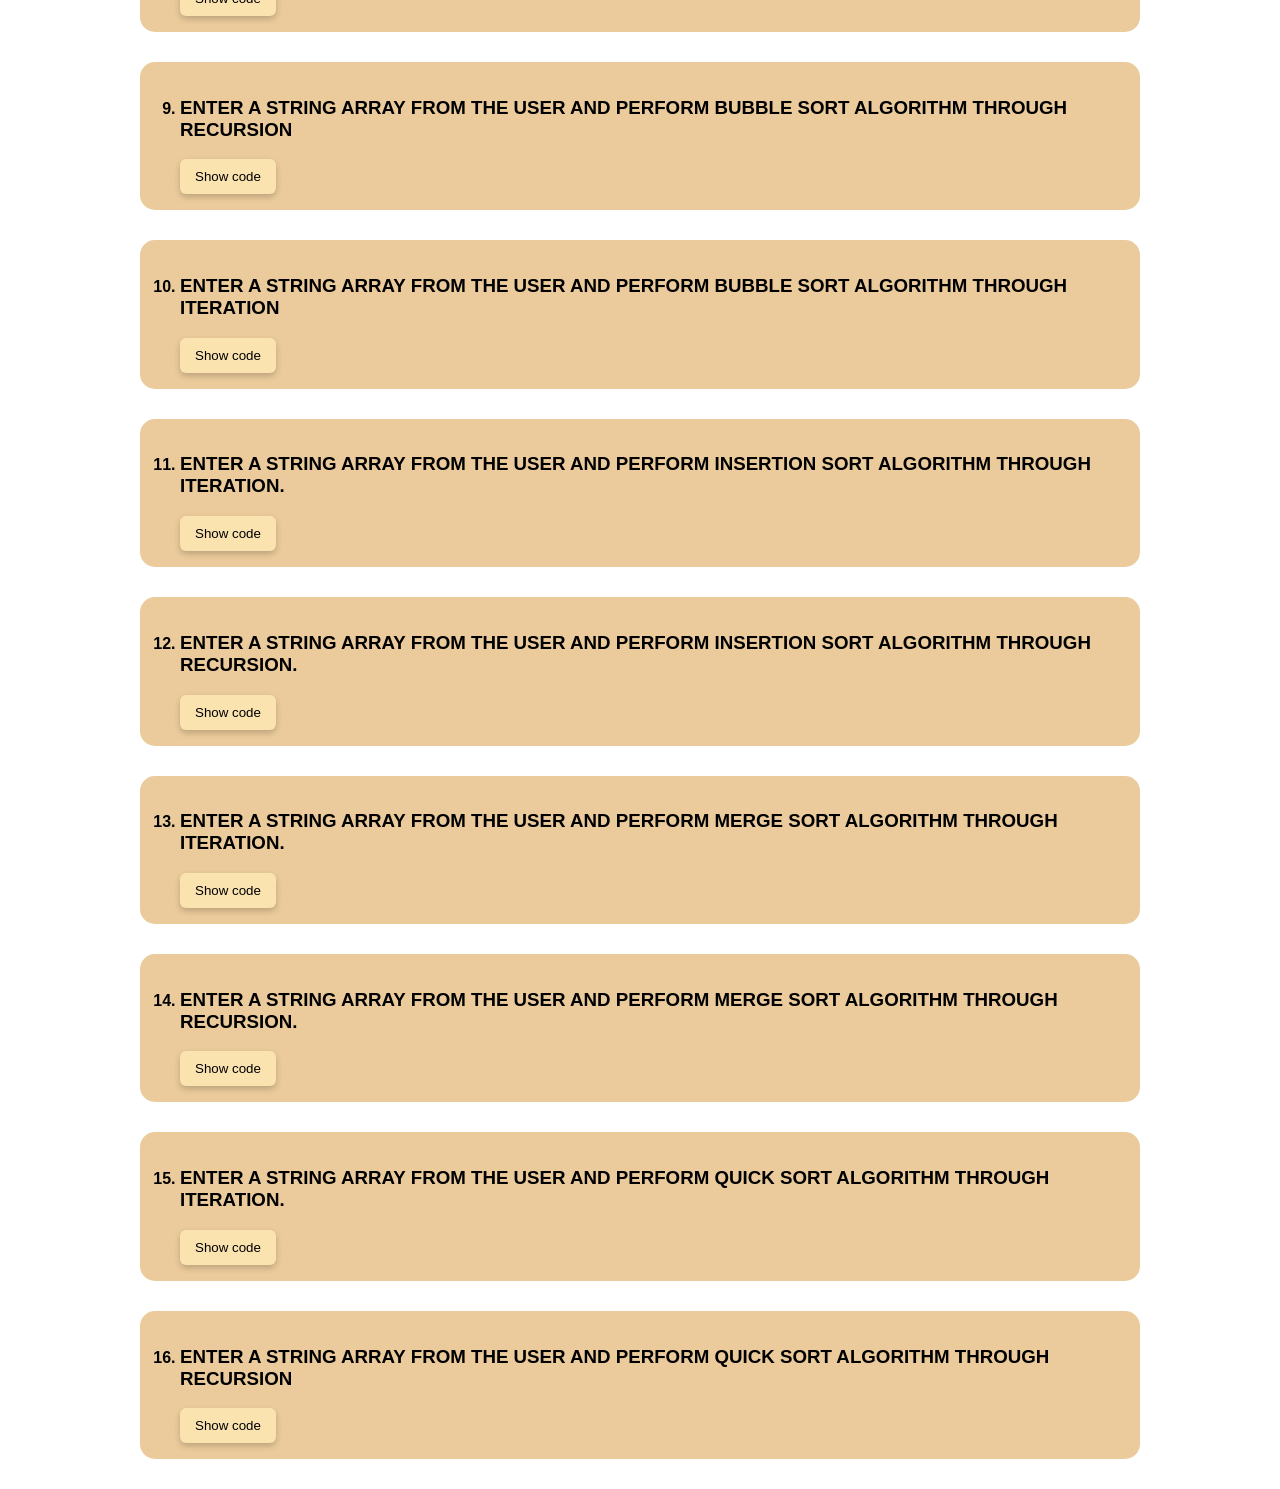
<file: sorting.html>
<!DOCTYPE>
<html lang="en">
<head>
 
	<title> Data Conversion </title>
	<link rel="stylesheet" href="styles.css">

</head>
<body>

<header>
   
      <marquee direction="left" loop="" behavior=scroll >Unwrap the Magic of Programming
            with C Language – Enchance Your Skills With Programming</marquee>
    

    <div class="header">
    <nav>
        <ul>   
            <li><strong>Practice Question</strong></li>
            <li><a href="index.html">Home</a></li>
            <li><a href="about.html">About Us</a></li>
            <li><a href="contact.html">Contact</a></li>
        </ul>
    </nav>
</div>


    
</header>


<!--1 question of Data Conversion -->
<div class="ques">


<ol>
    <li><h3>ENTER A INTEGER ARRAY FROM THE USER AND PERFORM BUBBLE SORT ALGORITHM THROUGH ITERATION. 
ALSO CALCULATE THE WORST AND BEST COMPLEXITY WITH EXACT TIME.
 </h3></li>
<button onclick="Code('code1')">Show code</button>
<pre id="code1" style="display:none;">
<xmp>
#include <stdio.h>

int main()
{
    int arr[50];
    int n, i, j, temp;
    int swapped;

    printf("Enter the number of elements: ");
    scanf("%d", &n);

    for (i = 0; i < n; i++)
    {
        printf("Enter element %d: ", i + 1);
        scanf("%d", &arr[i]);
    }

    for (i = 0; i < n - 1; i++)
    {
        swapped = 0;

        for (j = 0; j < n - i - 1; j++)
        {
            if (arr[j] > arr[j + 1])
            {
                temp = arr[j];
                arr[j] = arr[j + 1];
                arr[j + 1] = temp;
                swapped = 1;
            }
        }

        if (swapped == 0)
        {
            break;
        }
    }

    printf("Sorted array: ");
    for (i = 0; i < n; i++)
    {
        printf("%d ", arr[i]);
    }
    printf("\n");

    return 0;
}
</xmp> 

</pre>
</ol>
</div>


<!--2 question of Data Conversion -->
<div class="ques">
    <ol start="2">

    <li><h3> ENTER A INTEGER ARRAY FROM THE USER AND PERFORM BUBBLE SORT ALGORITHM THROUGH RECURSION.
</h3><br></li>
<button onclick="Code('code2')">Show code</button>
<pre id="code2" style="display:none;">
    <xmp>
#include <stdio.h>

int arr[50];
int n;

void bubbleSort(int size)
{
    int j, temp;
    int swapped = 0;

    if (size == 1)
    {
        return;
    }

    for (j = 0; j < size - 1; j++)
    {
        if (arr[j] > arr[j + 1])
        {
            temp = arr[j];
            arr[j] = arr[j + 1];
            arr[j + 1] = temp;
            swapped = 1;
        }
    }

    if (swapped == 0)
    {
        return;
    }

    bubbleSort(size - 1);
}

int main()
{
    int i;

    printf("Enter the number of elements: ");
    scanf("%d", &n);

    for (i = 0; i < n; i++)
    {
        printf("Enter element %d: ", i + 1);
        scanf("%d", &arr[i]);
    }

    bubbleSort(n);

    printf("Sorted array: ");
    for (i = 0; i < n; i++)
    {
        printf("%d ", arr[i]);
    }
    printf("\n");

    return 0;
}
</xmp>

</pre>
</div>

<!--3 question of Data Conversion -->
<div class="ques">
    <ol start="3">
<li ><h3>ENTER A INTEGER ARRAY FROM THE USER AND PERFORM INSERTION SORT ALGORITHM THROUGH ITERATION. 
</h3></li>

<button onclick="Code('code3')">Show code</button>
<pre id="code3" style="display:none;">
    <xmp>
#include <stdio.h>

int main()
{
    int arr[50];
    int n, i, j, key;

    printf("Enter the number of elements: ");
    scanf("%d", &n);

    for (i = 0; i < n; i++)
    {
        printf("Enter element %d: ", i + 1);
        scanf("%d", &arr[i]);
    }

    for (i = 1; i < n; i++)
    {
        key = arr[i];
        j = i - 1;

        while (j >= 0 && arr[j] > key)
        {
            arr[j + 1] = arr[j];
            j--;
        }

        arr[j + 1] = key;
    }

    printf("Sorted array: ");
    for (i = 0; i < n; i++)
    {
        printf("%d ", arr[i]);
    }
    printf("\n");

    return 0;
}
</xmp>

</pre>
</ol>   
</div>


<!--4 question of Data Conversion -->
<div class="ques">
    <ol start="4">
<li ><h3>ENTER A INTEGER ARRAY FROM THE USER AND PERFORM INSERTION SORT ALGORITHM THROUGH RECURSION

</h3></li>

<button onclick="Code('code4')">Show code</button>
<pre id="code4" style="display:none;">
    <xmp>
#include <stdio.h>

int arr[50];
int n;

void insertionSort(int size)
{
    int key, j;

    if (size <= 1)
    {
        return;
    }

    insertionSort(size - 1);

    key = arr[size - 1];
    j = size - 2;

    while (j >= 0 && arr[j] > key)
    {
        arr[j + 1] = arr[j];
        j--;
    }

    arr[j + 1] = key;
}

int main()
{
    int i;

    printf("Enter the number of elements: ");
    scanf("%d", &n);

    for (i = 0; i < n; i++)
    {
        printf("Enter element %d: ", i + 1);
        scanf("%d", &arr[i]);
    }

    insertionSort(n);

    printf("Sorted array: ");
    for (i = 0; i < n; i++)
    {
        printf("%d ", arr[i]);
    }
    printf("\n");

    return 0;
}
</xmp>

</pre>
</ol>   
</div>

<!--5 question of Data Conversion -->
<div class="ques">


<ol start="5">
    <li><h3>ENTER A INTEGER ARRAY FROM THE USER AND PERFORM MERGE SORT ALGORITHM THROUGH ITERATION. 

</h3></li>
<button onclick="Code('code5')">Show code</button>
<pre id="code5" style="display:none;">
    <xmp>
#include <stdio.h>

int arr[50];
int temp[50];
int n;

void merge(int left, int mid, int right)
{
    int i = left;
    int j = mid;
    int k = left;

    while (i < mid && j < right)
    {
        if (arr[i] <= arr[j])
        {
            temp[k] = arr[i];
            i++;
        }
        else
        {
            temp[k] = arr[j];
            j++;
        }
        k++;
    }

    while (i < mid)
    {
        temp[k] = arr[i];
        i++;
        k++;
    }

    while (j < right)
    {
        temp[k] = arr[j];
        j++;
        k++;
    }

    for (k = left; k < right; k++)
    {
        arr[k] = temp[k];
    }
}

int main()
{
    int i, width, left, mid, right;

    printf("Enter the number of elements: ");
    scanf("%d", &n);

    for (i = 0; i < n; i++)
    {
        printf("Enter element %d: ", i + 1);
        scanf("%d", &arr[i]);
    }

    for (width = 1; width < n; width = width * 2)
    {
        for (left = 0; left < n; left = left + 2 * width)
        {
            mid = left + width;
            right = left + 2 * width;

            if (mid > n)
            {
                mid = n;
            }

            if (right > n)
            {
                right = n;
            }

            merge(left, mid, right);
        }
    }

    printf("Sorted array: ");
    for (i = 0; i < n; i++)
    {
        printf("%d ", arr[i]);
    }
    printf("\n");

    return 0;
}
</xmp>

</pre>
</ol>
</div>

<!--6 question of Data Conversion -->
<div class="ques">


<ol start="6">
    <li><h3>ENTER A INTEGER ARRAY FROM THE USER AND PERFORM MERGE SORT ALGORITHM THROUGH RECURSION. 
.</h3></li>
<button onclick="Code('code6')">Show code</button>
<pre id="code6" style="display:none;">
<xmp>
#include <stdio.h>

int arr[50];
int temp[50];
int n;

void merge(int left, int mid, int right)
{
    int i = left;
    int j = mid + 1;
    int k = left;

    while (i <= mid && j <= right)
    {
        if (arr[i] <= arr[j])
        {
            temp[k] = arr[i];
            i++;
        }
        else
        {
            temp[k] = arr[j];
            j++;
        }
        k++;
    }

    while (i <= mid)
    {
        temp[k] = arr[i];
        i++;
        k++;
    }

    while (j <= right)
    {
        temp[k] = arr[j];
        j++;
        k++;
    }

    for (k = left; k <= right; k++)
    {
        arr[k] = temp[k];
    }
}

void mergeSort(int left, int right)
{
    int mid;

    if (left >= right)
    {
        return;
    }

    mid = (left + right) / 2;

    mergeSort(left, mid);
    mergeSort(mid + 1, right);
    merge(left, mid, right);
}

int main()
{
    int i;

    printf("Enter the number of elements: ");
    scanf("%d", &n);

    for (i = 0; i < n; i++)
    {
        printf("Enter element %d: ", i + 1);
        scanf("%d", &arr[i]);
    }

    mergeSort(0, n - 1);

    printf("Sorted array: ");
    for (i = 0; i < n; i++)
    {
        printf("%d ", arr[i]);
    }
    printf("\n");

    return 0;
}
</xmp>

</pre>
</ol>
</div>


<!--7 question of Data Conversion -->
<div class="ques">
<ol start="7">
    <li><h3>ENTER A INTEGER ARRAY FROM THE USER AND PERFORM QUICK SORT ALGORITHM THROUGH ITERATION

</h3></li>
<button onclick="Code('code7')">Show code</button>
<pre id="code7" style="display:none;">
<xmp>
#include <stdio.h>

int arr[50];
int n;

int stack[100];
int top = -1;

void push(int x)
{
    top++;
    stack[top] = x;
}

int pop()
{
    int x = stack[top];
    top--;
    return x;
}

int partition(int low, int high)
{
    int pivot = arr[high];
    int i = low - 1;
    int j, temp;

    for (j = low; j < high; j++)
    {
        if (arr[j] <= pivot)
        {
            i++;
            temp = arr[i];
            arr[i] = arr[j];
            arr[j] = temp;
        }
    }

    temp = arr[i + 1];
    arr[i + 1] = arr[high];
    arr[high] = temp;

    return i + 1;
}

int main()
{
    int i, low, high, p;

    printf("Enter the number of elements: ");
    scanf("%d", &n);

    for (i = 0; i < n; i++)
    {
        printf("Enter element %d: ", i + 1);
        scanf("%d", &arr[i]);
    }

    push(0);
    push(n - 1);

    while (top != -1)
    {
        high = pop();
        low = pop();

        p = partition(low, high);

        if (p - 1 > low)
        {
            push(low);
            push(p - 1);
        }

        if (p + 1 < high)
        {
            push(p + 1);
            push(high);
        }
    }

    printf("Sorted array: ");
    for (i = 0; i < n; i++)
    {
        printf("%d ", arr[i]);
    }
    printf("\n");

    return 0;
}
</xmp>

</pre>
</ol>
</div>

<!--8 question of Data Conversion -->
<div class="ques">


<ol start="8">
    <li><h3>ENTER A INTEGER ARRAY FROM THE USER AND PERFORM QUICK SORT ALGORITHM THROUGH RECURSION.</h3></li>
<button onclick="Code('code8')">Show code</button>
<pre id="code8" style="display:none;">
<xmp>
#include <stdio.h>

int arr[50];
int n;

int partition(int low, int high)
{
    int pivot = arr[high];
    int i = low - 1;
    int j, temp;

    for (j = low; j < high; j++)
    {
        if (arr[j] <= pivot)
        {
            i++;
            temp = arr[i];
            arr[i] = arr[j];
            arr[j] = temp;
        }
    }

    temp = arr[i + 1];
    arr[i + 1] = arr[high];
    arr[high] = temp;

    return i + 1;
}

void quickSort(int low, int high)
{
    int p;

    if (low >= high)
    {
        return;
    }

    p = partition(low, high);

    quickSort(low, p - 1);
    quickSort(p + 1, high);
}

int main()
{
    int i;

    printf("Enter the number of elements: ");
    scanf("%d", &n);

    for (i = 0; i < n; i++)
    {
        printf("Enter element %d: ", i + 1);
        scanf("%d", &arr[i]);
    }

    quickSort(0, n - 1);

    printf("Sorted array: ");
    for (i = 0; i < n; i++)
    {
        printf("%d ", arr[i]);
    }
    printf("\n");

    return 0;
}

</xmp>

</pre>
</ol>
</div>


<!--9 question of Data Conversion -->
<div class="ques">


<ol start="9">
    <li><h3>ENTER A STRING ARRAY FROM THE USER AND PERFORM BUBBLE SORT ALGORITHM THROUGH RECURSION
</h3></li>
<button onclick="Code('code9')">Show code</button>
<pre id="code9" style="display:none;">
<xmp>
#include <stdio.h>
#include <string.h>

int main()
{
    char arr[20][30];
    char temp[30];
    int n, i, j;
    int swapped;

    printf("Enter the number of strings: ");
    scanf("%d", &n);

    for (i = 0; i < n; i++)
    {
        printf("Enter string %d: ", i + 1);
        scanf("%s", arr[i]);
    }

    for (i = 0; i < n - 1; i++)
    {
        swapped = 0;

        for (j = 0; j < n - i - 1; j++)
        {
            if (strcmp(arr[j], arr[j + 1]) > 0)
            {
                strcpy(temp, arr[j]);
                strcpy(arr[j], arr[j + 1]);
                strcpy(arr[j + 1], temp);
                swapped = 1;
            }
        }

        if (swapped == 0)
        {
            break;
        }
    }

    printf("Sorted strings: ");
    for (i = 0; i < n; i++)
    {
        printf("%s ", arr[i]);
    }
    printf("\n");

    return 0;
}
</xmp>

</pre>
</ol>
</div>


<!--10 question of Data Conversion-->
<div class="ques">


<ol start="10">
    <li><h3>ENTER A STRING ARRAY FROM THE USER AND PERFORM BUBBLE SORT ALGORITHM THROUGH ITERATION

</h3></li>
<button onclick="Code('code10')">Show code</button>
<pre id="code10" style="display:none;">
<xmp>
#include <stdio.h>
#include <string.h>

int main()
{
    char arr[20][30];
    char temp[30];
    int n, i, j;
    int swapped;

    printf("Enter the number of strings: ");
    scanf("%d", &n);

    for (i = 0; i < n; i++)
    {
        printf("Enter string %d: ", i + 1);
        scanf("%s", arr[i]);
    }

    for (i = 0; i < n - 1; i++)
    {
        swapped = 0;

        for (j = 0; j < n - i - 1; j++)
        {
            if (strcmp(arr[j], arr[j + 1]) > 0)
            {
                strcpy(temp, arr[j]);
                strcpy(arr[j], arr[j + 1]);
                strcpy(arr[j + 1], temp);
                swapped = 1;
            }
        }

        if (swapped == 0)
        {
            break;
        }
    }

    printf("Sorted strings: ");
    for (i = 0; i < n; i++)
    {
        printf("%s ", arr[i]);
    }
    printf("\n");

    return 0;
}
   
</xmp>

</pre>
</ol>
</div>


<!--11 question of Data Conversion -->
<div class="ques">


<ol start="11">
    <li><h3>ENTER A STRING ARRAY FROM THE USER AND PERFORM INSERTION SORT ALGORITHM THROUGH ITERATION.
</h3></li>
<button onclick="Code('code11')">Show code</button>
<pre id="code11" style="display:none;">
<xmp>
#include <stdio.h>
#include <string.h>

int main()
{
    char arr[20][30];
    char key[30];
    int n, i, j;

    printf("Enter the number of strings: ");
    scanf("%d", &n);

    for (i = 0; i < n; i++)
    {
        printf("Enter string %d: ", i + 1);
        scanf("%s", arr[i]);
    }

    for (i = 1; i < n; i++)
    {
        strcpy(key, arr[i]);
        j = i - 1;

        while (j >= 0 && strcmp(arr[j], key) > 0)
        {
            strcpy(arr[j + 1], arr[j]);
            j--;
        }

        strcpy(arr[j + 1], key);
    }

    printf("Sorted strings: ");
    for (i = 0; i < n; i++)
    {
        printf("%s ", arr[i]);
    }
    printf("\n");

    return 0;
}
</xmp>

</pre>
</ol>
</div>


<!--12 question of Data Conversion  -->
<div class="ques">


<ol start="12">
    <li><h3>ENTER A STRING ARRAY FROM THE USER AND PERFORM INSERTION SORT ALGORITHM THROUGH RECURSION.

</h3></li>
<button onclick="Code('code12')">Show code</button>
<pre id="code12" style="display:none;">
<xmp>
#include <stdio.h>
#include <string.h>

char arr[20][30];
int n;

void insertionSort(int size)
{
    char key[30];
    int j;

    if (size <= 1)
    {
        return;
    }

    insertionSort(size - 1);

    strcpy(key, arr[size - 1]);
    j = size - 2;

    while (j >= 0 && strcmp(arr[j], key) > 0)
    {
        strcpy(arr[j + 1], arr[j]);
        j--;
    }

    strcpy(arr[j + 1], key);
}

int main()
{
    int i;

    printf("Enter the number of strings: ");
    scanf("%d", &n);

    for (i = 0; i < n; i++)
    {
        printf("Enter string %d: ", i + 1);
        scanf("%s", arr[i]);
    }

    insertionSort(n);

    printf("Sorted strings: ");
    for (i = 0; i < n; i++)
    {
        printf("%s ", arr[i]);
    }
    printf("\n");

    return 0;
}
</xmp>

</pre>
</ol>
</div>


<!--13 question of File handling -->
<div class="ques">


<ol start="13">
    <li><h3>ENTER A STRING ARRAY FROM THE USER AND PERFORM MERGE SORT ALGORITHM THROUGH ITERATION.</h3></li>
<button onclick="Code('code13')">Show code</button>
<pre id="code13" style="display:none;">
<xmp>
#include <stdio.h>
#include <string.h>

char arr[20][30];
char temp[20][30];
int n;

void merge(int left, int mid, int right)
{
    int i = left;
    int j = mid;
    int k = left;

    while (i < mid && j < right)
    {
        if (strcmp(arr[i], arr[j]) <= 0)
        {
            strcpy(temp[k], arr[i]);
            i++;
        }
        else
        {
            strcpy(temp[k], arr[j]);
            j++;
        }
        k++;
    }

    while (i < mid)
    {
        strcpy(temp[k], arr[i]);
        i++;
        k++;
    }

    while (j < right)
    {
        strcpy(temp[k], arr[j]);
        j++;
        k++;
    }

    for (k = left; k < right; k++)
    {
        strcpy(arr[k], temp[k]);
    }
}

int main()
{
    int i, width, left, mid, right;

    printf("Enter the number of strings: ");
    scanf("%d", &n);

    for (i = 0; i < n; i++)
    {
        printf("Enter string %d: ", i + 1);
        scanf("%s", arr[i]);
    }

    for (width = 1; width < n; width = width * 2)
    {
        for (left = 0; left < n; left = left + 2 * width)
        {
            mid = left + width;
            right = left + 2 * width;

            if (mid > n)
            {
                mid = n;
            }

            if (right > n)
            {
                right = n;
            }

            merge(left, mid, right);
        }
    }

    printf("Sorted strings: ");
    for (i = 0; i < n; i++)
    {
        printf("%s ", arr[i]);
    }
    printf("\n");

    return 0;
}
</xmp>

</pre>
</ol>
</div>


<!--14 question of File handling -->
<div class="ques">


<ol start="14">
    <li><h3>ENTER A STRING ARRAY FROM THE USER AND PERFORM MERGE SORT ALGORITHM THROUGH RECURSION.
</h3></li>
<button onclick="Code('code14')">Show code</button>
<pre id="code14" style="display:none;">
<xmp>
#include <stdio.h>
#include <string.h>

char arr[20][30];
char temp[20][30];
int n;

void merge(int left, int mid, int right)
{
    int i = left;
    int j = mid + 1;
    int k = left;

    while (i <= mid && j <= right)
    {
        if (strcmp(arr[i], arr[j]) <= 0)
        {
            strcpy(temp[k], arr[i]);
            i++;
        }
        else
        {
            strcpy(temp[k], arr[j]);
            j++;
        }
        k++;
    }

    while (i <= mid)
    {
        strcpy(temp[k], arr[i]);
        i++;
        k++;
    }

    while (j <= right)
    {
        strcpy(temp[k], arr[j]);
        j++;
        k++;
    }

    for (k = left; k <= right; k++)
    {
        strcpy(arr[k], temp[k]);
    }
}

void mergeSort(int left, int right)
{
    int mid;

    if (left >= right)
    {
        return;
    }

    mid = (left + right) / 2;

    mergeSort(left, mid);
    mergeSort(mid + 1, right);
    merge(left, mid, right);
}

int main()
{
    int i;

    printf("Enter the number of strings: ");
    scanf("%d", &n);

    for (i = 0; i < n; i++)
    {
        printf("Enter string %d: ", i + 1);
        scanf("%s", arr[i]);
    }

    mergeSort(0, n - 1);

    printf("Sorted strings: ");
    for (i = 0; i < n; i++)
    {
        printf("%s ", arr[i]);
    }
    printf("\n");

    return 0;
}
</xmp>

</pre>
</ol>
</div>


<!--15 question of File handling -->
<div class="ques">


<ol start="15">
    <li><h3>ENTER A STRING ARRAY FROM THE USER AND PERFORM QUICK SORT ALGORITHM THROUGH ITERATION. 
</h3></li>
<button onclick="Code('code15')">Show code</button>
<pre id="code15" style="display:none;">
<xmp>
#include <stdio.h>
#include <string.h>

char arr[20][30];
int n;

int stack[100];
int top = -1;

void push(int x)
{
    top++;
    stack[top] = x;
}

int pop()
{
    int x = stack[top];
    top--;
    return x;
}

int partition(int low, int high)
{
    char pivot[30];
    char temp[30];
    int i = low - 1;
    int j;

    strcpy(pivot, arr[high]);

    for (j = low; j < high; j++)
    {
        if (strcmp(arr[j], pivot) <= 0)
        {
            i++;
            strcpy(temp, arr[i]);
            strcpy(arr[i], arr[j]);
            strcpy(arr[j], temp);
        }
    }

    strcpy(temp, arr[i + 1]);
    strcpy(arr[i + 1], arr[high]);
    strcpy(arr[high], temp);

    return i + 1;
}

int main()
{
    int i, low, high, p;

    printf("Enter the number of strings: ");
    scanf("%d", &n);

    for (i = 0; i < n; i++)
    {
        printf("Enter string %d: ", i + 1);
        scanf("%s", arr[i]);
    }

    push(0);
    push(n - 1);

    while (top != -1)
    {
        high = pop();
        low = pop();

        p = partition(low, high);

        if (p - 1 > low)
        {
            push(low);
            push(p - 1);
        }

        if (p + 1 < high)
        {
            push(p + 1);
            push(high);
        }
    }

    printf("Sorted strings: ");
    for (i = 0; i < n; i++)
    {
        printf("%s ", arr[i]);
    }
    printf("\n");

    return 0;
}
</xmp>

</pre>
</ol>
</div>



<!--16 question of File handling -->
<div class="ques">


<ol start="16">
    <li><h3>ENTER A STRING ARRAY FROM THE USER AND PERFORM QUICK SORT ALGORITHM THROUGH RECURSION
</h3></li>
<button onclick="Code('code16')">Show code</button>
<pre id="code16" style="display:none;">
<xmp>
#include <stdio.h>
#include <string.h>

char arr[20][30];
int n;

int partition(int low, int high)
{
    char pivot[30];
    char temp[30];
    int i = low - 1;
    int j;

    strcpy(pivot, arr[high]);

    for (j = low; j < high; j++)
    {
        if (strcmp(arr[j], pivot) <= 0)
        {
            i++;
            strcpy(temp, arr[i]);
            strcpy(arr[i], arr[j]);
            strcpy(arr[j], temp);
        }
    }

    strcpy(temp, arr[i + 1]);
    strcpy(arr[i + 1], arr[high]);
    strcpy(arr[high], temp);

    return i + 1;
}

void quickSort(int low, int high)
{
    int p;

    if (low >= high)
    {
        return;
    }

    p = partition(low, high);

    quickSort(low, p - 1);
    quickSort(p + 1, high);
}

int main()
{
    int i;

    printf("Enter the number of strings: ");
    scanf("%d", &n);

    for (i = 0; i < n; i++)
    {
        printf("Enter string %d: ", i + 1);
        scanf("%s", arr[i]);
    }

    quickSort(0, n - 1);

    printf("Sorted strings: ");
    for (i = 0; i < n; i++)
    {
        printf("%s ", arr[i]);
    }
    printf("\n");

    return 0;
}


</xmp>

</pre>
</ol>
</div>
<script src="script.js"></script>
</body>

</html>
</file>
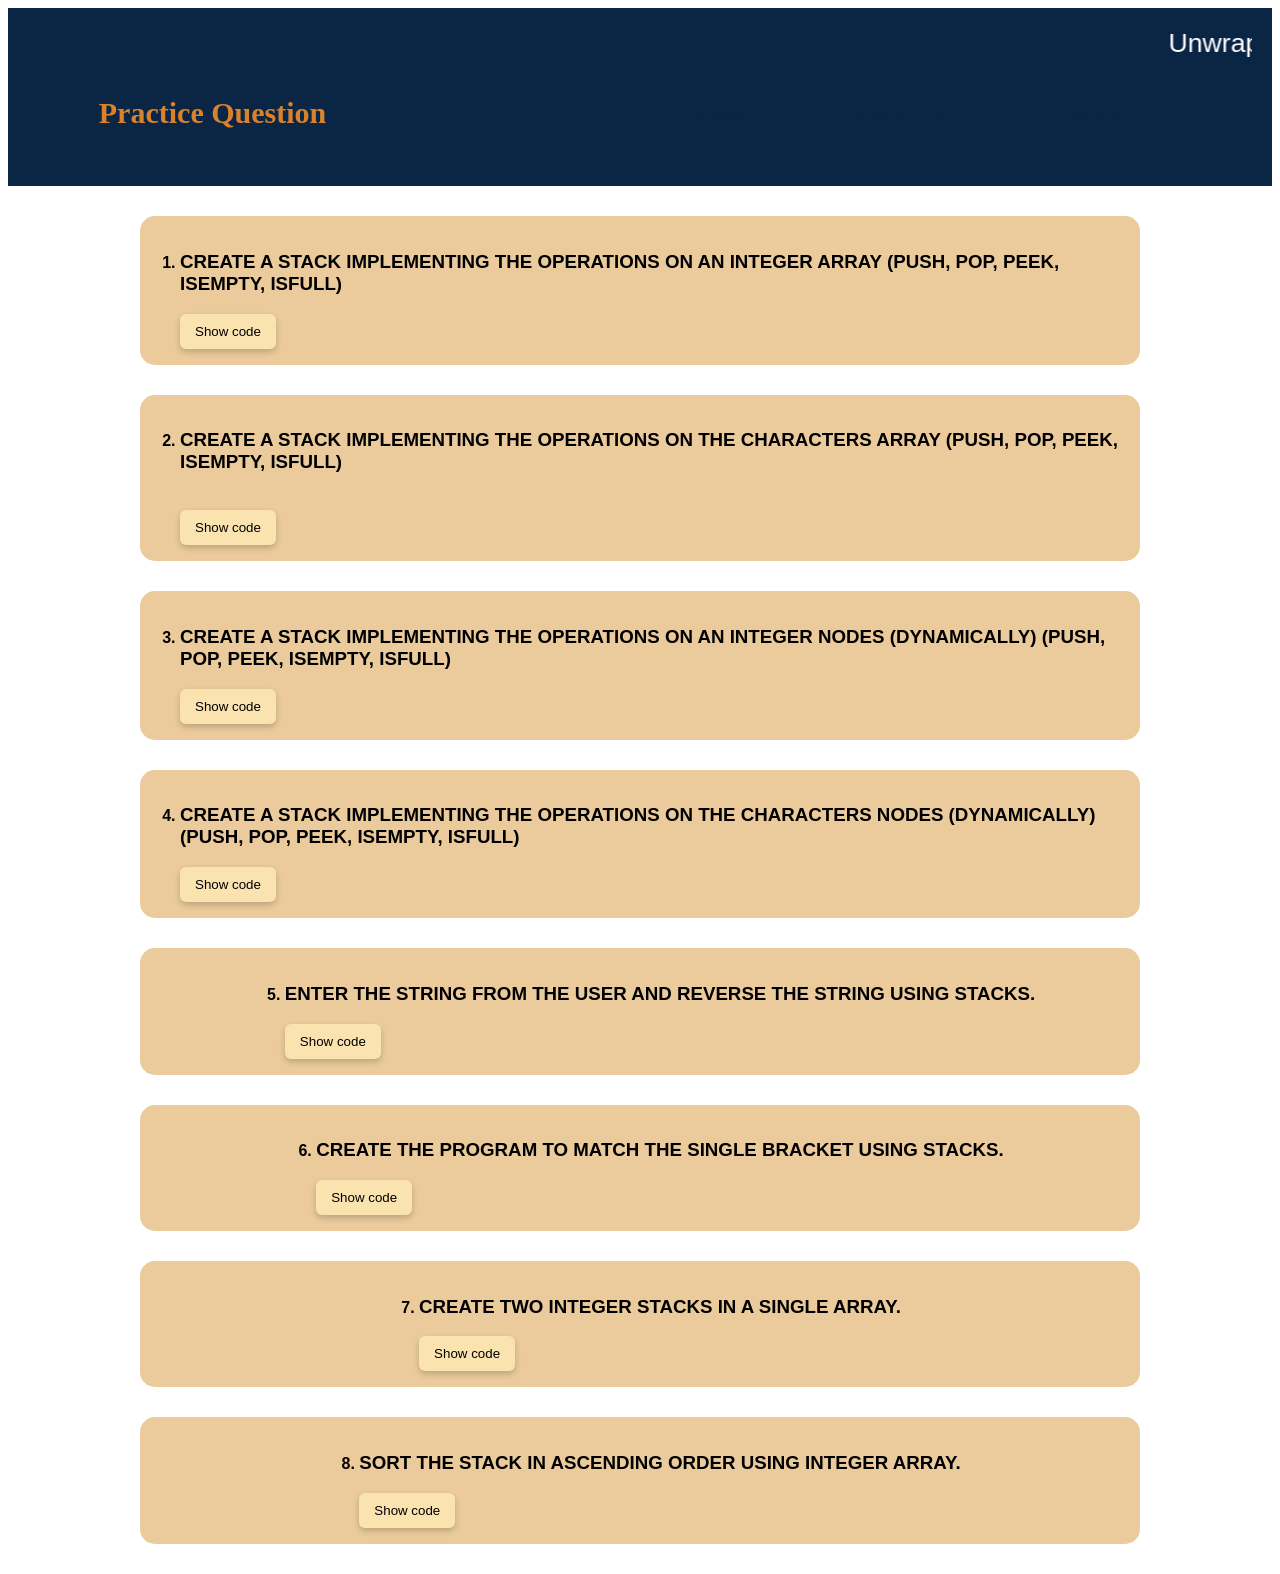
<file: stack.html>
<!DOCTYPE>
<html lang="en">
<head>
 
	<title> Inheritance</title>
	<link rel="stylesheet" href="styles.css">

</head>
<body>

<header>
   
      <marquee direction="left" loop="" behavior=scroll >Unwrap the Magic of Programming
            with C++ Language – Enchance Your Skills With Programming</marquee>
    

            <div class="header">
    <nav>
        <ul>   
            <li><strong>Practice Question</strong></li>
            <li><a href="index.html">Home</a></li>
            <li><a href="about.html">About Us</a></li>
            <li><a href="contact.html">Contact</a></li>
        </ul>
    </nav>
</div>

    
</header>


<!--1 question of Inheritance -->
<div class="ques">


<ol>
    <li><h3>CREATE A STACK IMPLEMENTING THE OPERATIONS ON AN INTEGER ARRAY
(PUSH, POP, PEEK, ISEMPTY, ISFULL) </h3></li>
<button onclick="Code('code1')">Show code</button>
<pre id="code1" style="display:none;">
<xmp>
#include <stdio.h>

int stack[5];
int top = -1;
 int SIZE = 5;

int isEmpty()
{
    if (top == -1)
    {
        return 1;
    }
    else
    {
        return 0;
    }
}

int isFull()
{
    if (top == SIZE - 1)
    {
        return 1;
    }
    else
    {
        return 0;
    }
}

void push(int x)
{
    if (isFull())
    {
        printf("Stack Overflow! The stack is full.\n");
        return;
    }
    top++;
    stack[top] = x;
    printf("%d pushed.\n", x);
}

void pop()
{
    if (isEmpty())
    {
        printf("Stack Underflow! The stack is empty.\n");
        return;
    }
    printf("%d popped.\n", stack[top]);
    top--;
}

void peek()
{
    if (isEmpty())
    {
        printf("The stack is empty.\n");
        return;
    }
    printf("Top element: %d\n", stack[top]);
}

int main()
{
    int choice, value;

    while (1)
    {
        printf("\nSTACK MENU\n");
        printf("1. Push\n");
        printf("2. Pop\n");
        printf("3. Peek\n");
        printf("4. IsEmpty\n");
        printf("5. IsFull\n");
        printf("6. Exit\n");
        printf("Enter your choice: ");
        scanf("%d", &choice);

        if (choice == 1)
        {
            printf("Enter the value to push: ");
            scanf("%d", &value);
            push(value);
        }
        else if (choice == 2)
        {
            pop();
        }
        else if (choice == 3)
        {
            peek();
        }
        else if (choice == 4)
        {
            if (isEmpty())
            {
                printf("Yes, the stack is empty.\n");
            }
            else
            {
                printf("No, the stack is not empty.\n");
            }
        }
        else if (choice == 5)
        {
            if (isFull())
            {
                printf("Yes, the stack is full.\n");
            }
            else
            {
                printf("No, the stack is not full.\n");
            }
        }
        else if (choice == 6)
        {
            printf("Exiting the program.\n");
            return 0;
        }
        else
        {
            printf("Invalid choice! Please try again.\n");
        }
    }
}
</xmp> 

</pre>
</ol>
</div>

<!--2 question of Inheritance -->
<div class="ques">
    <ol start="2">

    <li><h3> CREATE A STACK IMPLEMENTING THE OPERATIONS ON THE CHARACTERS ARRAY (PUSH, POP, PEEK, ISEMPTY, ISFULL)

</h3><br></li>
<button onclick="Code('code2')">Show code</button>
<pre id="code2" style="display:none;">
    <xmp>
#include <stdio.h>

int stack[5];
int top = -1;
 

int isEmpty()
{
    if (top == -1)
    {
        return 1;
    }
    else
    {
        return 0;
    }
}

int isFull()
{
    if (top == 4)
    {
        return 1;
    }
    else
    {
        return 0;
    }
}

void push(int ch)
{
    if (isFull())
    {
        printf("Stack Overflow The stack is full.\n");
        return;
    }
    top++;
    stack[top] = ch;
    printf("%c pushed.\n", ch);
}

void pop()
{
    if (isEmpty())
    {
        printf("Stack Underflow! The stack is empty.\n");
        return;
    }
    printf("%c popped.\n", stack[top]);
    top--;
}

void peek()
{
    if (isEmpty())
    {
        printf("The stack is empty.\n");
        return;
    }
    printf("Top element: %c\n", stack[top]);
}

int main()
{
    int choice;
    char ch;

    while (1)
    {
        printf("\nSTACK MENU\n");
        printf("1. Push\n");
        printf("2. Pop\n");
        printf("3. Peek\n");
        printf("4. IsEmpty\n");
        printf("5. IsFull\n");
        printf("6. Exit\n");
        printf("Enter your choice: ");
        scanf("%d", &choice);

        if (choice == 1)
        {
            printf("Enter the  character to push: ");
            scanf(" %c",&ch);
            push(ch);
        }
        else if (choice == 2)
        {
            pop();
        }
        else if (choice == 3)
        {
            peek();
        }
        else if (choice == 4)
        {
            if (isEmpty())
            {
                printf("Yes, the stack is empty.\n");
            }
            else
            {
                printf("No, the stack is not empty.\n");
            }
        }
        else if (choice == 5)
        {
            if (isFull())
            {
                printf("Yes, the stack is full.\n");
            }
            else
            {
                printf("No, the stack is not full.\n");
            }
        }
        else if (choice == 6)
        {
            printf("Exiting the program.\n");
            return 0;
        }
        else
        {
            printf("Invalid choice! Please try again.\n");
        }
    }
}

</xmp> 

</pre>
</div>

<!--3 question of Inheritance -->
<div class="ques">
    <ol start="3">
<li ><h3>CREATE A STACK IMPLEMENTING THE OPERATIONS ON AN INTEGER NODES (DYNAMICALLY)
(PUSH, POP, PEEK, ISEMPTY, ISFULL)
</h3></li>

<button onclick="Code('code3')">Show code</button>
<pre id="code3" style="display:none;">
    <xmp>
#include <stdio.h>
#include <stdlib.h>

struct Node
{
    int data;
    struct Node *next;
};

int isEmpty()
{
    if (start == NULL)
    {
        return 1;
    }
    else
    {
        return 0;
    }
}

int isFull()
{
    struct Node *test = (struct Node *)malloc(sizeof(struct Node));

    if (test == NULL)
    {
        return 1;
    }
    else
    {
        free(test);
        return 0;
    }
}

struct Node *start=NULL, *temp=NULL;

int menu(){
    int op=0;

    printf("\nEnter the option ,which operation you want to perform\n");
    printf("1.Push\n2.Pop\n3.Peek\n4.IsEmpty\n5.IsFull\n6.Exit\n");
    scanf("%d", &op);

    return op;
}

void push()
{
int value=0;

    temp = (struct Node *)malloc(sizeof(struct Node));

    if (temp != NULL)
    {
        printf("\nEnter the value you want in your stack\n");
        scanf("%d",&value);

        temp->data = value;
        temp->next = start;
        start = temp;
        
        printf("Node is made successfully");
        
    }
    else
    {
        printf("Memory didn't Allocate");
    }
}

void pop()
{
   
    if (start == NULL)
    {
        printf("\nStack is empty\n");
    }
    else
    {
        temp = start;
        printf("\nElement has been poped: %d", temp->data);
        start = temp->next;
        free(temp);
        
    }
}

void peek(){
    if(start==NULL){
        printf("Stack is empty");
    }

    else{
        printf("Data of the last node you entred: %d", start->data);
    }
}

int main()
{
    
    int op;
    

    while (1)
    {
        op=menu();
        if (op == 1)
        {
            push();
        }

        else if (op == 2)
        {
            pop();
        }

        else if(op==3){
            peek();
        }

        else if (op == 4)
{
    if (isEmpty())
    {
        printf("Stack is empty\n");
    }
    else
    {
        printf("Stack is not empty\n");
    }
}

else if (op == 5)
{
    if (isFull())
    {
        printf("Stack is full\n");
    }
    else
    {
        printf("Stack is not full\n");
    }
}

else if (op == 6)
{
    printf("Exiting....\n");
    break;
}
    }
    
}

</xmp> 
<hr>

</pre>
</ol>   
</div>


<!--4 question of Inheritance -->
<div class="ques">
    <ol start="4">
<li ><h3>CREATE A STACK IMPLEMENTING THE OPERATIONS ON THE CHARACTERS NODES 
(DYNAMICALLY) (PUSH, POP, PEEK, ISEMPTY, ISFULL)
</h3></li>

<button onclick="Code('code4')">Show code</button>
<pre id="code4" style="display:none;">
    <xmp>
#include <stdio.h>
#include <stdlib.h>

struct Node
{
    char data;
    struct Node *next;
};

struct Node *start=NULL, *temp=NULL;

int isEmpty()
{
    if (start == NULL)
    {
        return 1;
    }
    else
    {
        return 0;
    }
}

int isFull()
{
    struct Node *test = (struct Node *)malloc(sizeof(struct Node));

    if (test == NULL)
    {
        return 1;
    }
    else
    {
        free(test);
        return 0;
    }
}

int menu(){
    int op=0;

    printf("\nEnter the option ,which operation you want to perform\n");
    printf("1.Push\n 2.Pop\n 3.Peek \n 4.Exit\n");
    scanf("%d", &op);

    return op;
}

void push()
{
char ch;

    temp = (struct Node *)malloc(sizeof(struct Node));

    if (temp != NULL)
    {
        printf("\nEnter the character you want in your stack\n");
        scanf(" %c",&ch);

        temp->data = ch;
        temp->next = start;
        start = temp;
        
        printf("Node is made successfully");
        
    }
    else
    {
        printf("Memory didn't Allocate");
    }
}

void pop()
{
   
    if (start == NULL)
    {
        printf("\nStack is empty\n");
    }
    else
    {
        temp = start;
        printf("\nElement has been poped: %c", temp->data);
        start = temp->next;
        free(temp);
        
    }
}

void peek(){
    if(start==NULL){
        printf("Stack is empty");
    }

    else{
        printf("Data of the last node you entred: %c", start->data);
    }
}

int main()
{
    
    int op;
    

    while (1)
    {
        op=menu();
        if (op == 1)
        {
            push();
        }

        else if (op == 2)
        {
            pop();
        }

        else if(op==3){
            peek();
        }

        else if(op==4){
            printf("Exting....");
            break;
        }

        else{
            printf("Invalid option");
        }
    }
    
}
</xmp>
 


</pre>
</ol>   
</div>

<!--5 question of Inheritance -->
<div class="ques">


<ol start="5">
    <li><h3>ENTER THE STRING FROM THE USER AND REVERSE THE STRING USING STACKS.</h3></li>
<button onclick="Code('code5')">Show code</button>
<pre id="code5" style="display:none;">
    <xmp>
#include <stdio.h>
#include <string.h>
int top = -1;
char stack[50];

void push(char c)
{
    top++;
    stack[top] = c;
}

char pop()
{
    char c = stack[top];
    top--;
    return c;
}

int main()
{
    char str[50];
    int len = 0, i = 0;
    
    printf("Enter a string: ");
    gets(str);

    len = strlen(str);

    for (i = 0; i < len; i++)
    {
        push(str[i]);
    }

    for (i = 0; i < len; i++)
{
    str[i] = pop();
}

    printf("Reversed order of the string is %s\n", str);

    return 0;
}

</xmp> 
</pre>
</ol>
</div>

<!--6 question of Inheritance -->
<div class="ques">


<ol start="6">
    <li><h3>CREATE THE PROGRAM TO MATCH THE SINGLE BRACKET USING STACKS.

</h3></li>
<button onclick="Code('code6')">Show code</button>
<pre id="code6" style="display:none;">
<xmp>
#include <stdio.h>
#include <string.h>

char stack[50];
int top = -1;

void push(char c)
{
    top++;
    stack[top] = c;
}

void pop()
{
    top--;
}

int main()
{
    char str[50];
    int i, len;
    int error = 0;

    printf("Enter an expression: ");
    fgets(str, 50, stdin);

    len = strlen(str);

    for (i = 0; i < len; i++)
    {
        if (str[i] == '(')
        {
            push(str[i]);
        }
        else if (str[i] == ')')
        {
            if (top == -1)
            {
                error = 1;
                break;
            }
            else
            {
                pop();
            }
        }
    }

    if (error == 0 && top == -1)
    {
        printf("Brackets are balanced.\n");
    }
    else
    {
        printf("Brackets are NOT balanced.\n");
    }

    return 0;
}
</xmp> 
</pre>
</ol>
</div>


<!--7 question of Inheritance -->
<div class="ques">


<ol start="7">
    <li><h3>CREATE TWO INTEGER STACKS IN A SINGLE ARRAY.
</h3></li>
<button onclick="Code('code7')">Show code</button>
<pre id="code7" style="display:none;">
<xmp>
#include<stdio.h>
#define SIZE 10

int arr[SIZE];
int top1=-1;
int top2=SIZE;

int menu(){
    int op;
    printf("\nEnter the option ,which operation you want to perform\n");
    printf("1.Push1\n 2.Pop1\n 3.Push2 \n 4.Pop2\n 5.Exit...\n");
    scanf("%d", &op);
    return op;
}
void push1(int value){
    if(top1+1==top2){
        printf("Stack 1 OverFlow\n");
    }
    else{
        top1++;
        arr[top1]=value;
    }
}

void push2(int value){
if(top2-1==top1){
        printf("Stack 2 OverFlow\n");
    }
    else{
        top2--;
        arr[top2]=value;
    }
}

void pop1(){
    if(top1==-1){
        printf("Stack 1 is underflow\n");
    }

    else{
        printf("%d is the value has been poped from stack 1\n",arr[top1]);
        top1--;
    }
}

void pop2(){
    if(top2==SIZE){
        printf("Stack 2 is underflow\n");
    }

    else{
        printf("%d is the value has been poped from stack 2\n",arr[top2]);
        top2++;
    }
}

int main(){
    int op,value;
    

        while (1)
    {
        op=menu();
        if (op == 1)
        {
            printf("Enter the value you wan to store in stack 1: ");
            scanf("%d",&value);
            push1(value);
        }

        else if (op == 2)
        {
            pop1();
        }

        else if(op==3){

            printf("Enter the value you wan to store in stack 2: ");
            scanf("%d",&value);
            push2(value);
        }

        else if(op==4){
            pop2();
        }

        else if(op==5){
            printf("Exiting.....");
            break;
        }

        else{
            printf("Invalid option");
        }
    }
    
}

</xmp> 


</pre>
</ol>
</div>

<!--8 question of Inheritance -->
<div class="ques">


<ol start="8">
    <li><h3>SORT THE STACK IN ASCENDING ORDER USING INTEGER ARRAY.
</h3></li>
<button onclick="Code('code8')">Show code</button>
<pre id="code8" style="display:none;">
<xmp>
#include <stdio.h>

int stack[50];
int top = -1;

int temp[50];
int topT = -1;

void push(int x)
{
    top++;
    stack[top] = x;
}

int pop()
{
    int x = stack[top];
    top--;
    return x;
}

void pushT(int x)
{
    topT++;
    temp[topT] = x;
}

int popT()
{
    int x = temp[topT];
    topT--;
    return x;
}

void sortStack()
{
    int x, i;

    while (top != -1)
    {
        x = pop();

        while (topT != -1 && temp[topT] > x)
        {
            push(popT());
        }

        pushT(x);
    }


    for (i = 0; i <= topT; i++)
    {
        stack[i] = temp[i];
    }
    top = topT;
    topT = -1;
}

int main()
{
    int n, i, value;

    printf("How many elements? ");
    scanf("%d", &n);

    for (i = 0; i < n; i++)
    {
        printf("Enter element %d: ", i + 1);
        scanf("%d", &value);
        push(value);
    }

    sortStack();

    printf("Sorted stack (bottom to top): ");
    for (i = 0; i <= top; i++)
    {
        printf("%d ", stack[i]);
    }
    printf("\n");

    return 0;
}
</xmp> 

</pre>
</ol>
</div>

<script src="script.js"></script>
</body>

</html
</file>
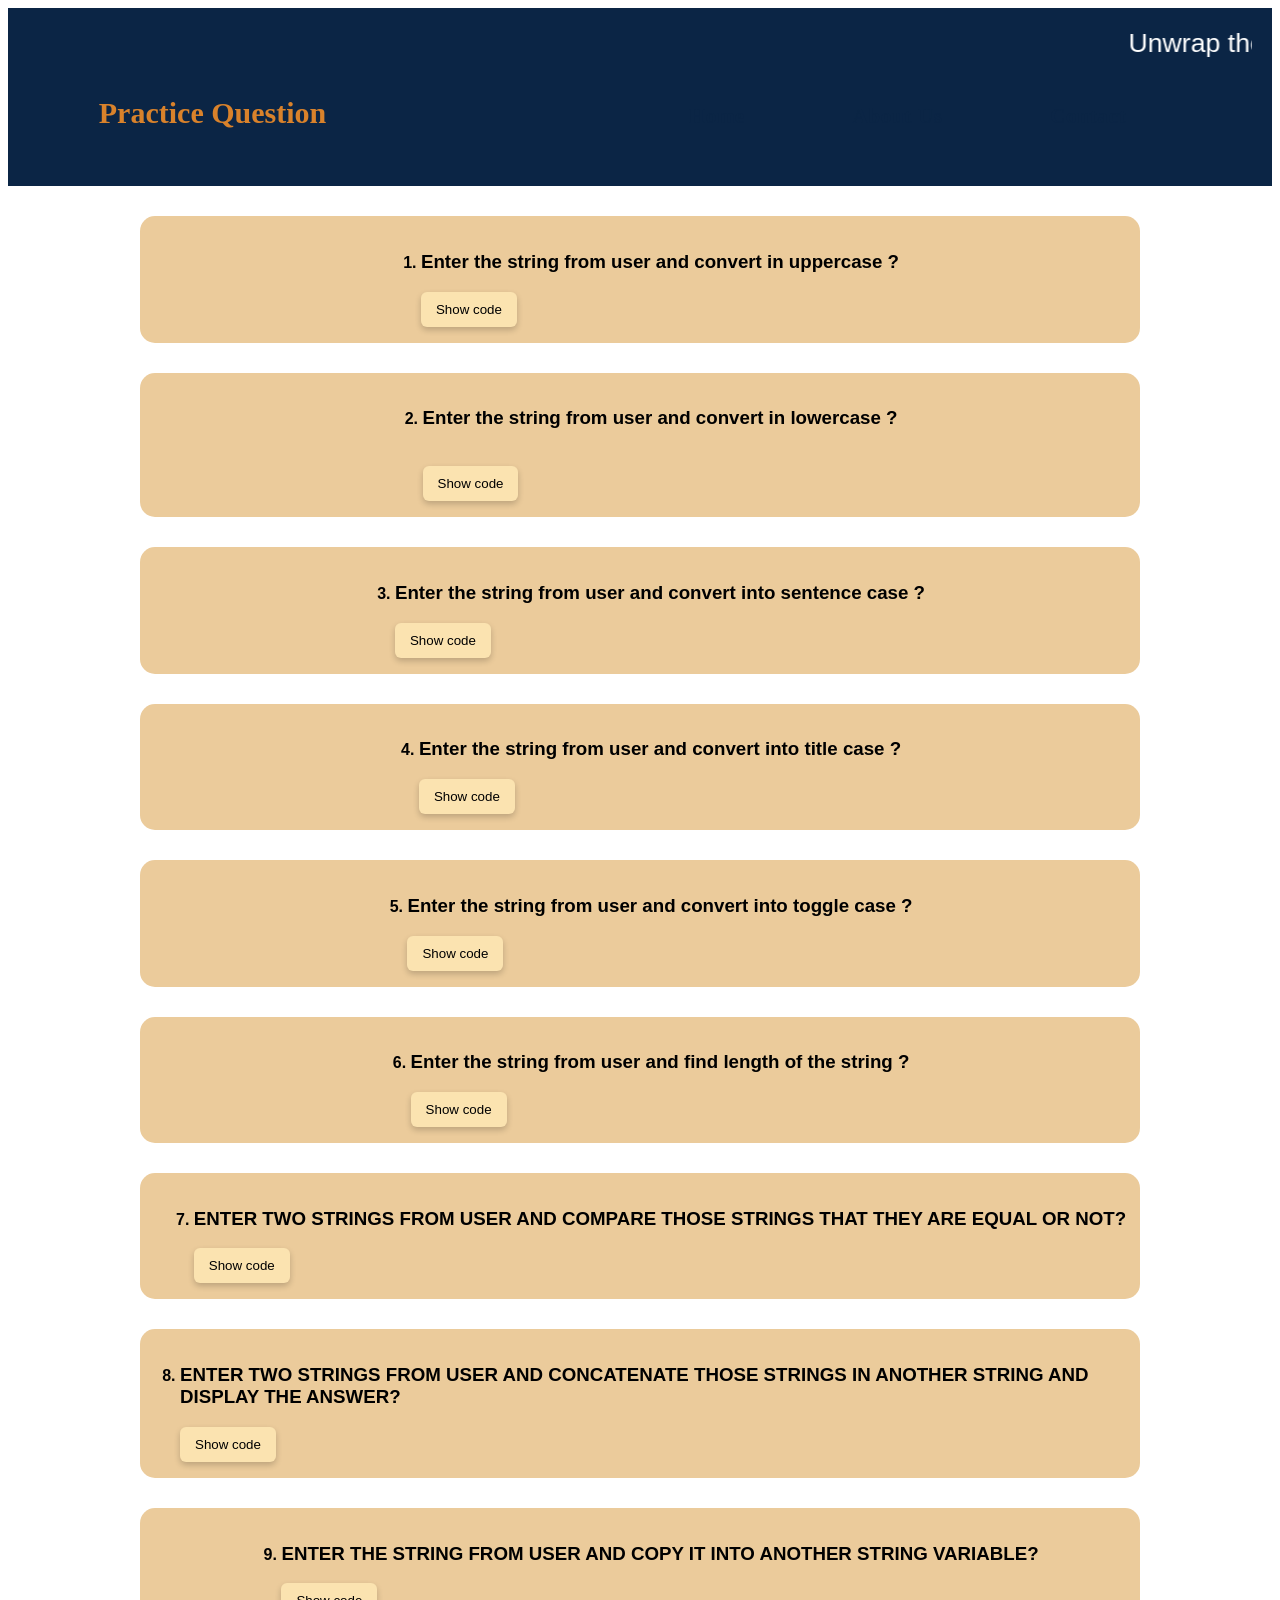
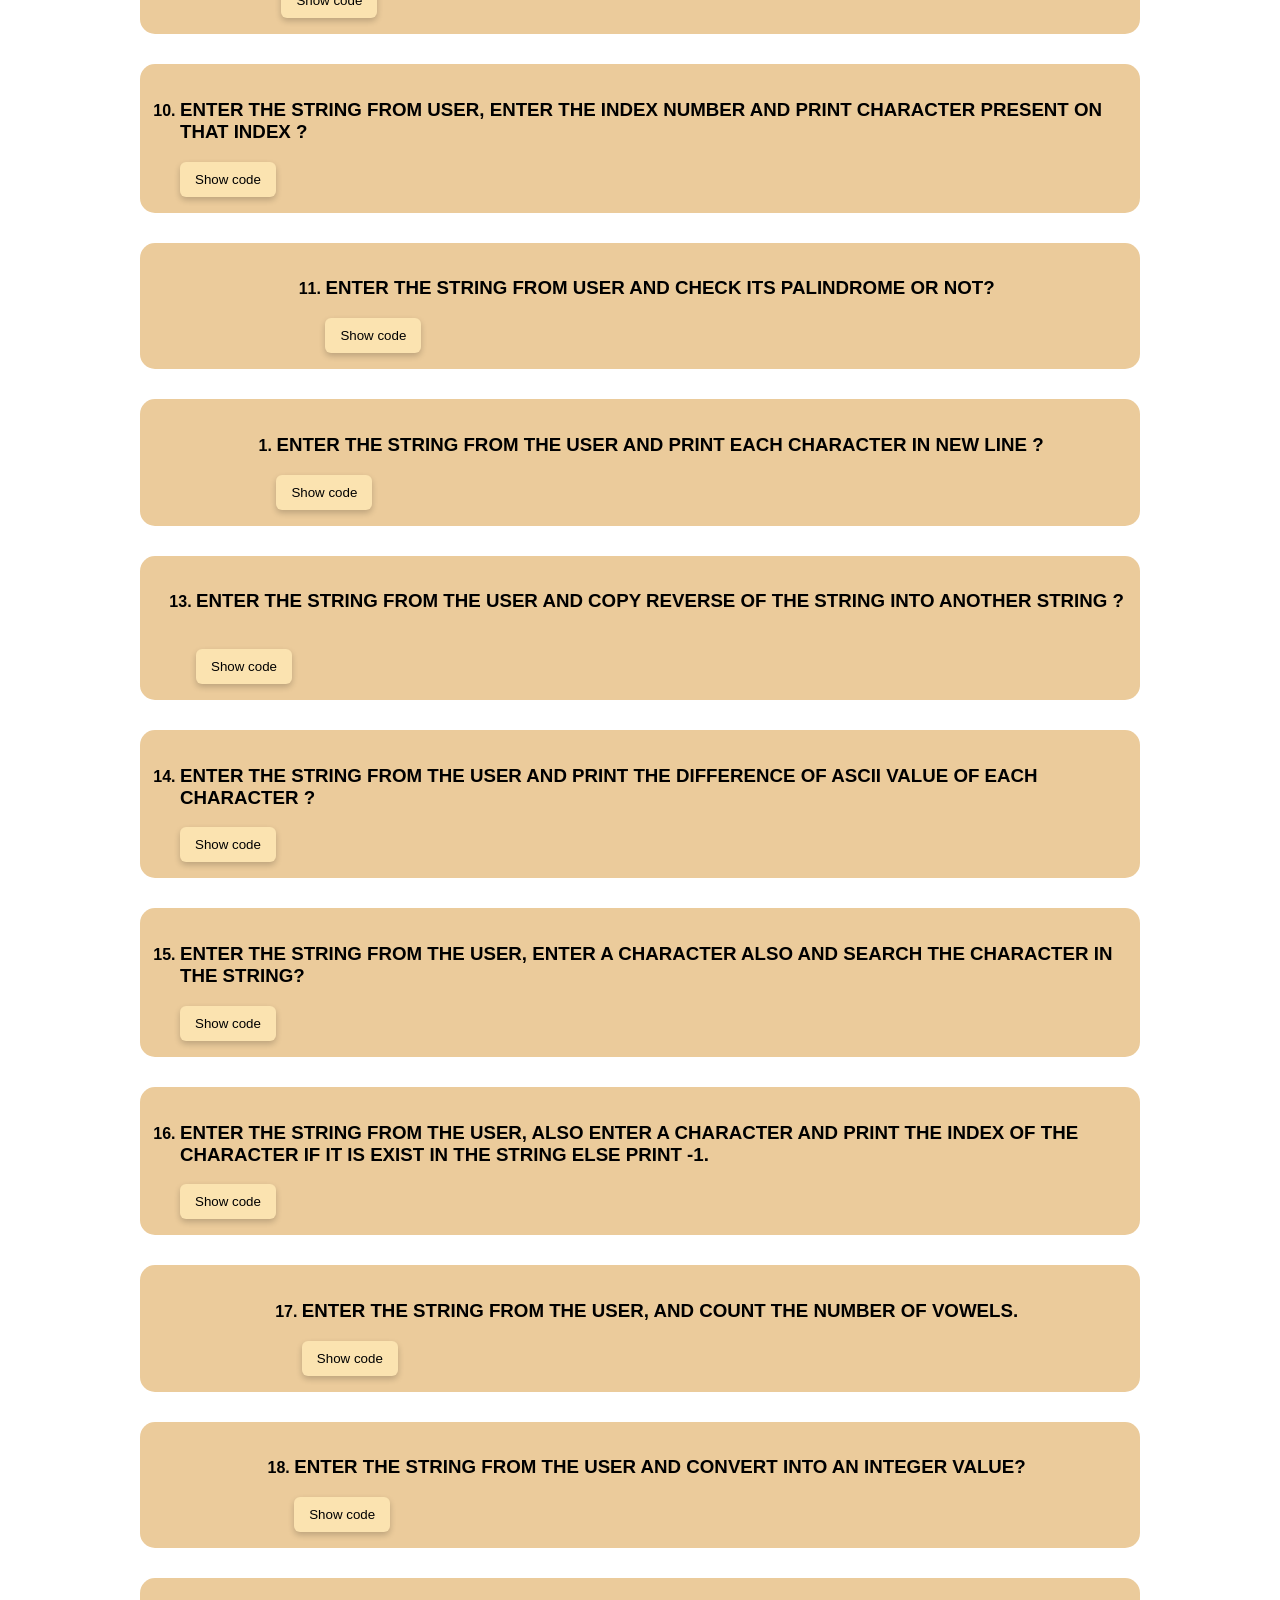
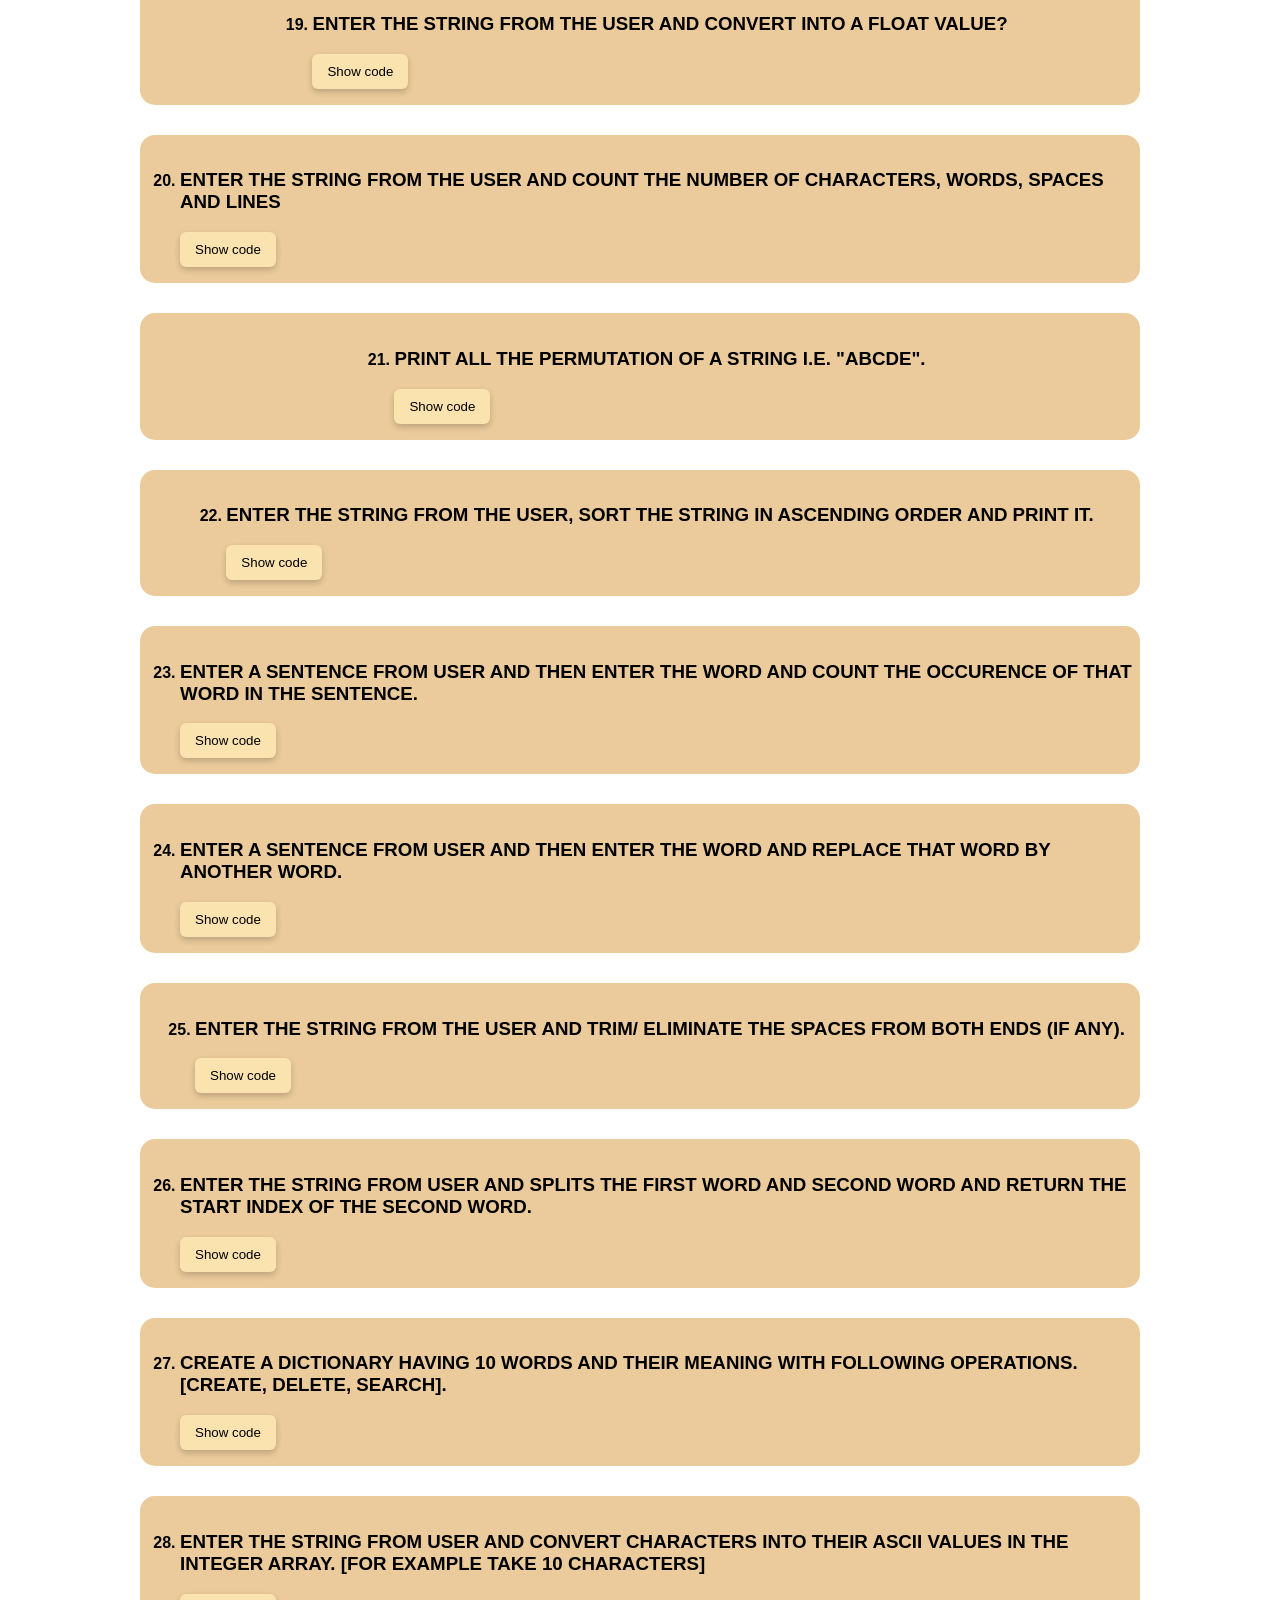
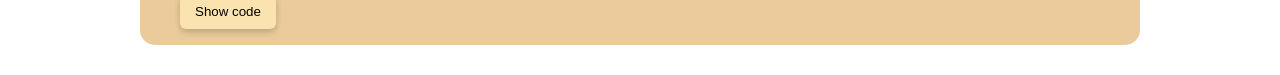
<file: Strings.html>
<!DOCTYPE>
<html lang="en">
<head>
 
	<title> Strings </title>
	<link rel="stylesheet" href="styles.css">

</head>
<body>

<header>
   
      <marquee direction="left" loop="" behavior=scroll >Unwrap the Magic of Programming
            with C Language – Enchance Your Skills With Programming</marquee>
    

    
<div class="header">
    <nav>
        <ul>   
            <li><strong>Practice Question</strong></li>
            <li><a href="index.html">Home</a></li>
            <li><a href="about.html">About Us</a></li>
            <li><a href="contact.html">Contact</a></li>
        </ul>
    </nav>
</div>


    
</header>


<!--1 question of Strings -->
<div class="ques">


<ol>
    <li><h3>Enter the string from user and convert in uppercase ?</h3></li>
<button onclick="Code('code1')">Show code</button>
<pre id="code1" style="display:none;">
<xmp>
#include <stdio.h>
int main(){
    char str[100];
    printf("enter the string: ");
    gets(str);
    for(int i=0;str[i]!='\0';i++){
        if(str[i]>='a'&&str[i]<='z'){
            str[i]=str[i]-32;
        }
    }
    printf("uppercase string is: %s",str);
    return 0;
}
</xmp> 
</pre>
</ol>
</div>

<!--2 question of Strings -->
<div class="ques">
    <ol start="2">

    <li><h3>Enter the string from user and convert in lowercase ?</h3><br></li>
<button onclick="Code('code2')">Show code</button>
<pre id="code2" style="display:none;">
    <xmp>
#include <stdio.h>
int main(){
    char str[100];
    printf("enter the string: ");
    gets(str);
    for(int i=0;str[i]!='\0';i++){
        if(str[i]>='A'&&str[i]<='Z'){
            str[i]=str[i]+32;
        }
    }
    printf("lowercase string is: %s",str);
    return 0;
}
</xmp>
<hr>
<h2>OUTPUT: </h2>
Enter string: hello
After swapping: ehllo
</pre>
</div>

<!--3 question of Strings -->
<div class="ques">
    <ol start="3">
<li ><h3>Enter the string from user and convert into sentence case ?
</h3></li>

<button onclick="Code('code3')">Show code</button>
<pre id="code3" style="display:none;">
    <xmp>
#include <stdio.h>
int main(){
    char str[100];
    printf("enter the string: ");
    gets(str);
    if(str[0]>='a'&&str[0]<='z'){
        str[0]=str[0]-32;
    }
    for(int i=1;str[i]!='\0';i++){
        if(str[i]>='A'&&str[i]<='Z'){
            str[i]=str[i]+32;
        }
    }
    printf("sentence case is: %s",str);
    return 0;
}
</xmp>
</pre>
</ol>   
</div>


<!--4 question of Strings -->
<div class="ques">
    <ol start="4">
<li ><h3>Enter the string from user and convert into title case ?</h3></li>

<button onclick="Code('code4')">Show code</button>
<pre id="code4" style="display:none;">
    <xmp>
#include <stdio.h>
int main(){
    char str[100];
    printf("enter the string: ");
    gets(str);
    if(str[0]>='a'&&str[0]<='z'){
        str[0]=str[0]-32;
    }
    for(int i=1;str[i]!='\0';i++){
        if(str[i-1]==' '&&str[i]>='a'&&str[i]<='z'){
            str[i]=str[i]-32;
        }
        else if(str[i]>='A'&&str[i]<='Z'){
            str[i]=str[i]+32;
        }
    }
    printf("title case is: %s",str);
    return 0;
}
</xmp>

</pre>
</ol>   
</div>

<!--5 question of Strings -->
<div class="ques">


<ol start="5">
    <li><h3>Enter the string from user and convert into toggle case ?</h3></li>
<button onclick="Code('code5')">Show code</button>
<pre id="code5" style="display:none;">
    <xmp>
#include <stdio.h>
int main(){
    char str[100];
    printf("enter the string: ");
    gets(str);
    for(int i=0;str[i]!='\0';i++){
        if(str[i]>='a'&&str[i]<='z'){
            str[i]=str[i]-32;
        }
        else if(str[i]>='A'&&str[i]<='Z'){
            str[i]=str[i]+32;
        }
    }
    printf("toggle case is: %s",str);
    return 0;
}
</xmp>
<hr>
</pre>
</ol>
</div>

<!--6 question of Strings -->
<div class="ques">


<ol start="6">
    <li><h3>Enter the string from user and find length of the string ?</h3></li>
<button onclick="Code('code6')">Show code</button>
<pre id="code6" style="display:none;">
<xmp>
#include <stdio.h>
int main(){
    char str[100];
    int count=0;
    printf("enter the string: ");
    gets(str);
    for(int i=0;str[i]!='\0';i++){
        count++;
    }
    printf("length of the string is: %d",count);
    return 0;
}
</xmp>

</pre>
</ol>
</div>


<!--7 question of Strings -->
<div class="ques">


<ol start="7">
    <li><h3>ENTER TWO STRINGS FROM USER AND COMPARE THOSE STRINGS THAT THEY ARE EQUAL OR NOT?</h3></li>
<button onclick="Code('code7')">Show code</button>
<pre id="code7" style="display:none;">
<xmp>
#include<stdio.h>
#include<string.h>

int main(){
    char str1[50],str2[50];
    printf("enter first string: ");
    gets(str1);
    printf("enter second string: ");
    gets(str2);
    if(strcmp(str1,str2)==0){
        printf("strings are equal");
    }
    else{
        printf("strings are not equal");
    }
    return 0;
}

</xmp>

</pre>
</ol>
</div>

<!--8 question of Strings -->
<div class="ques">


<ol start="8">
    <li><h3>ENTER TWO STRINGS FROM USER AND CONCATENATE THOSE STRINGS IN ANOTHER STRING AND DISPLAY THE ANSWER?</h3></li>
<button onclick="Code('code8')">Show code</button>
<pre id="code8" style="display:none;">
<xmp>
#include<stdio.h>
#include<string.h>
int main(){
    char str1[50],str2[50],str3[100];
    printf("enter first string: ");
    gets(str1);
    printf("enter second string: ");
    gets(str2);
    strcpy(str3,str1);
    strcat(str3,str2);
    printf("concatenated string is: %s",str3);
    return 0;
}

</xmp>
</pre>
</ol>
</div>


<!--9 question of Strings -->
<div class="ques">


<ol start="9">
    <li><h3>ENTER THE STRING FROM USER AND COPY IT INTO ANOTHER STRING VARIABLE?</h3></li>
<button onclick="Code('code9')">Show code</button>
<pre id="code9" style="display:none;">
<xmp>
#include<stdio.h>
#include<string.h>
int main(){
    char str1[50],str2[50];
    printf("enter the string: ");
    gets(str1);
    strcpy(str2,str1);
    printf("copied string is: %s",str2);
    return 0;
}
</xmp>
</pre>
</ol>
</div>


<!--10 question of Strings -->
<div class="ques">


<ol start="10">
    <li><h3>ENTER THE STRING FROM USER, ENTER THE INDEX NUMBER AND PRINT CHARACTER PRESENT ON THAT INDEX ?</h3></li>
<button onclick="Code('code10')">Show code</button>
<pre id="code10" style="display:none;">
<xmp>
#include<stdio.h>
int main(){
    char str[50];
    int x;
    printf("enter the string: ");
    gets(str);
    printf("enter index number: ");
    scanf("%d",&x);
    if(x>=0&&str[x]!='\0'){
        printf("character at index %d is: %c",x,str[x]);
    }
    else{
        printf("invalid index");
    }
    return 0;
}
</xmp>
</pre>
</ol>
</div>


<!--11 question of Strings -->
<div class="ques">


<ol start="11">
    <li><h3>ENTER THE STRING FROM USER AND CHECK ITS PALINDROME OR NOT?
</h3></li>
<button onclick="Code('code11')">Show code</button>
<pre id="code11" style="display:none;">
<xmp>
 #include<stdio.h>
#include<string.h>
int main(){
    char str[50];
    int i,l,flag=0;
    printf("enter the string: ");
    gets(str);
    l=strlen(str);
    for(i=0;i<l/2;i++){
        if(str[i]!=str[l-i-1]){
            flag=1;
            break;
        }
    }
    if(flag==0){
        printf("string is palindrome");
    }
    else{
        printf("string is not palindrome");
    }
    return 0;
}
</xmp>
<hr>
<h2>OUTPUT: </h2>
Enter string: Hello, how are you?
Punctuation count: 2
</pre>
</ol>
</div>


<!--12 question of Strings -->
<div class="ques">


<ol>
    <li><h3>ENTER THE STRING FROM THE USER AND PRINT EACH CHARACTER IN NEW LINE ?</h3></li>
<button onclick="Code('code12')">Show code</button>
<pre id="code12" style="display:none;">
<xmp>
#include<stdio.h>
int main(){
    char s[50];
    int i;
    printf("enter the string: ");
    gets(s);
    for(i=0;s[i]!='\0';i++){
        printf("%c\n",s[i]);
    }
    return 0;
}

</xmp> 
</pre>
</ol>
</div>

<!--13 question of Strings -->
<div class="ques">
    <ol start="13">

    <li><h3>ENTER THE STRING FROM THE USER AND COPY REVERSE OF THE STRING INTO ANOTHER STRING ?</h3><br></li>
<button onclick="Code('code13')">Show code</button>
<pre id="code13" style="display:none;">
    <xmp>
#include<stdio.h>
#include<string.h>
int main(){
    char s[50],s2[50];
    int i,l;
    printf("enter the string: ");
    gets(s);
    l=strlen(s);
    for(i=0;i<l;i++){
        s2[i]=s[l-i-1];
    }
    s2[i]='\0';
    printf("reverse string is: %s",s2);
    return 0;
}
</xmp>
</pre>
</div>

<!--14 question of Strings -->
<div class="ques">
    <ol start="14">
<li ><h3>ENTER THE STRING FROM THE USER AND PRINT THE DIFFERENCE OF ASCII VALUE OF EACH CHARACTER ?
</h3></li>

<button onclick="Code('code14')">Show code</button>
<pre id="code14" style="display:none;">
    <xmp>
#include<stdio.h>
int main(){
    char s[50];
    int i;
    printf("enter the string: ");
    gets(s);
    for(i=0;s[i]!='\0'-1;i++){
        printf("%d\n",s[i]-s[i+1]);
    }
    return 0;
}
</xmp>

</pre>
</ol>   
</div>


<!--15 question of Strings -->
<div class="ques">
    <ol start="15">
<li ><h3>ENTER THE STRING FROM THE USER, ENTER A CHARACTER ALSO AND SEARCH THE CHARACTER IN THE STRING?</h3></li>

<button onclick="Code('code15')">Show code</button>
<pre id="code15" style="display:none;">
    <xmp>
#include<stdio.h>
int main(){
    char s[50],x;
    int i,f=0;
    printf("enter the string: ");
    gets(s);
    printf("enter character to search: ");
    scanf("%c",&x);
    for(i=0;s[i]!='\0';i++){
        if(s[i]==x){
            f=1;
            break;
        }
    }
    if(f==1){
        printf("character found");
    }
    else{
        printf("character not found");
    }
    return 0;
}
</xmp>
</pre>
</ol>   
</div>

<!--16 question of Strings -->
<div class="ques">


<ol start="16">
    <li><h3>ENTER THE STRING FROM THE USER, ALSO ENTER A CHARACTER AND PRINT THE INDEX OF THE CHARACTER IF IT IS EXIST IN THE STRING ELSE PRINT -1.</h3></li>
<button onclick="Code('code16')">Show code</button>
<pre id="code16" style="display:none;">
    <xmp>
#include<stdio.h>
int main(){
    char s[50],x;
    int i,f=-1;
    printf("enter the string: ");
    gets(s);
    printf("enter character: ");
    scanf(" %c",&x);
    for(i=0;s[i]!='\0';i++){
        if(s[i]==x){
            f=i;
            break;
        }
    }
    printf("%d",f);
    return 0;
}
</xmp>
</pre>
</ol>
</div>

<!--17 question of Strings -->
<div class="ques">


<ol start="17">
    <li><h3>ENTER THE STRING FROM THE USER, AND COUNT THE NUMBER OF VOWELS.</h3></li>
<button onclick="Code('code17')">Show code</button>
<pre id="code17" style="display:none;">
<xmp>
#include<stdio.h>
int main(){
    char s[50];
    int i,c=0;
    printf("enter the string: ");
    gets(s);
    for(i=0;s[i]!='\0';i++){
        if(s[i]=='a'||s[i]=='e'||s[i]=='i'||s[i]=='o'||s[i]=='u'||
           s[i]=='A'||s[i]=='E'||s[i]=='I'||s[i]=='O'||s[i]=='U'){
            c++;
        }
    }
    printf("number of vowels: %d",c);
    return 0;
}

</xmp>

</pre>
</ol>
</div>


<!--18 question of Strings -->
<div class="ques">


<ol start="18">
    <li><h3>ENTER THE STRING FROM THE USER AND CONVERT INTO AN INTEGER VALUE?</h3></li>
<button onclick="Code('code18')">Show code</button>
<pre id="code18" style="display:none;">
<xmp>

            max = count;
            maxc = str[i];
        }

        if(count < min)
        {#include<stdio.h>
int main(){
    char s[50];
    int i,x=0;
    printf("enter the string: ");
    gets(s);
    for(i=0;s[i]!='\0';i++){
        x=x*10+(s[i]-'0');
    }
    printf("integer value is: %d",x);
    return 0;
}
</xmp>
</pre>
</ol>
</div>

<!--19 question of Strings -->
<div class="ques">


<ol start="19">
    <li><h3>ENTER THE STRING FROM THE USER AND CONVERT INTO A FLOAT VALUE?</h3></li>
<button onclick="Code('code19')">Show code</button>
<pre id="code19" style="display:none;">
<xmp>
#include<stdio.h>
int main(){
    char s[50];
    int i=0;
    float x=0.0,p=0.1;
    printf("enter the string: ");
    gets(s);
    while(s[i]!='.' && s[i]!='\0'){
        x=x*10+(s[i]-'0');
        i++;
    }
    if(s[i]=='.'){
        i++;
        while(s[i]!='\0'){
            x=x+(s[i]-'0')*p;
            p=p/10;
            i++;
        }
    }
    printf("float value is: %f",x);
    return 0;
}
</xmp>
<hr>
<h2>OUTPUT: </h2>
Enter string: hello
olleh
</pre>
</ol>
</div>


<!--20 question of Strings -->
<div class="ques">


<ol start="20">
    <li><h3>ENTER THE STRING FROM THE USER AND COUNT THE NUMBER OF CHARACTERS, WORDS, SPACES AND LINES</h3></li>
<button onclick="Code('code20')">Show code</button>
<pre id="code20" style="display:none;">
<xmp>
#include<stdio.h>
int main(){
    char s[500];
    int i,c=0,w=0,sp=0,l=1,f=0;
    printf("enter the string: ");
    gets(s);
    for(i=0;s[i]!='\0';i++){
        c++;
        if(s[i]==' '){
            sp++;
            f=0;
        }
        else if(s[i]=='\n'){
            l++;
            f=0;
        }
        else if(f==0){
            w++;
            f=1;
        }
    }
    printf("characters: %d\n",c);
    printf("words: %d\n",w);
    printf("spaces: %d\n",sp);
    printf("lines: %d",l);
    return 0;
}
</xmp>
<hr>
<h2>OUTPUT: </h2>
Enter string: hello
Duplicate characters: l 
</pre>
</ol>
</div>


<!--21 question of Strings -->
<div class="ques">


<ol start="21">
    <li><h3>PRINT ALL THE PERMUTATION OF A STRING I.E. "ABCDE".</h3></li>
<button onclick="Code('code21')">Show code</button>
<pre id="code21" style="display:none;">
<xmp>
#include<stdio.h>
#include<string.h>
void swap(char *a,char *b){
    char t=*a;
    *a=*b;
    *b=t;
}
void perm(char s[],int l,int r){
    int i;
    if(l==r){
        printf("%s\n",s);
    }
    else{
        for(i=l;i<=r;i++){
            swap(&s[l],&s[i]);
            perm(s,l+1,r);
            swap(&s[l],&s[i]);
        }
    }
}
int main(){
    char s[50];
    printf("enter the string: ");
    gets(s);
    perm(s,0,strlen(s)-1);
    return 0;
}
</xmp>
</pre>
</ol>
</div>


<!--22 question of Strings -->
<div class="ques">


<ol start="22">
    <li><h3>ENTER THE STRING FROM THE USER, SORT THE STRING IN ASCENDING ORDER AND PRINT IT.</h3></li>
<button onclick="Code('code22')">Show code</button>
<pre id="code22" style="display:none;">
<xmp>
#include<stdio.h>
#include<string.h>
int main(){
    char s[50],t;
    int i,j,l;
    printf("enter the string: ");
    gets(s);
    l=strlen(s);
    for(i=0;i<l;i++){
        for(j=i+1;j<l;j++){
            if(s[i]>s[j]){
                t=s[i];
                s[i]=s[j];
                s[j]=t;
            }
        }
    }
    printf("sorted string is: %s",s);
    return 0;
}
</xmp>

</pre>
</ol>
</div>


<!--23 question of Strings -->
<div class="ques">


<ol start="23">
    <li><h3>ENTER A SENTENCE FROM USER AND THEN ENTER THE WORD AND COUNT THE OCCURENCE OF THAT WORD IN THE SENTENCE.</h3></li>
<button onclick="Code('code23')">Show code</button>
<pre id="code23" style="display:none;">
<xmp>
#include<stdio.h>
#include<string.h>
int main(){
    char s[100],w[50],t[50];
    int i,j,c=0,k;
    printf("enter the sentence: ");
    gets(s);
    printf("enter the word: ");
    gets(w);
    for(i=0;s[i]!='\0';i++){
        j=0;
        while(s[i]!=' ' && s[i]!='\0'){
            t[j]=s[i];
            j++;
            i++;
        }
        t[j]='\0';
        if(strcmp(t,w)==0){
            c++;
        }
    }
    printf("occurrence: %d",c);
    return 0;
}

</xmp>

</pre>
</ol>
</div>


<!--24 question of Strings -->
<div class="ques">


<ol start="24">
    <li><h3>ENTER A SENTENCE FROM USER AND THEN ENTER THE WORD AND REPLACE THAT WORD BY ANOTHER WORD.</h3></li>
<button onclick="Code('code24')">Show code</button>
<pre id="code24" style="display:none;">
<xmp>
#include<stdio.h>
#include<string.h>
int main(){
    char s[100],w[50],r[50],t[50],ans[100];
    int i,j,k=0;
    printf("enter the sentence: ");
    gets(s);
    printf("enter the word to replace: ");
    gets(w);
    printf("enter new word: ");
    gets(r);
    for(i=0;s[i]!='\0';i++){
        j=0;
        while(s[i]!=' ' && s[i]!='\0'){
            t[j]=s[i];
            j++;
            i++;
        }
        t[j]='\0';
        if(strcmp(t,w)==0){
            for(j=0;r[j]!='\0';j++){
                ans[k++]=r[j];
            }
        }
        else{
            for(j=0;t[j]!='\0';j++){
                ans[k++]=t[j];
            }
        }
        if(s[i]==' '){
            ans[k++]=' ';
        }
    }
    ans[k]='\0';
    printf("new sentence: %s",ans);
    return 0;
}
</xmp>
<hr>
<h2>OUTPUT: </h2>
Enter string: hello
Longest repeating character: l
</pre>
</ol>
</div>


<!--25 question of Strings -->
<div class="ques">


<ol start="25">
    <li><h3>ENTER THE STRING FROM THE USER AND TRIM/ ELIMINATE THE SPACES FROM BOTH ENDS (IF ANY).</h3></li>
<button onclick="Code('code25')">Show code</button>
<pre id="code25" style="display:none;">
<xmp>
#include<stdio.h>
#include<string.h>
int main(){
    char s[50];
    int i,j,l;
    printf("enter the string: ");
    gets(s);
    l=strlen(s);
    i=0;
    while(s[i]==' '){
        i++;
    }
    j=l-1;
    while(j>=i && s[j]==' '){
        j--;
    }
    l=0;
    while(i<=j){
        s[l]=s[i];
        l++;
        i++;
    }
    s[l]='\0';
    printf("trimmed string: %s",s);
    return 0;
}
</xmp>
</pre>
</ol>
</div>



<!--26 question of Strings -->
<div class="ques">


<ol start="26">
    <li><h3>ENTER THE STRING FROM USER AND SPLITS THE FIRST WORD AND SECOND WORD AND RETURN THE START INDEX OF THE SECOND WORD.</h3></li>
<button onclick="Code('code26')">Show code</button>
<pre id="code26" style="display:none;">
<xmp>
#include<stdio.h>
int main(){
    char s[50],w1[50],w2[50];
    int i=0,j=0,k=0,x;
    printf("enter the string: ");
    gets(s);
    while(s[i]!=' ' && s[i]!='\0'){
        w1[j]=s[i];
        i++;
        j++;
    }
    w1[j]='\0';
    while(s[i]==' '){
        i++;
    }
    x=i;
    while(s[i]!=' ' && s[i]!='\0'){
        w2[k]=s[i];
        i++;
        k++;
    }
    w2[k]='\0';
    printf("first word: %s\n",w1);
    printf("second word: %s\n",w2);
    printf("start index of second word: %d",x);
    return 0;
}
</xmp>
</pre>
</ol>
</div>



<!--27 question of Strings -->
<div class="ques">


<ol start="27">
    <li><h3>CREATE A DICTIONARY HAVING 10 WORDS AND THEIR MEANING WITH FOLLOWING OPERATIONS. [CREATE, DELETE, SEARCH].</h3></li>
<button onclick="Code('code27')">Show code</button>
<pre id="code27" style="display:none;">
<xmp>
 #include<stdio.h>
#include<string.h>
struct dict{
    char w[50],m[100];
};
struct dict d[10];
int n=0;

void create(){
    int i;
    if(n==10){
        printf("dictionary is full");
    }
    else{
        printf("enter word: ");
        scanf("%49s",d[n].w);
        printf("enter meaning: ");
        scanf(" %99[^\n]",d[n].m);
        n++;
        printf("word added");
    }
}
void delete(){
    char x[50];
    int i,j,f=0;
    printf("enter word to delete: ");
    scanf("%49s",x);
    for(i=0;i<n;i++){
        if(strcmp(d[i].w,x)==0){
            for(j=i;j<n-1;j++){
                d[j]=d[j+1];
            }
            n--;
            f=1;
            break;
        }
    }
    if(f==1){
        printf("word deleted");
    }
    else{
        printf("word not found");
    }
}
void search(){
    char x[50];
    int i,f=0;
    printf("enter word to search: ");
    scanf("%49s",x);
    for(i=0;i<n;i++){
        if(strcmp(d[i].w,x)==0){
            printf("meaning: %s",d[i].m);
            f=1;
            break;
        }
    }
    if(f==0){
        printf("word not found");
    }
}
int main(){
    int x,i;
    for(i=0;i<10;i++){
        create();
    }
    do{
        printf("\n---DICTIONARY MENU---\n");
        printf("1.create\n2.delete\n3.search\n4.exit\n");
        printf("enter choice: ");
        scanf("%d",&x);
        if(x==1){
            create();
        }
        else if(x==2){
            delete();
        }
        else if(x==3){
            search();
        }
        else if(x==4){
            printf("exit");
        }
        else{
            printf("invalid choice");
        }
    }while(x!=4);
    return 0;
}

</xmp>
</pre>
</ol>
</div>


<!--28 question of Strings -->
<div class="ques">


<ol start="28">
    <li><h3>ENTER THE STRING FROM USER AND CONVERT CHARACTERS INTO THEIR ASCII VALUES IN THE INTEGER ARRAY. [FOR EXAMPLE TAKE 10 CHARACTERS]</h3></li>
<button onclick="Code('code28')">Show code</button>
<pre id="code28" style="display:none;">
<xmp>
 #include<stdio.h>
int main(){
    char s[10];
    int a[10],i;
    printf("enter 10 characters: ");
    gets(s);
    for(i=0;i<10;i++){
        a[i]=s[i];
    }
    printf("ASCII values are:\n");
    for(i=0;i<10;i++){
        printf("%d\n",a[i]);
    }
    return 0;
}
</xmp>
</pre>
</ol>
</div>


<script src="script.js"></script>
</body>

</html>
</file>
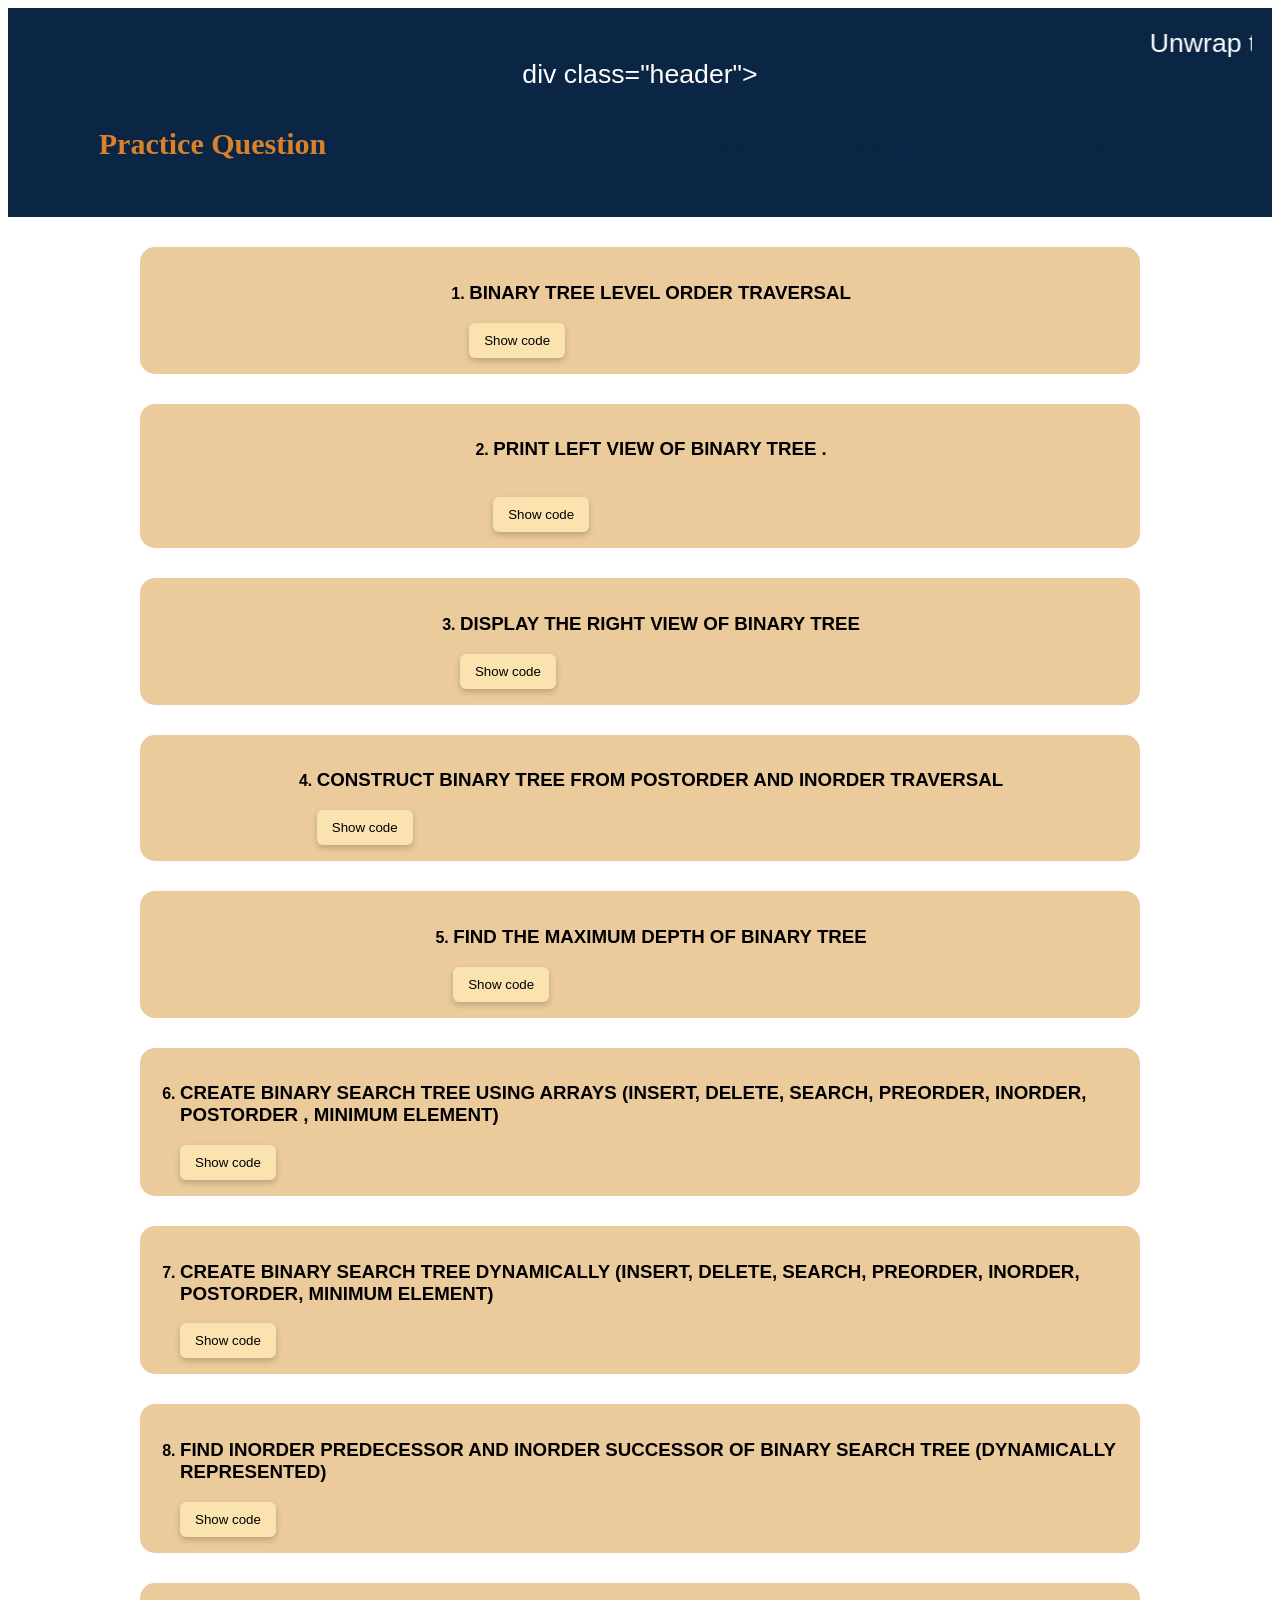
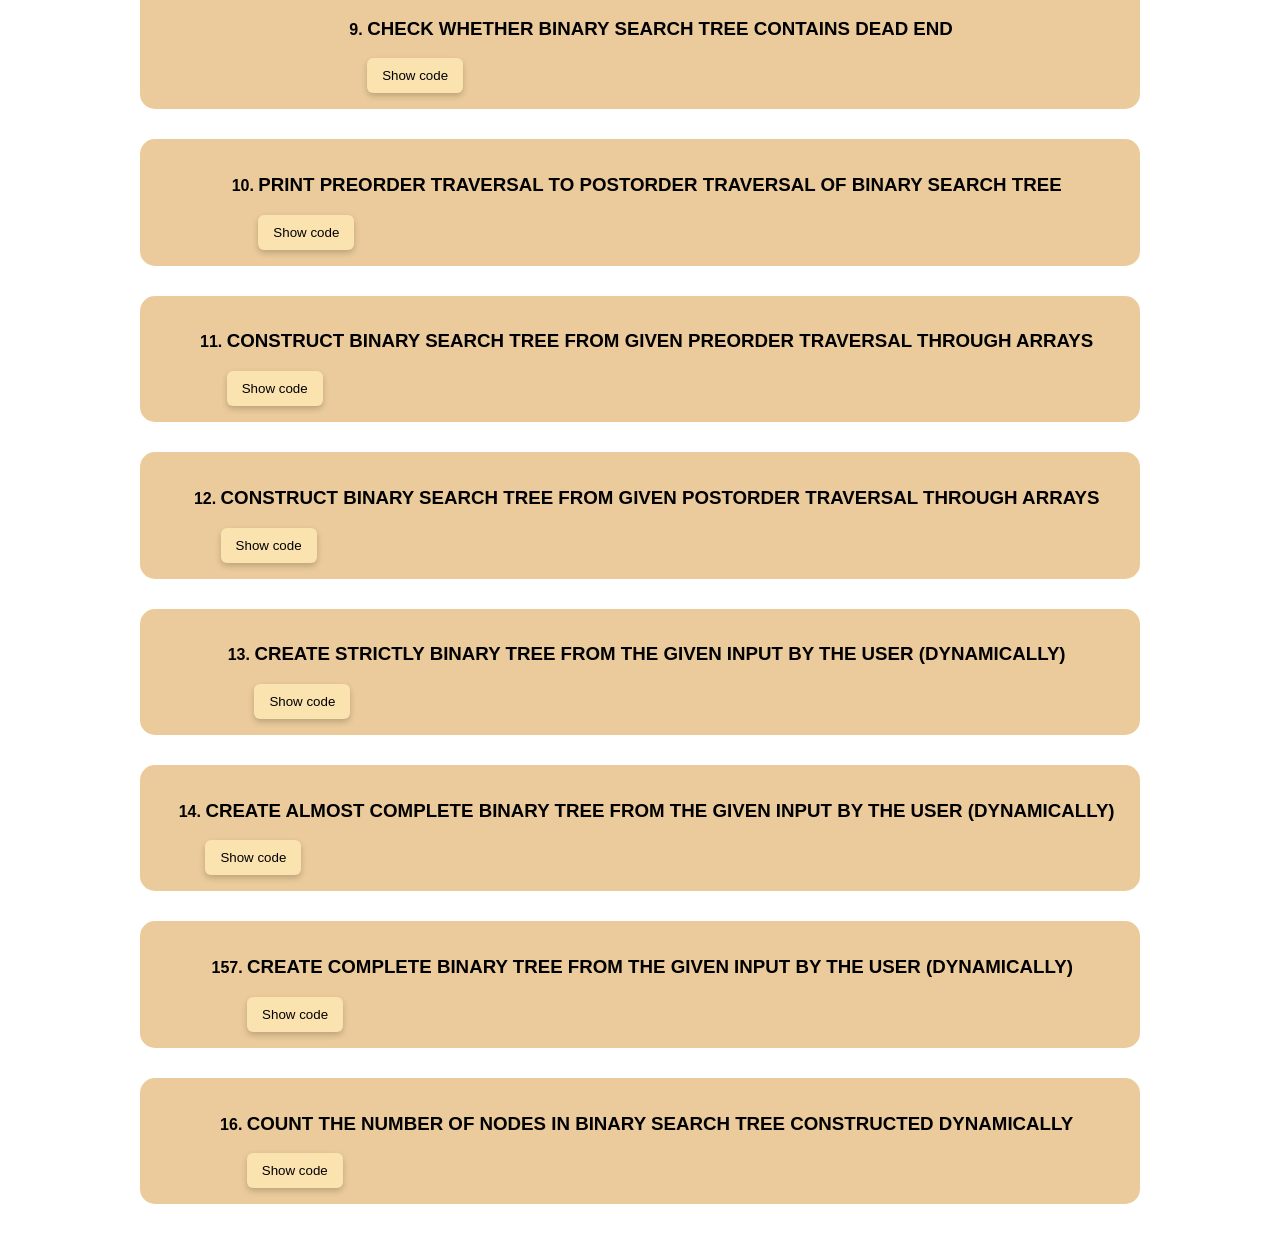
<file: trees.html>
<!DOCTYPE>
<html lang="en">
<head>
 
	<title> Trees </title>
	<link rel="stylesheet" href="styles.css">

</head>
<body>

<header>
   
      <marquee direction="left" loop="" behavior=scroll >Unwrap the Magic of Programming
            with C Language – Enchance Your Skills With Programming</marquee>
    

    div class="header">
    <nav>
        <ul>   
            <li><strong>Practice Question</strong></li>
            <li><a href="index.html">Home</a></li>
            <li><a href="about.html">About Us</a></li>
            <li><a href="contact.html">Contact</a></li>
        </ul>
    </nav>
</div>

</header>




<!--1 question of functions -->
<div class="ques">


<ol>
    <li><h3>BINARY TREE LEVEL ORDER TRAVERSAL

</h3></li>
<button onclick="Code('code1')">Show code</button>
<pre id="code1" style="display:none;">
<xmp>
#include <stdio.h>
#include <stdlib.h>

struct Node
{
    int data;
    struct Node *left;
    struct Node *right;
};

struct Node *queue[100];
int front = 0;
int rear = -1;

int isEmpty()
{
    if (front > rear)
    {
        return 1;
    }
    else
    {
        return 0;
    }
}

void insert(struct Node *n)
{
    rear++;
    queue[rear] = n;
}

struct Node *delete_element()
{
    struct Node *n = queue[front];
    front++;
    return n;
}

struct Node *newNode(int value)
{
    struct Node *n = (struct Node *)malloc(sizeof(struct Node));
    n->data = value;
    n->left = NULL;
    n->right = NULL;
    return n;
}

struct Node *insertTree(struct Node *root, int value)
{
    struct Node *temp;

    if (root == NULL)
    {
        return newNode(value);
    }

    if (value < root->data)
    {
        root->left = insertTree(root->left, value);
    }
    else
    {
        root->right = insertTree(root->right, value);
    }

    return root;
}

void levelOrder(struct Node *root)
{
    struct Node *curr;

    if (root == NULL)
    {
        return;
    }

    insert(root);

    while (isEmpty() == 0)
    {
        curr = delete_element();
        printf("%d ", curr->data);

        if (curr->left != NULL)
        {
            insert(curr->left);
        }

        if (curr->right != NULL)
        {
            insert(curr->right);
        }
    }
}

int main()
{
    int n, i, value;
    struct Node *root = NULL;

    printf("Enter the number of nodes: ");
    scanf("%d", &n);

    for (i = 0; i < n; i++)
    {
        printf("Enter value %d: ", i + 1);
        scanf("%d", &value);
        root = insertTree(root, value);
    }

    printf("Level order traversal: ");
    levelOrder(root);
    printf("\n");

    return 0;
}
</xmp> 

</pre>
</ol>
</div>

<!--2 question of functions -->
<div class="ques">
    <ol start="2">

    <li><h3>PRINT LEFT VIEW OF BINARY TREE
.</h3><br></li>
<button onclick="Code('code2')">Show code</button>
<pre id="code2" style="display:none;">
    <xmp>
#include <stdio.h>
#include <stdlib.h>

struct Node
{
    int data;
    struct Node *left;
    struct Node *right;
};

struct Node *queue[100];
int front = 0;
int rear = -1;

int isEmpty()
{
    if (front > rear)
    {
        return 1;
    }
    else
    {
        return 0;
    }
}

void insert(struct Node *n)
{
    rear++;
    queue[rear] = n;
}

struct Node *delete_element()
{
    struct Node *n = queue[front];
    front++;
    return n;
}

struct Node *newNode(int value)
{
    struct Node *n = (struct Node *)malloc(sizeof(struct Node));
    n->data = value;
    n->left = NULL;
    n->right = NULL;
    return n;
}

struct Node *insertTree(struct Node *root, int value)
{
    if (root == NULL)
    {
        return newNode(value);
    }

    if (value < root->data)
    {
        root->left = insertTree(root->left, value);
    }
    else
    {
        root->right = insertTree(root->right, value);
    }

    return root;
}

void leftView(struct Node *root)
{
    struct Node *curr;
    int size, i;

    if (root == NULL)
    {
        return;
    }

    insert(root);

    while (isEmpty() == 0)
    {
        size = rear - front + 1;

        for (i = 0; i < size; i++)
        {
            curr = delete_element();

            if (i == 0)
            {
                printf("%d ", curr->data);
            }

            if (curr->left != NULL)
            {
                insert(curr->left);
            }

            if (curr->right != NULL)
            {
                insert(curr->right);
            }
        }
    }
}

int main()
{
    int n, i, value;
    struct Node *root = NULL;

    printf("Enter the number of nodes: ");
    scanf("%d", &n);

    for (i = 0; i < n; i++)
    {
        printf("Enter value %d: ", i + 1);
        scanf("%d", &value);
        root = insertTree(root, value);
    }

    printf("Left view of the tree: ");
    leftView(root);
    printf("\n");

    return 0;
}
</xmp> 
<hr>


</pre>
</div>

<!--3 question of functions -->
<div class="ques">
    <ol start="3">
<li ><h3>DISPLAY THE RIGHT VIEW OF BINARY TREE
</h3></li>

<button onclick="Code('code3')">Show code</button>
<pre id="code3" style="display:none;">
    <xmp>
#include <stdio.h>
#include <stdlib.h>

struct Node
{
    int data;
    struct Node *left;
    struct Node *right;
};

struct Node *queue[100];
int front = 0;
int rear = -1;

int isEmpty()
{
    if (front > rear)
    {
        return 1;
    }
    else
    {
        return 0;
    }
}

void insert(struct Node *n)
{
    rear++;
    queue[rear] = n;
}

struct Node *delete_element()
{
    struct Node *n = queue[front];
    front++;
    return n;
}

struct Node *newNode(int value)
{
    struct Node *n = (struct Node *)malloc(sizeof(struct Node));
    n->data = value;
    n->left = NULL;
    n->right = NULL;
    return n;
}

struct Node *insertTree(struct Node *root, int value)
{
    if (root == NULL)
    {
        return newNode(value);
    }

    if (value < root->data)
    {
        root->left = insertTree(root->left, value);
    }
    else
    {
        root->right = insertTree(root->right, value);
    }

    return root;
}

void rightView(struct Node *root)
{
    struct Node *curr;
    int size, i;

    if (root == NULL)
    {
        return;
    }

    insert(root);

    while (isEmpty() == 0)
    {
        size = rear - front + 1;

        for (i = 0; i < size; i++)
        {
            curr = delete_element();

            if (i == size - 1)
            {
                printf("%d ", curr->data);
            }

            if (curr->left != NULL)
            {
                insert(curr->left);
            }

            if (curr->right != NULL)
            {
                insert(curr->right);
            }
        }
    }
}

int main()
{
    int n, i, value;
    struct Node *root = NULL;

    printf("Enter the number of nodes: ");
    scanf("%d", &n);

    for (i = 0; i < n; i++)
    {
        printf("Enter value %d: ", i + 1);
        scanf("%d", &value);
        root = insertTree(root, value);
    }

    printf("Right view of the tree: ");
    rightView(root);
    printf("\n");

    return 0;
}
</xmp>

</pre>
</ol>   
</div>


<!--4 question of functions -->
<div class="ques">
    <ol start="4">
<li ><h3>CONSTRUCT BINARY TREE FROM POSTORDER AND INORDER TRAVERSAL
</h3></li>

<button onclick="Code('code4')">Show code</button>
<pre id="code4" style="display:none;">
    <xmp>
#include <stdio.h>
#include <stdlib.h>

struct Node
{
    int data;
    struct Node *left;
    struct Node *right;
};

int postorder[50];
int inorder[50];
int postIndex;

int search(int start, int end, int value)
{
    int i;

    for (i = start; i <= end; i++)
    {
        if (inorder[i] == value)
        {
            return i;
        }
    }

    return -1;
}

struct Node *buildTree(int inStart, int inEnd)
{
    struct Node *root;
    int inIndex;

    if (inStart > inEnd)
    {
        return NULL;
    }

    root = (struct Node *)malloc(sizeof(struct Node));
    root->data = postorder[postIndex];
    root->left = NULL;
    root->right = NULL;
    postIndex--;

    if (inStart == inEnd)
    {
        return root;
    }

    inIndex = search(inStart, inEnd, root->data);

    root->right = buildTree(inIndex + 1, inEnd);
    root->left = buildTree(inStart, inIndex - 1);

    return root;
}

void printInorder(struct Node *root)
{
    if (root == NULL)
    {
        return;
    }
    printInorder(root->left);
    printf("%d ", root->data);
    printInorder(root->right);
}

void printPreorder(struct Node *root)
{
    if (root == NULL)
    {
        return;
    }
    printf("%d ", root->data);
    printPreorder(root->left);
    printPreorder(root->right);
}

int main()
{
    int n, i;
    struct Node *root;

    printf("Enter the number of nodes: ");
    scanf("%d", &n);

    printf("Enter the postorder traversal: ");
    for (i = 0; i < n; i++)
    {
        scanf("%d", &postorder[i]);
    }

    printf("Enter the inorder traversal: ");
    for (i = 0; i < n; i++)
    {
        scanf("%d", &inorder[i]);
    }

    postIndex = n - 1;

    root = buildTree(0, n - 1);

    printf("Inorder of the constructed tree: ");
    printInorder(root);
    printf("\n");

    printf("Preorder of the constructed tree: ");
    printPreorder(root);
    printf("\n");

    return 0;
}
</xmp>
<hr>
</pre>
</ol>   
</div>

<!--5 question of functions -->
<div class="ques">


<ol start="5">
    <li><h3>FIND THE MAXIMUM DEPTH OF BINARY TREE</h3></li>
<button onclick="Code('code5')">Show code</button>
<pre id="code5" style="display:none;">
    <xmp>
#include <stdio.h>
#include <stdlib.h>

struct Node
{
    int data;
    struct Node *left;
    struct Node *right;
};

struct Node *newNode(int value)
{
    struct Node *n = (struct Node *)malloc(sizeof(struct Node));
    n->data = value;
    n->left = NULL;
    n->right = NULL;
    return n;
}

struct Node *insertTree(struct Node *root, int value)
{
    if (root == NULL)
    {
        return newNode(value);
    }

    if (value < root->data)
    {
        root->left = insertTree(root->left, value);
    }
    else
    {
        root->right = insertTree(root->right, value);
    }

    return root;
}

int maxDepth(struct Node *root)
{
    int leftDepth, rightDepth;

    if (root == NULL)
    {
        return 0;
    }

    leftDepth = maxDepth(root->left);
    rightDepth = maxDepth(root->right);

    if (leftDepth > rightDepth)
    {
        return leftDepth + 1;
    }
    else
    {
        return rightDepth + 1;
    }
}

int main()
{
    int n, i, value;
    struct Node *root = NULL;

    printf("Enter the number of nodes: ");
    scanf("%d", &n);

    for (i = 0; i < n; i++)
    {
        printf("Enter value %d: ", i + 1);
        scanf("%d", &value);
        root = insertTree(root, value);
    }

    printf("Maximum depth of the tree: %d\n", maxDepth(root));

    return 0;
}
</xmp>
<hr>

</pre>
</ol>
</div>

<!--6 question of functions-->
<div class="ques">


<ol start="6">
    <li><h3>CREATE BINARY SEARCH TREE USING ARRAYS (INSERT, DELETE, SEARCH, PREORDER, INORDER, POSTORDER
, MINIMUM ELEMENT)</h3></li>
<button onclick="Code('code6')">Show code</button>
<pre id="code6" style="display:none;">
<xmp>
#include <stdio.h>

int tree[31];
int temp[31];
int tempCount = 0;

void clearTree()
{
    int i;

    for (i = 0; i < 31; i++)
    {
        tree[i] = -1;
    }
}

// return 1 = inserted, 0 = duplicate, -1 = no space
int insertSilent(int x)
{
    int i = 0;

    while (i < 31)
    {
        if (tree[i] == -1)
        {
            tree[i] = x;
            return 1;
        }

        if (x == tree[i])
        {
            return 0;
        }

        if (x < tree[i])
        {
            i = 2 * i + 1;
        }
        else
        {
            i = 2 * i + 2;
        }
    }

    return -1;
}

void insert(int x)
{
    int result = insertSilent(x);

    if (result == 1)
    {
        printf("%d inserted.\n", x);
    }
    else if (result == 0)
    {
        printf("%d already exists.\n", x);
    }
    else
    {
        printf("Tree Overflow! No space for %d.\n", x);
    }
}

int search(int x)
{
    int i = 0;

    while (i < 31 && tree[i] != -1)
    {
        if (x == tree[i])
        {
            return 1;
        }

        if (x < tree[i])
        {
            i = 2 * i + 1;
        }
        else
        {
            i = 2 * i + 2;
        }
    }

    return 0;
}

void collect(int i, int del)
{
    if (i >= 31 || tree[i] == -1)
    {
        return;
    }

    if (tree[i] != del)
    {
        temp[tempCount] = tree[i];
        tempCount++;
    }

    collect(2 * i + 1, del);
    collect(2 * i + 2, del);
}

void delete_element(int x)
{
    int i;

    if (search(x) == 0)
    {
        printf("%d not found.\n", x);
        return;
    }

    tempCount = 0;
    collect(0, x);
    clearTree();

    for (i = 0; i < tempCount; i++)
    {
        insertSilent(temp[i]);
    }

    printf("%d deleted.\n", x);
}

void preorder(int i)
{
    if (i >= 31 || tree[i] == -1)
    {
        return;
    }
    printf("%d ", tree[i]);
    preorder(2 * i + 1);
    preorder(2 * i + 2);
}

void inorder(int i)
{
    if (i >= 31 || tree[i] == -1)
    {
        return;
    }
    inorder(2 * i + 1);
    printf("%d ", tree[i]);
    inorder(2 * i + 2);
}

void postorder(int i)
{
    if (i >= 31 || tree[i] == -1)
    {
        return;
    }
    postorder(2 * i + 1);
    postorder(2 * i + 2);
    printf("%d ", tree[i]);
}

void minimum()
{
    int i = 0;

    if (tree[0] == -1)
    {
        printf("The tree is empty.\n");
        return;
    }

    while (2 * i + 1 < 31 && tree[2 * i + 1] != -1)
    {
        i = 2 * i + 1;
    }

    printf("Minimum element: %d\n", tree[i]);
}

int main()
{
    int choice, value;

    clearTree();

    while (1)
    {
        printf("\n1. Insert\n");
        printf("2. Delete\n");
        printf("3. Search\n");
        printf("4. Preorder\n");
        printf("5. Inorder\n");
        printf("6. Postorder\n");
        printf("7. Minimum element\n");
        printf("8. Exit\n");
        printf("Enter your choice: ");
        scanf("%d", &choice);

        if (choice == 1)
        {
            printf("Enter the value to insert: ");
            scanf("%d", &value);
            insert(value);
        }
        else if (choice == 2)
        {
            printf("Enter the value to delete: ");
            scanf("%d", &value);
            delete_element(value);
        }
        else if (choice == 3)
        {
            printf("Enter the value to search: ");
            scanf("%d", &value);
            if (search(value))
            {
                printf("%d is found.\n", value);
            }
            else
            {
                printf("%d is not found.\n", value);
            }
        }
        else if (choice == 4)
        {
            printf("Preorder: ");
            preorder(0);
            printf("\n");
        }
        else if (choice == 5)
        {
            printf("Inorder: ");
            inorder(0);
            printf("\n");
        }
        else if (choice == 6)
        {
            printf("Postorder: ");
            postorder(0);
            printf("\n");
        }
        else if (choice == 7)
        {
            minimum();
        }
        else if (choice == 8)
        {
            printf("Exiting the program.\n");
            return 0;
        }
        else
        {
            printf("Invalid choice! Please try again.\n");
        }
    }
}
</xmp>

</pre>
</ol>
</div>


<!--7 question of functions -->
<div class="ques">


<ol start="7">
    <li><h3>CREATE BINARY SEARCH TREE DYNAMICALLY (INSERT, DELETE, SEARCH, PREORDER, INORDER, POSTORDER,
MINIMUM ELEMENT)
</h3></li>
<button onclick="Code('code7')">Show code</button>
<pre id="code7" style="display:none;">
<xmp>
#include <stdio.h>
#include <stdlib.h>

struct Node
{
    int data;
    struct Node *left;
    struct Node *right;
};

struct Node *root = NULL;

struct Node *newNode(int value)
{
    struct Node *n = (struct Node *)malloc(sizeof(struct Node));
    n->data = value;
    n->left = NULL;
    n->right = NULL;
    return n;
}

struct Node *insert(struct Node *node, int value)
{
    if (node == NULL)
    {
        printf("%d inserted.\n", value);
        return newNode(value);
    }

    if (value < node->data)
    {
        node->left = insert(node->left, value);
    }
    else if (value > node->data)
    {
        node->right = insert(node->right, value);
    }
    else
    {
        printf("%d already exists.\n", value);
    }

    return node;
}

struct Node *findMin(struct Node *node)
{
    while (node->left != NULL)
    {
        node = node->left;
    }
    return node;
}

struct Node *delete_element(struct Node *node, int value)
{
    struct Node *temp;

    if (node == NULL)
    {
        printf("%d not found.\n", value);
        return NULL;
    }

    if (value < node->data)
    {
        node->left = delete_element(node->left, value);
    }
    else if (value > node->data)
    {
        node->right = delete_element(node->right, value);
    }
    else
    {
        // Case 1: leaf node
        if (node->left == NULL && node->right == NULL)
        {
            free(node);
            printf("%d deleted.\n", value);
            return NULL;
        }
        // Case 2: sirf right child
        else if (node->left == NULL)
        {
            temp = node->right;
            free(node);
            printf("%d deleted.\n", value);
            return temp;
        }
        // Case 2: sirf left child
        else if (node->right == NULL)
        {
            temp = node->left;
            free(node);
            printf("%d deleted.\n", value);
            return temp;
        }
        // Case 3: dono children
        else
        {
            temp = findMin(node->right);
            node->data = temp->data;
            node->right = delete_element(node->right, temp->data);
        }
    }

    return node;
}

int search(struct Node *node, int value)
{
    while (node != NULL)
    {
        if (value == node->data)
        {
            return 1;
        }
        else if (value < node->data)
        {
            node = node->left;
        }
        else
        {
            node = node->right;
        }
    }

    return 0;
}

void preorder(struct Node *node)
{
    if (node == NULL)
    {
        return;
    }
    printf("%d ", node->data);
    preorder(node->left);
    preorder(node->right);
}

void inorder(struct Node *node)
{
    if (node == NULL)
    {
        return;
    }
    inorder(node->left);
    printf("%d ", node->data);
    inorder(node->right);
}

void postorder(struct Node *node)
{
    if (node == NULL)
    {
        return;
    }
    postorder(node->left);
    postorder(node->right);
    printf("%d ", node->data);
}

void minimum()
{
    struct Node *m;

    if (root == NULL)
    {
        printf("The tree is empty.\n");
        return;
    }

    m = findMin(root);
    printf("Minimum element: %d\n", m->data);
}

int main()
{
    int choice, value;

    while (1)
    {
        printf("\n1. Insert\n");
        printf("2. Delete\n");
        printf("3. Search\n");
        printf("4. Preorder\n");
        printf("5. Inorder\n");
        printf("6. Postorder\n");
        printf("7. Minimum element\n");
        printf("8. Exit\n");
        printf("Enter your choice: ");
        scanf("%d", &choice);

        if (choice == 1)
        {
            printf("Enter the value to insert: ");
            scanf("%d", &value);
            root = insert(root, value);
        }
        else if (choice == 2)
        {
            printf("Enter the value to delete: ");
            scanf("%d", &value);
            root = delete_element(root, value);
        }
        else if (choice == 3)
        {
            printf("Enter the value to search: ");
            scanf("%d", &value);
            if (search(root, value))
            {
                printf("%d is found.\n", value);
            }
            else
            {
                printf("%d is not found.\n", value);
            }
        }
        else if (choice == 4)
        {
            printf("Preorder: ");
            preorder(root);
            printf("\n");
        }
        else if (choice == 5)
        {
            printf("Inorder: ");
            inorder(root);
            printf("\n");
        }
        else if (choice == 6)
        {
            printf("Postorder: ");
            postorder(root);
            printf("\n");
        }
        else if (choice == 7)
        {
            minimum();
        }
        else if (choice == 8)
        {
            printf("Exiting the program.\n");
            return 0;
        }
        else
        {
            printf("Invalid choice! Please try again.\n");
        }
    }
}
</xmp>
</pre>
</ol>
</div>



<!--8 question of functions -->
<div class="ques">


<ol start="8">
    <li><h3>FIND INORDER PREDECESSOR AND INORDER SUCCESSOR OF BINARY SEARCH TREE (DYNAMICALLY REPRESENTED)

</h3></li>
<button onclick="Code('code8')">Show code</button>
<pre id="code8" style="display:none;">
<xmp>
#include <stdio.h>
#include <stdlib.h>

struct Node
{
    int data;
    struct Node *left;
    struct Node *right;
};

struct Node *root = NULL;
struct Node *predecessor = NULL;
struct Node *successor = NULL;

struct Node *newNode(int value)
{
    struct Node *n = (struct Node *)malloc(sizeof(struct Node));
    n->data = value;
    n->left = NULL;
    n->right = NULL;
    return n;
}

struct Node *insert(struct Node *node, int value)
{
    if (node == NULL)
    {
        return newNode(value);
    }

    if (value < node->data)
    {
        node->left = insert(node->left, value);
    }
    else if (value > node->data)
    {
        node->right = insert(node->right, value);
    }

    return node;
}

void findPreSuc(struct Node *node, int value)
{
    struct Node *temp;

    predecessor = NULL;
    successor = NULL;

    while (node != NULL)
    {
        if (value < node->data)
        {
            successor = node;
            node = node->left;
        }
        else if (value > node->data)
        {
            predecessor = node;
            node = node->right;
        }
        else
        {
            // value mil gayi

            if (node->left != NULL)
            {
                temp = node->left;
                while (temp->right != NULL)
                {
                    temp = temp->right;
                }
                predecessor = temp;
            }

            if (node->right != NULL)
            {
                temp = node->right;
                while (temp->left != NULL)
                {
                    temp = temp->left;
                }
                successor = temp;
            }

            return;
        }
    }
}

int search(struct Node *node, int value)
{
    while (node != NULL)
    {
        if (value == node->data)
        {
            return 1;
        }
        else if (value < node->data)
        {
            node = node->left;
        }
        else
        {
            node = node->right;
        }
    }

    return 0;
}

void inorder(struct Node *node)
{
    if (node == NULL)
    {
        return;
    }
    inorder(node->left);
    printf("%d ", node->data);
    inorder(node->right);
}

int main()
{
    int n, i, value;

    printf("Enter the number of nodes: ");
    scanf("%d", &n);

    for (i = 0; i < n; i++)
    {
        printf("Enter value %d: ", i + 1);
        scanf("%d", &value);
        root = insert(root, value);
    }

    printf("Inorder: ");
    inorder(root);
    printf("\n");

    printf("Enter the value to find predecessor and successor of: ");
    scanf("%d", &value);

    if (search(root, value) == 0)
    {
        printf("%d is not found in the tree.\n", value);
        return 0;
    }

    findPreSuc(root, value);

    if (predecessor == NULL)
    {
        printf("Inorder predecessor: none\n");
    }
    else
    {
        printf("Inorder predecessor: %d\n", predecessor->data);
    }

    if (successor == NULL)
    {
        printf("Inorder successor: none\n");
    }
    else
    {
        printf("Inorder successor: %d\n", successor->data);
    }

    return 0;
}

</xmp>
</pre>
</ol>
</div>


<!--9 question of functions -->
<div class="ques">


<ol start="9">
    <li><h3>CHECK WHETHER BINARY SEARCH TREE CONTAINS DEAD END

</h3></li>
<button onclick="Code('code9')">Show code</button>
<pre id="code9" style="display:none;">
<xmp>
#include <stdio.h>
#include <stdlib.h>

struct Node
{
    int data;
    struct Node *left;
    struct Node *right;
};

struct Node *root = NULL;

struct Node *newNode(int value)
{
    struct Node *n = (struct Node *)malloc(sizeof(struct Node));
    n->data = value;
    n->left = NULL;
    n->right = NULL;
    return n;
}

struct Node *insert(struct Node *node, int value)
{
    if (node == NULL)
    {
        return newNode(value);
    }

    if (value < node->data)
    {
        node->left = insert(node->left, value);
    }
    else if (value > node->data)
    {
        node->right = insert(node->right, value);
    }

    return node;
}

int isDeadEnd(struct Node *node, int min, int max)
{
    if (node == NULL)
    {
        return 0;
    }

    if (node->left == NULL && node->right == NULL)
    {
        if (min == max)
        {
            return 1;
        }
        else
        {
            return 0;
        }
    }

    if (isDeadEnd(node->left, min, node->data - 1) == 1)
    {
        return 1;
    }

    if (isDeadEnd(node->right, node->data + 1, max) == 1)
    {
        return 1;
    }

    return 0;
}

int main()
{
    int n, i, value;

    printf("Enter the number of nodes: ");
    scanf("%d", &n);

    for (i = 0; i < n; i++)
    {
        printf("Enter value %d (positive only): ", i + 1);
        scanf("%d", &value);
        root = insert(root, value);
    }

    if (isDeadEnd(root, 1, 1000000) == 1)
    {
        printf("Yes, the BST contains a dead end.\n");
    }
    else
    {
        printf("No, the BST does not contain a dead end.\n");
    }

    return 0;
}</xmp>
</pre>
</ol>
</div>



<!-- 10 question of functions -->
<div class="ques">


<ol start="10">
    <li><h3>PRINT PREORDER TRAVERSAL TO POSTORDER TRAVERSAL OF BINARY SEARCH TREE

</h3></li>
<button onclick="Code('code10')">Show code</button>
<pre id="code10" style="display:none;">
<xmp>
#include <stdio.h>
#include <stdlib.h>

struct Node
{
    int data;
    struct Node *left;
    struct Node *right;
};

struct Node *root = NULL;

struct Node *newNode(int value)
{
    struct Node *n = (struct Node *)malloc(sizeof(struct Node));
    n->data = value;
    n->left = NULL;
    n->right = NULL;
    return n;
}

struct Node *insert(struct Node *node, int value)
{
    if (node == NULL)
    {
        return newNode(value);
    }

    if (value < node->data)
    {
        node->left = insert(node->left, value);
    }
    else if (value > node->data)
    {
        node->right = insert(node->right, value);
    }

    return node;
}

void postorder(struct Node *node)
{
    if (node == NULL)
    {
        return;
    }
    postorder(node->left);
    postorder(node->right);
    printf("%d ", node->data);
}

int main()
{
    int n, i, value;

    printf("Enter the number of nodes: ");
    scanf("%d", &n);

    printf("Enter the preorder traversal: ");
    for (i = 0; i < n; i++)
    {
        scanf("%d", &value);
        root = insert(root, value);
    }

    printf("Postorder traversal: ");
    postorder(root);
    printf("\n");

    return 0;
}
</xmp>
</pre>
</ol>
</div>




<!--11 question of functions -->
<div class="ques">


<ol start="11">
    <li><h3>CONSTRUCT BINARY SEARCH TREE FROM GIVEN PREORDER TRAVERSAL THROUGH ARRAYS

</h3></li>
<button onclick="Code('code11')">Show code</button>
<pre id="code11" style="display:none;">
<xmp>
#include <stdio.h>

int tree[31];

void clearTree()
{
    int i;

    for (i = 0; i < 31; i++)
    {
        tree[i] = -1;
    }
}

void insert(int value)
{
    int i = 0;

    while (i < 31)
    {
        if (tree[i] == -1)
        {
            tree[i] = value;
            return;
        }

        if (value == tree[i])
        {
            printf("%d already exists, ignored.\n", value);
            return;
        }

        if (value < tree[i])
        {
            i = 2 * i + 1;
        }
        else
        {
            i = 2 * i + 2;
        }
    }

    printf("Tree Overflow! No space for %d.\n", value);
}

void inorder(int i)
{
    if (i >= 31 || tree[i] == -1)
    {
        return;
    }
    inorder(2 * i + 1);
    printf("%d ", tree[i]);
    inorder(2 * i + 2);
}

void preorder(int i)
{
    if (i >= 31 || tree[i] == -1)
    {
        return;
    }
    printf("%d ", tree[i]);
    preorder(2 * i + 1);
    preorder(2 * i + 2);
}

int main()
{
    int n, i, value;

    clearTree();

    printf("Enter the number of nodes: ");
    scanf("%d", &n);

    printf("Enter the preorder traversal (positive numbers only): ");
    for (i = 0; i < n; i++)
    {
        scanf("%d", &value);
        insert(value);
    }

    printf("Array representation:\n");
    printf("Index: ");
    for (i = 0; i < 15; i++)
    {
        printf("%3d ", i);
    }
    printf("\nValue: ");
    for (i = 0; i < 15; i++)
    {
        printf("%3d ", tree[i]);
    }
    printf("\n");

    printf("Preorder of constructed tree: ");
    preorder(0);
    printf("\n");

    printf("Inorder of constructed tree: ");
    inorder(0);
    printf("\n");

    return 0;
}
</xmp>
</pre>
</ol>
</div>




<!--12 question of functions -->
<div class="ques">


<ol start="12">
    <li><h3>CONSTRUCT BINARY SEARCH TREE FROM GIVEN POSTORDER TRAVERSAL THROUGH ARRAYS

</h3></li>
<button onclick="Code('code12')">Show code</button>
<pre id="code12" style="display:none;">
<xmp>
#include <stdio.h>

int tree[31];
int postorderInput[31];

void clearTree()
{
    int i;

    for (i = 0; i < 31; i++)
    {
        tree[i] = -1;
    }
}

void insert(int value)
{
    int i = 0;

    while (i < 31)
    {
        if (tree[i] == -1)
        {
            tree[i] = value;
            return;
        }

        if (value == tree[i])
        {
            printf("%d already exists, ignored.\n", value);
            return;
        }

        if (value < tree[i])
        {
            i = 2 * i + 1;
        }
        else
        {
            i = 2 * i + 2;
        }
    }

    printf("Tree Overflow! No space for %d.\n", value);
}

void inorder(int i)
{
    if (i >= 31 || tree[i] == -1)
    {
        return;
    }
    inorder(2 * i + 1);
    printf("%d ", tree[i]);
    inorder(2 * i + 2);
}

void postorder(int i)
{
    if (i >= 31 || tree[i] == -1)
    {
        return;
    }
    postorder(2 * i + 1);
    postorder(2 * i + 2);
    printf("%d ", tree[i]);
}

int main()
{
    int n, i;

    clearTree();

    printf("Enter the number of nodes: ");
    scanf("%d", &n);

    printf("Enter the postorder traversal (positive numbers only): ");
    for (i = 0; i < n; i++)
    {
        scanf("%d", &postorderInput[i]);
    }

    for (i = n - 1; i >= 0; i--)
    {
        insert(postorderInput[i]);
    }

    printf("Array representation:\n");
    printf("Index: ");
    for (i = 0; i < 15; i++)
    {
        printf("%3d ", i);
    }
    printf("\nValue: ");
    for (i = 0; i < 15; i++)
    {
        printf("%3d ", tree[i]);
    }
    printf("\n");

    printf("Postorder of constructed tree: ");
    postorder(0);
    printf("\n");

    printf("Inorder of constructed tree: ");
    inorder(0);
    printf("\n");

    return 0;
}</xmp>
</pre>
</ol>
</div>




<!--13 question of functions -->
<div class="ques">


<ol start="13">
    <li><h3>CREATE STRICTLY BINARY TREE FROM THE GIVEN INPUT BY THE USER (DYNAMICALLY)

</h3></li>
<button onclick="Code('code13')">Show code</button>
<pre id="code13" style="display:none;">
<xmp>
#include <stdio.h>
#include <stdlib.h>

struct Node
{
    int data;
    struct Node *left;
    struct Node *right;
};

struct Node *root = NULL;

struct Node *createTree(char side[])
{
    struct Node *node;
    int value, hasChildren;

    printf("Enter the value of %s node: ", side);
    scanf("%d", &value);

    node = (struct Node *)malloc(sizeof(struct Node));
    node->data = value;
    node->left = NULL;
    node->right = NULL;

    printf("Does node %d have children? (1 = yes, 0 = no): ", value);
    scanf("%d", &hasChildren);

    if (hasChildren == 1)
    {
        node->left = createTree("left");
        node->right = createTree("right");
    }

    return node;
}

int isStrictlyBinary(struct Node *node)
{
    if (node == NULL)
    {
        return 1;
    }

    if (node->left == NULL && node->right == NULL)
    {
        return 1;
    }

    if (node->left == NULL || node->right == NULL)
    {
        return 0;
    }

    if (isStrictlyBinary(node->left) == 0)
    {
        return 0;
    }

    if (isStrictlyBinary(node->right) == 0)
    {
        return 0;
    }

    return 1;
}

void preorder(struct Node *node)
{
    if (node == NULL)
    {
        return;
    }
    printf("%d ", node->data);
    preorder(node->left);
    preorder(node->right);
}

void inorder(struct Node *node)
{
    if (node == NULL)
    {
        return;
    }
    inorder(node->left);
    printf("%d ", node->data);
    inorder(node->right);
}

void postorder(struct Node *node)
{
    if (node == NULL)
    {
        return;
    }
    postorder(node->left);
    postorder(node->right);
    printf("%d ", node->data);
}

int main()
{
    root = createTree("root");

    printf("\nPreorder: ");
    preorder(root);
    printf("\n");

    printf("Inorder: ");
    inorder(root);
    printf("\n");

    printf("Postorder: ");
    postorder(root);
    printf("\n");

    if (isStrictlyBinary(root) == 1)
    {
        printf("The tree is a strictly binary tree.\n");
    }
    else
    {
        printf("The tree is NOT a strictly binary tree.\n");
    }

    return 0;
}
</xmp>
</pre>
</ol>
</div>



<!--14 question of functions -->
<div class="ques">


<ol start="14">
    <li><h3>CREATE ALMOST COMPLETE BINARY TREE FROM THE GIVEN INPUT BY THE USER (DYNAMICALLY)

</h3></li>
<button onclick="Code('code14')">Show code</button>
<pre id="code14" style="display:none;">
<xmp>
#include <stdio.h>
#include <stdlib.h>

struct Node
{
    int data;
    struct Node *left;
    struct Node *right;
};

struct Node *root = NULL;

struct Node *queue[100];
int front = 0;
int rear = -1;

int isEmpty()
{
    if (front > rear)
    {
        return 1;
    }
    else
    {
        return 0;
    }
}

void insertQueue(struct Node *n)
{
    rear++;
    queue[rear] = n;
}

struct Node *deleteQueue()
{
    struct Node *n = queue[front];
    front++;
    return n;
}

struct Node *newNode(int value)
{
    struct Node *n = (struct Node *)malloc(sizeof(struct Node));
    n->data = value;
    n->left = NULL;
    n->right = NULL;
    return n;
}

void insertTree(int value)
{
    struct Node *n = newNode(value);
    struct Node *parent;

    if (root == NULL)
    {
        root = n;
        insertQueue(n);
        return;
    }

    parent = queue[front];

    if (parent->left == NULL)
    {
        parent->left = n;
    }
    else
    {
        parent->right = n;
        deleteQueue();
    }

    insertQueue(n);
}

void preorder(struct Node *node)
{
    if (node == NULL)
    {
        return;
    }
    printf("%d ", node->data);
    preorder(node->left);
    preorder(node->right);
}

void inorder(struct Node *node)
{
    if (node == NULL)
    {
        return;
    }
    inorder(node->left);
    printf("%d ", node->data);
    inorder(node->right);
}

void postorder(struct Node *node)
{
    if (node == NULL)
    {
        return;
    }
    postorder(node->left);
    postorder(node->right);
    printf("%d ", node->data);
}

void levelOrder()
{
    int i;

    printf("Level order: ");
    for (i = 0; i <= rear; i++)
    {
        printf("%d ", queue[i]->data);
    }
    printf("\n");
}

int main()
{
    int n, i, value;

    printf("Enter the number of nodes: ");
    scanf("%d", &n);

    for (i = 0; i < n; i++)
    {
        printf("Enter value %d: ", i + 1);
        scanf("%d", &value);
        insertTree(value);
    }

    printf("\n");
    levelOrder();

    printf("Preorder: ");
    preorder(root);
    printf("\n");

    printf("Inorder: ");
    inorder(root);
    printf("\n");

    printf("Postorder: ");
    postorder(root);
    printf("\n");

    return 0;
}</xmp>
</pre>
</ol>
</div>



<!--15 question of functions -->
<div class="ques">


<ol start=157">
    <li><h3>CREATE COMPLETE BINARY TREE FROM THE GIVEN INPUT BY THE USER (DYNAMICALLY)

</h3></li>
<button onclick="Code('code15')">Show code</button>
<pre id="code15" style="display:none;">
<xmp>
#include <stdio.h>
#include <stdlib.h>

struct Node
{
    int data;
    struct Node *left;
    struct Node *right;
};

struct Node *root = NULL;

struct Node *queue[100];
int front = 0;
int rear = -1;

void insertQueue(struct Node *n)
{
    rear++;
    queue[rear] = n;
}

void deleteQueue()
{
    front++;
}

struct Node *newNode(int value)
{
    struct Node *n = (struct Node *)malloc(sizeof(struct Node));
    n->data = value;
    n->left = NULL;
    n->right = NULL;
    return n;
}

void insertTree(int value)
{
    struct Node *n = newNode(value);
    struct Node *parent;

    if (root == NULL)
    {
        root = n;
        insertQueue(n);
        return;
    }

    parent = queue[front];

    if (parent->left == NULL)
    {
        parent->left = n;
    }
    else
    {
        parent->right = n;
        deleteQueue();
    }

    insertQueue(n);
}

int isValidCount(int n)
{
    int nodes = 1;

    while (nodes < n)
    {
        nodes = nodes * 2 + 1;
    }

    if (nodes == n)
    {
        return 1;
    }
    else
    {
        return 0;
    }
}

void preorder(struct Node *node)
{
    if (node == NULL)
    {
        return;
    }
    printf("%d ", node->data);
    preorder(node->left);
    preorder(node->right);
}

void inorder(struct Node *node)
{
    if (node == NULL)
    {
        return;
    }
    inorder(node->left);
    printf("%d ", node->data);
    inorder(node->right);
}

void postorder(struct Node *node)
{
    if (node == NULL)
    {
        return;
    }
    postorder(node->left);
    postorder(node->right);
    printf("%d ", node->data);
}

void levelOrder()
{
    int i;

    printf("Level order: ");
    for (i = 0; i <= rear; i++)
    {
        printf("%d ", queue[i]->data);
    }
    printf("\n");
}

int main()
{
    int n, i, value;

    printf("Enter the number of nodes (1, 3, 7, 15, 31...): ");
    scanf("%d", &n);

    if (isValidCount(n) == 0)
    {
        printf("A complete binary tree cannot have %d nodes.\n", n);
        printf("Nodes must be 1, 3, 7, 15, 31...\n");
        return 0;
    }

    for (i = 0; i < n; i++)
    {
        printf("Enter value %d: ", i + 1);
        scanf("%d", &value);
        insertTree(value);
    }

    printf("\n");
    levelOrder();

    printf("Preorder: ");
    preorder(root);
    printf("\n");

    printf("Inorder: ");
    inorder(root);
    printf("\n");

    printf("Postorder: ");
    postorder(root);
    printf("\n");

    return 0;
}
</xmp>
</pre>
</ol>
</div>



<!--16 question of functions -->
<div class="ques">


<ol start="16">
    <li><h3>COUNT THE NUMBER OF NODES IN BINARY SEARCH TREE CONSTRUCTED DYNAMICALLY


</h3></li>
<button onclick="Code('code16')">Show code</button>
<pre id="code16" style="display:none;">
<xmp>
#include <stdio.h>
#include <stdlib.h>

struct Node
{
    int data;
    struct Node *left;
    struct Node *right;
};

struct Node *root = NULL;

struct Node *newNode(int value)
{
    struct Node *n = (struct Node *)malloc(sizeof(struct Node));
    n->data = value;
    n->left = NULL;
    n->right = NULL;
    return n;
}

struct Node *insert(struct Node *node, int value)
{
    if (node == NULL)
    {
        return newNode(value);
    }

    if (value < node->data)
    {
        node->left = insert(node->left, value);
    }
    else if (value > node->data)
    {
        node->right = insert(node->right, value);
    }
    else
    {
        printf("%d already exists, ignored.\n", value);
    }

    return node;
}

int countNodes(struct Node *node)
{
    if (node == NULL)
    {
        return 0;
    }

    return countNodes(node->left) + countNodes(node->right) + 1;
}

void inorder(struct Node *node)
{
    if (node == NULL)
    {
        return;
    }
    inorder(node->left);
    printf("%d ", node->data);
    inorder(node->right);
}

int main()
{
    int n, i, value;

    printf("Enter the number of values to insert: ");
    scanf("%d", &n);

    for (i = 0; i < n; i++)
    {
        printf("Enter value %d: ", i + 1);
        scanf("%d", &value);
        root = insert(root, value);
    }

    printf("Inorder: ");
    inorder(root);
    printf("\n");

    printf("Total number of nodes: %d\n", countNodes(root));

    return 0;
}
</xmp>
</pre>
</ol>
</div>


<script src="script.js"></script>

</body>

</html
</file>
<file: styles.css>
body {
    font-family: Arial, sans-serif;
   scroll-behavior: smooth;

}


.title {
    text-align: center;
    padding: 100px;
    
}

.container {
    display: grid;
    grid-template-columns:repeat(2,1fr);
    flex-wrap: wrap;
    justify-content: center;
    gap: 50px;
    padding: 50px;
    
}

.box {
    width: 400px;
    height: 200px;
    background-color: #F4B860;
    display: grid;
    align-items: center;
    justify-content: center;
    border-radius: 15px;
    font-weight: bold;
    transition: 0.3s;
}

.box:hover {
    
    box-shadow: 0px 8px 20px #13315C;
    transform: scale(1.10);
}


button:hover {
    background-color: #F2994A;
    box-shadow: 0 6px 12px rgba(0,0,0,0.3);
}

header {
    background-color: #0B2545;
    color: white;
    padding: 20px;
    text-align: center;
    font-size: 20pt;
    margin-bottom: 30px;
}
 a {
    text-decoration: none;
    color: #0B2545;
    font-size: 21px;
    padding: 15px 45px;
    margin: 0px;
    border-radius: 30px;
    font-family: 'Jost';
    letter-spacing: 0.7px;
    transition: 0.5s ease;
}


nav ul{
   font-size:20pt;
   padding:10px;
   
}

nav ul li {
    display: inline;
    margin-right: 10px;
}

nav ul li a {
    text-decoration: none;
    color: #0B2545;
    font-weight: bold;

}


nav a:hover {
  color: #E8872B;
  box-shadow: 0 4px 10px #13315C;

}





nav ul li strong {
font-family:"Arial rounded MT";
color: #D9822B;
margin-right: 300px;
font-size: 30px;

}


.code{
display:none;
background:#FBF1DC;
padding:10x;
border-radius:5px;
}

button{
padding :10px 15px;
background-color:#FBE3B0;
border:none;
border-radius:6px;
cursor:pointer;
box-shadow: 0 3px 6px rgba(0,0,0,0.2);
transition:0.3s;
}

.ques{
    font-family: Arial, sans-serif;
    width: 1000px;
    background-color:#EBCB9B;
    display: flex;
    align-items: center;
    justify-content: center;
    border-radius: 15px;
    font-weight: bold;
    transition: 0.3s;
    margin: 30px auto;
    overflow: hidden;
    border: 100px;
}

.ques:hover{
    box-shadow: 0 8px 10px #0B2545;

}
</file>
